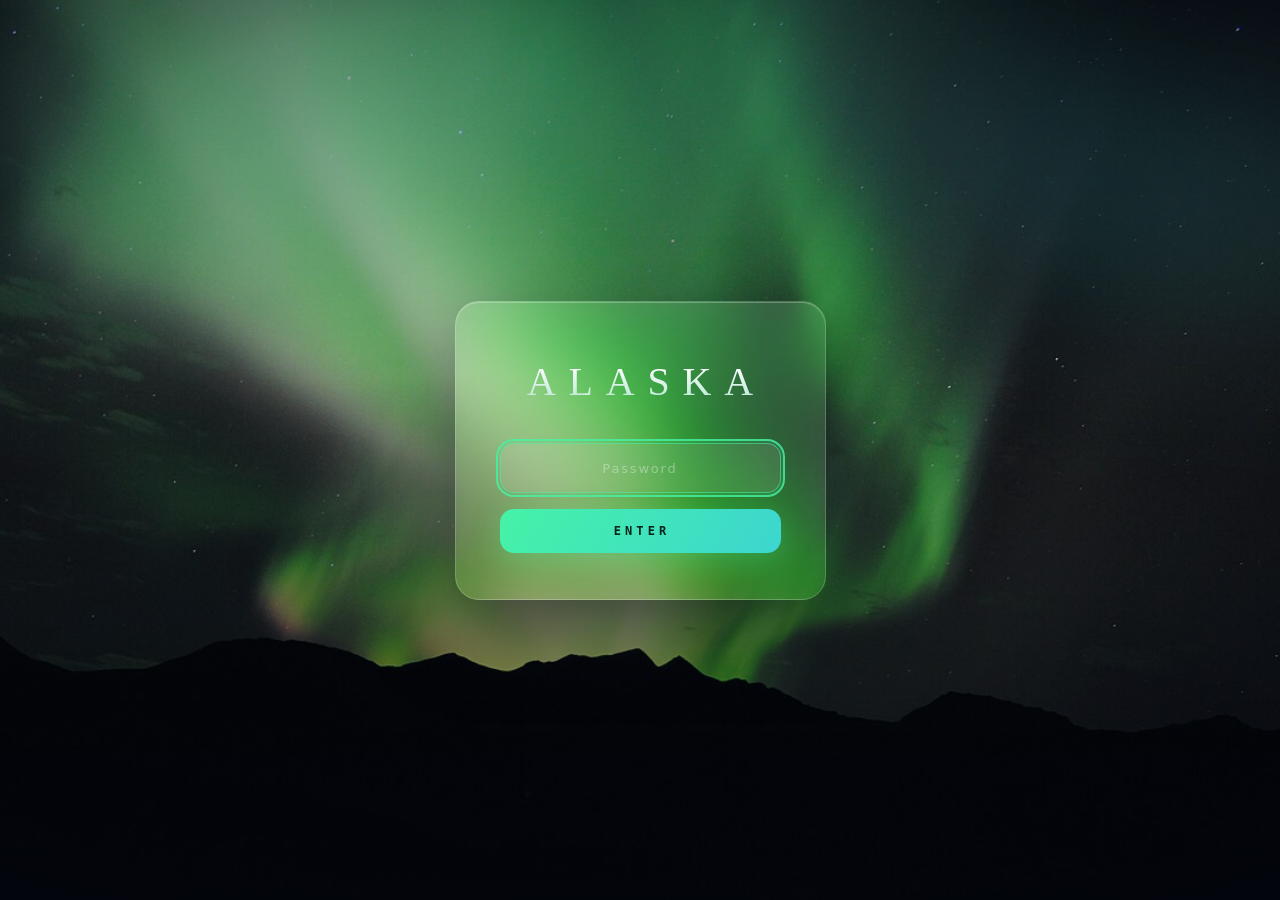
<file: index.html>
<!DOCTYPE html>
<html class="staticrypt-html" lang="en">
    <head>
        <meta charset="utf-8" />
        <title>ALASKA</title>
        <meta name="viewport" content="width=device-width, initial-scale=1" />
        <link
            rel="icon"
            href="data:image/svg+xml,%3Csvg xmlns='http://www.w3.org/2000/svg' viewBox='0 0 64 64'%3E%3Crect width='64' height='64' rx='14' fill='%23071022'/%3E%3Cpath d='M8 46 L26 19 L34 31 L42 24 L56 46 Z' fill='%2346f2a6'/%3E%3C/svg%3E"
        />

        <!-- do not cache this page -->
        <meta http-equiv="cache-control" content="max-age=0" />
        <meta http-equiv="cache-control" content="no-cache" />
        <meta http-equiv="expires" content="0" />
        <meta http-equiv="expires" content="Tue, 01 Jan 1980 1:00:00 GMT" />
        <meta http-equiv="pragma" content="no-cache" />

        <style>
            :root {
                --night: #030710;
                --aurora-green: #46f2a6;
                --aurora-teal: #3cd6d0;
                --ice-text: #eef6f3;
                --display: "Didot", "Bodoni 72", "Playfair Display", Georgia, "Songti SC", serif;
                --mono: ui-monospace, "SF Mono", "Menlo", "Consolas", monospace;
                --sans: -apple-system, system-ui, "PingFang SC", sans-serif;
            }
            * {
                box-sizing: border-box;
            }
            .staticrypt-html {
                height: 100%;
            }
            .staticrypt-body {
                min-height: 100vh;
                min-height: 100svh;
                margin: 0;
                background: var(--night);
                color: var(--ice-text);
                font-family: var(--sans);
                -webkit-font-smoothing: antialiased;
                display: flex;
                align-items: center;
                justify-content: center;
                padding: 24px 18px;
            }

            /* ---------- scene: photo, scrim, living aurora glow ---------- */
            .scene {
                position: fixed;
                inset: 0;
                overflow: hidden;
                pointer-events: none;
            }
            .photo {
                position: absolute;
                inset: -5%;
                background: url("img/aurora-alaska-range.jpg") center / cover no-repeat;
                animation: kenburns 42s ease-in-out infinite alternate;
                will-change: transform;
            }
            @keyframes kenburns {
                from {
                    transform: scale(1);
                }
                to {
                    transform: scale(1.09) translateY(-1.5%);
                }
            }
            .scrim {
                position: absolute;
                inset: 0;
                background: linear-gradient(180deg, rgba(3, 7, 16, 0.5), rgba(3, 7, 16, 0.18) 42%, rgba(3, 7, 16, 0.66)),
                    radial-gradient(120% 90% at 50% 50%, transparent 55%, rgba(3, 7, 16, 0.55));
            }
            .aur {
                position: absolute;
                border-radius: 50%;
                filter: blur(70px);
                mix-blend-mode: screen;
                will-change: transform, opacity;
            }
            .aur-1 {
                width: 110vmax;
                height: 32vmax;
                left: -22vmax;
                top: -8vmax;
                background: radial-gradient(closest-side, rgba(70, 242, 166, 0.26), transparent);
                transform: rotate(-14deg);
                animation: drift-1 24s ease-in-out infinite alternate;
            }
            .aur-2 {
                width: 85vmax;
                height: 28vmax;
                right: -28vmax;
                top: 0;
                background: radial-gradient(closest-side, rgba(60, 214, 208, 0.2), transparent);
                transform: rotate(10deg);
                animation: drift-2 32s ease-in-out infinite alternate;
            }
            @keyframes drift-1 {
                to {
                    transform: rotate(-7deg) translate(7vmax, 4vmax) scaleY(1.3);
                    opacity: 0.65;
                }
            }
            @keyframes drift-2 {
                to {
                    transform: rotate(15deg) translate(-9vmax, 5vmax) scaleY(0.8);
                    opacity: 0.7;
                }
            }

            /* ---------- glass card ---------- */
            .card {
                position: relative;
                z-index: 5;
                width: min(400px, 100%);
                padding: 56px 44px 46px;
                text-align: center;
                background: linear-gradient(165deg, rgba(255, 255, 255, 0.14), rgba(255, 255, 255, 0.04));
                -webkit-backdrop-filter: blur(22px) saturate(150%);
                backdrop-filter: blur(22px) saturate(150%);
                border: 1px solid rgba(255, 255, 255, 0.18);
                border-radius: 24px;
                box-shadow: 0 30px 80px rgba(2, 6, 16, 0.6), inset 0 1px 0 rgba(255, 255, 255, 0.25);
                animation: rise 0.9s cubic-bezier(0.2, 0.7, 0.2, 1) both;
            }
            @keyframes rise {
                from {
                    opacity: 0;
                    transform: translateY(22px);
                }
                to {
                    opacity: 1;
                    transform: none;
                }
            }
            h1 {
                font-family: var(--display);
                font-weight: 400;
                font-size: clamp(30px, 7.5vw, 40px);
                letter-spacing: 0.32em;
                padding-left: 0.32em; /* recenter tracked uppercase */
                white-space: nowrap; /* background-clip:text turns overflowing glyphs invisible */
                margin: 0 0 38px;
                background: linear-gradient(180deg, #ffffff 15%, #b6e6d2 95%);
                -webkit-background-clip: text;
                background-clip: text;
                color: transparent;
            }
            .staticrypt-password-container {
                position: relative;
            }
            input#staticrypt-password {
                width: 100%;
                padding: 15px 44px;
                text-align: center;
                font-family: var(--mono);
                font-size: 15px;
                letter-spacing: 0.06em;
                color: var(--ice-text);
                background: rgba(255, 255, 255, 0.08);
                border: 1px solid rgba(255, 255, 255, 0.16);
                border-radius: 14px;
                outline: 0;
                transition: border-color 0.25s, box-shadow 0.25s, background-color 0.25s;
            }
            input#staticrypt-password:focus {
                border-color: rgba(70, 242, 166, 0.55);
                background: rgba(255, 255, 255, 0.11);
                box-shadow: 0 0 0 4px rgba(70, 242, 166, 0.12);
            }
            input#staticrypt-password::placeholder {
                color: rgba(238, 246, 243, 0.4);
                font-family: var(--sans);
                letter-spacing: 0.14em;
                font-size: 13px;
            }
            .staticrypt-toggle-password-visibility {
                cursor: pointer;
                height: 16px;
                width: 16px;
                padding: 14px;
                position: absolute;
                right: 2px;
                top: 50%;
                transform: translateY(-50%);
                filter: invert(1);
                opacity: 0.35;
                transition: opacity 0.2s;
            }
            .staticrypt-toggle-password-visibility:hover {
                opacity: 0.7;
            }
            label.staticrypt-remember {
                display: none !important; /* stays checked invisibly — cross-page unlock keeps working */
            }
            .staticrypt-decrypt-button {
                width: 100%;
                margin-top: 16px;
                padding: 15px;
                border: 0;
                border-radius: 14px;
                cursor: pointer;
                font-family: var(--mono);
                font-size: 12px;
                font-weight: 600;
                letter-spacing: 0.34em;
                text-indent: 0.34em; /* recenter tracked uppercase */
                text-transform: uppercase;
                color: #04231a;
                background: linear-gradient(120deg, var(--aurora-green), var(--aurora-teal));
                box-shadow: 0 8px 30px rgba(70, 242, 166, 0.3);
                transition: filter 0.2s, box-shadow 0.2s, transform 0.2s;
            }
            .staticrypt-decrypt-button:hover,
            .staticrypt-decrypt-button:focus {
                filter: brightness(1.08);
                box-shadow: 0 10px 38px rgba(70, 242, 166, 0.45);
                transform: translateY(-1px);
            }
            .staticrypt-decrypt-button:focus-visible,
            input#staticrypt-password:focus-visible {
                outline: 2px solid rgba(70, 242, 166, 0.8);
                outline-offset: 2px;
            }
            #staticrypt-error {
                margin: 18px 0 0;
                font-size: 12.5px;
                letter-spacing: 0.02em;
                color: #ffb38a;
            }

            .hidden {
                display: none !important;
            }
            .staticrypt-spinner-container {
                position: fixed;
                inset: 0;
                display: flex;
                align-items: center;
                justify-content: center;
                background: var(--night);
                z-index: 10;
            }
            .staticrypt-spinner {
                width: 1.8rem;
                height: 1.8rem;
                border: 0.22em solid rgba(255, 255, 255, 0.12);
                border-right-color: var(--aurora-green);
                border-radius: 50%;
                animation: spinner-border 0.8s linear infinite;
            }
            @keyframes spinner-border {
                100% {
                    transform: rotate(360deg);
                }
            }

            @media (prefers-reduced-motion: reduce) {
                .photo,
                .aur,
                .card {
                    animation: none;
                }
                .staticrypt-spinner {
                    animation-duration: 2.4s;
                }
            }
            @media (max-width: 420px) {
                .card {
                    padding: 46px 28px 36px;
                }
            }
        </style>
    </head>

    <body class="staticrypt-body">
        <div id="staticrypt_loading" class="staticrypt-spinner-container">
            <div class="staticrypt-spinner"></div>
        </div>

        <main id="staticrypt_content" class="hidden">
            <div class="scene" aria-hidden="true">
                <div class="photo"></div>
                <div class="scrim"></div>
                <div class="aur aur-1"></div>
                <div class="aur aur-2"></div>
            </div>

            <div class="card">
                <h1>ALASKA</h1>

                <form id="staticrypt-form" action="#" method="post">
                    <input type="text" name="username" value="alaska" autocomplete="username" hidden />
                    <div class="staticrypt-password-container">
                        <input
                            id="staticrypt-password"
                            type="password"
                            name="password"
                            placeholder="Password"
                            autocomplete="current-password"
                            autofocus
                        />
                        <img
                            class="staticrypt-toggle-password-visibility"
                            alt="Show password"
                            title="Show password"
                            src="[data-uri]"
                        />
                    </div>

                    <label id="staticrypt-remember-label" class="staticrypt-remember hidden">
                        <input id="staticrypt-remember" type="checkbox" name="remember" checked />
                        Remember me
                    </label>

                    <input type="submit" class="staticrypt-decrypt-button" value="Enter" />
                </form>

                <p id="staticrypt-error" class="hidden">Wrong password — check the hyphens and try again.</p>
            </div>
        </main>

        <script>
            // these variables will be filled when generating the file - the template format is 'variable_name'
            const staticryptInitiator = ((function(){
  const exports = {};
  const cryptoEngine = ((function(){
  const exports = {};
  const { subtle } = crypto;

const IV_BITS = 16 * 8;
const HEX_BITS = 4;
const ENCRYPTION_ALGO = "AES-CBC";

/**
 * Translates between utf8 encoded hexadecimal strings
 * and Uint8Array bytes.
 */
const HexEncoder = {
    /**
     * hex string -> bytes
     * @param {string} hexString
     * @returns {Uint8Array}
     */
    parse: function (hexString) {
        if (hexString.length % 2 !== 0) throw "Invalid hexString";
        const arrayBuffer = new Uint8Array(hexString.length / 2);

        for (let i = 0; i < hexString.length; i += 2) {
            const byteValue = parseInt(hexString.substring(i, i + 2), 16);
            if (isNaN(byteValue)) {
                throw "Invalid hexString";
            }
            arrayBuffer[i / 2] = byteValue;
        }
        return arrayBuffer;
    },

    /**
     * bytes -> hex string
     * @param {Uint8Array} bytes
     * @returns {string}
     */
    stringify: function (bytes) {
        const hexBytes = [];

        for (let i = 0; i < bytes.length; ++i) {
            let byteString = bytes[i].toString(16);
            if (byteString.length < 2) {
                byteString = "0" + byteString;
            }
            hexBytes.push(byteString);
        }
        return hexBytes.join("");
    },
};

/**
 * Translates between utf8 strings and Uint8Array bytes.
 */
const UTF8Encoder = {
    parse: function (str) {
        return new TextEncoder().encode(str);
    },

    stringify: function (bytes) {
        return new TextDecoder().decode(bytes);
    },
};

/**
 * Salt and encrypt a msg with a password.
 */
async function encrypt(msg, hashedPassword) {
    // Must be 16 bytes, unpredictable, and preferably cryptographically random. However, it need not be secret.
    // https://developer.mozilla.org/en-US/docs/Web/API/SubtleCrypto/encrypt#parameters
    const iv = crypto.getRandomValues(new Uint8Array(IV_BITS / 8));

    const key = await subtle.importKey("raw", HexEncoder.parse(hashedPassword), ENCRYPTION_ALGO, false, ["encrypt"]);

    const encrypted = await subtle.encrypt(
        {
            name: ENCRYPTION_ALGO,
            iv: iv,
        },
        key,
        UTF8Encoder.parse(msg)
    );

    // iv will be 32 hex characters, we prepend it to the ciphertext for use in decryption
    return HexEncoder.stringify(iv) + HexEncoder.stringify(new Uint8Array(encrypted));
}
exports.encrypt = encrypt;

/**
 * Decrypt a salted msg using a password.
 *
 * @param {string} encryptedMsg
 * @param {string} hashedPassword
 * @returns {Promise<string>}
 */
async function decrypt(encryptedMsg, hashedPassword) {
    const ivLength = IV_BITS / HEX_BITS;
    const iv = HexEncoder.parse(encryptedMsg.substring(0, ivLength));
    const encrypted = encryptedMsg.substring(ivLength);

    const key = await subtle.importKey("raw", HexEncoder.parse(hashedPassword), ENCRYPTION_ALGO, false, ["decrypt"]);

    const outBuffer = await subtle.decrypt(
        {
            name: ENCRYPTION_ALGO,
            iv: iv,
        },
        key,
        HexEncoder.parse(encrypted)
    );

    return UTF8Encoder.stringify(new Uint8Array(outBuffer));
}
exports.decrypt = decrypt;

/**
 * Salt and hash the password so it can be stored in localStorage without opening a password reuse vulnerability.
 *
 * @param {string} password
 * @param {string} salt
 * @returns {Promise<string>}
 */
async function hashPassword(password, salt) {
    // we hash the password in multiple steps, each adding more iterations. This is because we used to allow less
    // iterations, so for backward compatibility reasons, we need to support going from that to more iterations.
    let hashedPassword = await hashLegacyRound(password, salt);

    hashedPassword = await hashSecondRound(hashedPassword, salt);

    return hashThirdRound(hashedPassword, salt);
}
exports.hashPassword = hashPassword;

/**
 * This hashes the password with 1k iterations. This is a low number, we need this function to support backwards
 * compatibility.
 *
 * @param {string} password
 * @param {string} salt
 * @returns {Promise<string>}
 */
function hashLegacyRound(password, salt) {
    return pbkdf2(password, salt, 1000, "SHA-1");
}
exports.hashLegacyRound = hashLegacyRound;

/**
 * Add a second round of iterations. This is because we used to use 1k, so for backwards compatibility with
 * remember-me/autodecrypt links, we need to support going from that to more iterations.
 *
 * @param hashedPassword
 * @param salt
 * @returns {Promise<string>}
 */
function hashSecondRound(hashedPassword, salt) {
    return pbkdf2(hashedPassword, salt, 14000, "SHA-256");
}
exports.hashSecondRound = hashSecondRound;

/**
 * Add a third round of iterations to bring total number to 600k. This is because we used to use 1k, then 15k, so for
 * backwards compatibility with remember-me/autodecrypt links, we need to support going from that to more iterations.
 *
 * @param hashedPassword
 * @param salt
 * @returns {Promise<string>}
 */
function hashThirdRound(hashedPassword, salt) {
    return pbkdf2(hashedPassword, salt, 585000, "SHA-256");
}
exports.hashThirdRound = hashThirdRound;

/**
 * Salt and hash the password so it can be stored in localStorage without opening a password reuse vulnerability.
 *
 * @param {string} password
 * @param {string} salt
 * @param {int} iterations
 * @param {string} hashAlgorithm
 * @returns {Promise<string>}
 */
async function pbkdf2(password, salt, iterations, hashAlgorithm) {
    const key = await subtle.importKey("raw", UTF8Encoder.parse(password), "PBKDF2", false, ["deriveBits"]);

    const keyBytes = await subtle.deriveBits(
        {
            name: "PBKDF2",
            hash: hashAlgorithm,
            iterations,
            salt: UTF8Encoder.parse(salt),
        },
        key,
        256
    );

    return HexEncoder.stringify(new Uint8Array(keyBytes));
}

function generateRandomSalt() {
    const bytes = crypto.getRandomValues(new Uint8Array(128 / 8));

    return HexEncoder.stringify(new Uint8Array(bytes));
}
exports.generateRandomSalt = generateRandomSalt;

async function signMessage(hashedPassword, message) {
    const key = await subtle.importKey(
        "raw",
        HexEncoder.parse(hashedPassword),
        {
            name: "HMAC",
            hash: "SHA-256",
        },
        false,
        ["sign"]
    );
    const signature = await subtle.sign("HMAC", key, UTF8Encoder.parse(message));

    return HexEncoder.stringify(new Uint8Array(signature));
}
exports.signMessage = signMessage;

function getRandomAlphanum() {
    const possibleCharacters = "abcdefghijklmnopqrstuvwxyzABCDEFGHIJKLMNOPQRSTUVWXYZ0123456789";

    let byteArray;
    let parsedInt;

    // Keep generating new random bytes until we get a value that falls
    // within a range that can be evenly divided by possibleCharacters.length
    do {
        byteArray = crypto.getRandomValues(new Uint8Array(1));
        // extract the lowest byte to get an int from 0 to 255 (probably unnecessary, since we're only generating 1 byte)
        parsedInt = byteArray[0] & 0xff;
    } while (parsedInt >= 256 - (256 % possibleCharacters.length));

    // Take the modulo of the parsed integer to get a random number between 0 and totalLength - 1
    const randomIndex = parsedInt % possibleCharacters.length;

    return possibleCharacters[randomIndex];
}

/**
 * Generate a random string of a given length.
 *
 * @param {int} length
 * @returns {string}
 */
function generateRandomString(length) {
    let randomString = "";

    for (let i = 0; i < length; i++) {
        randomString += getRandomAlphanum();
    }

    return randomString;
}
exports.generateRandomString = generateRandomString;

  return exports;
})());
const codec = ((function(){
  const exports = {};
  /**
 * Initialize the codec with the provided cryptoEngine - this return functions to encode and decode messages.
 *
 * @param cryptoEngine - the engine to use for encryption / decryption
 */
function init(cryptoEngine) {
    const exports = {};

    /**
     * Top-level function for encoding a message.
     * Includes password hashing, encryption, and signing.
     *
     * @param {string} msg
     * @param {string} password
     * @param {string} salt
     *
     * @returns {string} The encoded text
     */
    async function encode(msg, password, salt) {
        const hashedPassword = await cryptoEngine.hashPassword(password, salt);

        const encrypted = await cryptoEngine.encrypt(msg, hashedPassword);

        // we use the hashed password in the HMAC because this is effectively what will be used a password (so we can store
        // it in localStorage safely, we don't use the clear text password)
        const hmac = await cryptoEngine.signMessage(hashedPassword, encrypted);

        return hmac + encrypted;
    }
    exports.encode = encode;

    /**
     * Encode using a password that has already been hashed. This is useful to encode multiple messages in a row, that way
     * we don't need to hash the password multiple times.
     *
     * @param {string} msg
     * @param {string} hashedPassword
     *
     * @returns {string} The encoded text
     */
    async function encodeWithHashedPassword(msg, hashedPassword) {
        const encrypted = await cryptoEngine.encrypt(msg, hashedPassword);

        // we use the hashed password in the HMAC because this is effectively what will be used a password (so we can store
        // it in localStorage safely, we don't use the clear text password)
        const hmac = await cryptoEngine.signMessage(hashedPassword, encrypted);

        return hmac + encrypted;
    }
    exports.encodeWithHashedPassword = encodeWithHashedPassword;

    /**
     * Top-level function for decoding a message.
     * Includes signature check and decryption.
     *
     * @param {string} signedMsg
     * @param {string} hashedPassword
     * @param {string} salt
     * @param {int} backwardCompatibleAttempt
     * @param {string} originalPassword
     *
     * @returns {Object} {success: true, decoded: string} | {success: false, message: string}
     */
    async function decode(signedMsg, hashedPassword, salt, backwardCompatibleAttempt = 0, originalPassword = "") {
        const encryptedHMAC = signedMsg.substring(0, 64);
        const encryptedMsg = signedMsg.substring(64);
        const decryptedHMAC = await cryptoEngine.signMessage(hashedPassword, encryptedMsg);

        if (decryptedHMAC !== encryptedHMAC) {
            // we have been raising the number of iterations in the hashing algorithm multiple times, so to support the old
            // remember-me/autodecrypt links we need to try bringing the old hashes up to speed.
            originalPassword = originalPassword || hashedPassword;
            if (backwardCompatibleAttempt === 0) {
                const updatedHashedPassword = await cryptoEngine.hashThirdRound(originalPassword, salt);

                return decode(signedMsg, updatedHashedPassword, salt, backwardCompatibleAttempt + 1, originalPassword);
            }
            if (backwardCompatibleAttempt === 1) {
                let updatedHashedPassword = await cryptoEngine.hashSecondRound(originalPassword, salt);
                updatedHashedPassword = await cryptoEngine.hashThirdRound(updatedHashedPassword, salt);

                return decode(signedMsg, updatedHashedPassword, salt, backwardCompatibleAttempt + 1, originalPassword);
            }

            return { success: false, message: "Signature mismatch" };
        }

        return {
            success: true,
            decoded: await cryptoEngine.decrypt(encryptedMsg, hashedPassword),
        };
    }
    exports.decode = decode;

    return exports;
}
exports.init = init;

  return exports;
})());
const decode = codec.init(cryptoEngine).decode;

/**
 * Initialize the staticrypt module, that exposes functions callbable by the password_template.
 *
 * @param {{
 *  staticryptEncryptedMsgUniqueVariableName: string,
 *  isRememberEnabled: boolean,
 *  rememberDurationInDays: number,
 *  staticryptSaltUniqueVariableName: string,
 * }} staticryptConfig - object of data that is stored on the password_template at encryption time.
 *
 * @param {{
 *  rememberExpirationKey: string,
 *  rememberPassphraseKey: string,
 *  replaceHtmlCallback: function,
 *  clearLocalStorageCallback: function,
 * }} templateConfig - object of data that can be configured by a custom password_template.
 */
function init(staticryptConfig, templateConfig) {
    const exports = {};

    /**
     * Decrypt our encrypted page, replace the whole HTML.
     *
     * @param {string} hashedPassword
     * @returns {Promise<boolean>}
     */
    async function decryptAndReplaceHtml(hashedPassword) {
        const { staticryptEncryptedMsgUniqueVariableName, staticryptSaltUniqueVariableName } = staticryptConfig;
        const { replaceHtmlCallback } = templateConfig;

        const result = await decode(
            staticryptEncryptedMsgUniqueVariableName,
            hashedPassword,
            staticryptSaltUniqueVariableName
        );
        if (!result.success) {
            return false;
        }
        const plainHTML = result.decoded;

        // if the user configured a callback call it, otherwise just replace the whole HTML
        if (typeof replaceHtmlCallback === "function") {
            replaceHtmlCallback(plainHTML);
        } else {
            document.write(plainHTML);
            document.close();
        }

        return true;
    }

    /**
     * Attempt to decrypt the page and replace the whole HTML.
     *
     * @param {string} password
     * @param {boolean} isRememberChecked
     *
     * @returns {Promise<{isSuccessful: boolean, hashedPassword?: string}>} - we return an object, so that if we want to
     *   expose more information in the future we can do it without breaking the password_template
     */
    async function handleDecryptionOfPage(password, isRememberChecked) {
        const { staticryptSaltUniqueVariableName } = staticryptConfig;

        // decrypt and replace the whole page
        const hashedPassword = await cryptoEngine.hashPassword(password, staticryptSaltUniqueVariableName);
        return handleDecryptionOfPageFromHash(hashedPassword, isRememberChecked);
    }
    exports.handleDecryptionOfPage = handleDecryptionOfPage;

    async function handleDecryptionOfPageFromHash(hashedPassword, isRememberChecked) {
        const { isRememberEnabled, rememberDurationInDays } = staticryptConfig;
        const { rememberExpirationKey, rememberPassphraseKey } = templateConfig;

        const isDecryptionSuccessful = await decryptAndReplaceHtml(hashedPassword);

        if (!isDecryptionSuccessful) {
            return {
                isSuccessful: false,
                hashedPassword,
            };
        }

        // remember the hashedPassword and set its expiration if necessary
        if (isRememberEnabled && isRememberChecked) {
            window.localStorage.setItem(rememberPassphraseKey, hashedPassword);

            // set the expiration if the duration isn't 0 (meaning no expiration)
            if (rememberDurationInDays > 0) {
                window.localStorage.setItem(
                    rememberExpirationKey,
                    (new Date().getTime() + rememberDurationInDays * 24 * 60 * 60 * 1000).toString()
                );
            }
        }

        return {
            isSuccessful: true,
            hashedPassword,
        };
    }
    exports.handleDecryptionOfPageFromHash = handleDecryptionOfPageFromHash;

    /**
     * Clear localstorage from staticrypt related values
     */
    function clearLocalStorage() {
        const { clearLocalStorageCallback, rememberExpirationKey, rememberPassphraseKey } = templateConfig;

        if (typeof clearLocalStorageCallback === "function") {
            clearLocalStorageCallback();
        } else {
            localStorage.removeItem(rememberPassphraseKey);
            localStorage.removeItem(rememberExpirationKey);
        }
    }

    async function handleDecryptOnLoad() {
        let isSuccessful = await decryptOnLoadFromUrl();

        if (!isSuccessful) {
            isSuccessful = await decryptOnLoadFromRememberMe();
        }

        return { isSuccessful };
    }
    exports.handleDecryptOnLoad = handleDecryptOnLoad;

    /**
     * Clear storage if we are logging out
     *
     * @returns {boolean} - whether we logged out
     */
    function logoutIfNeeded() {
        const logoutKey = "staticrypt_logout";

        // handle logout through query param
        const queryParams = new URLSearchParams(window.location.search);
        if (queryParams.has(logoutKey)) {
            clearLocalStorage();
            return true;
        }

        // handle logout through URL fragment
        const hash = window.location.hash.substring(1);
        if (hash.includes(logoutKey)) {
            clearLocalStorage();
            return true;
        }

        return false;
    }

    /**
     * To be called on load: check if we want to try to decrypt and replace the HTML with the decrypted content, and
     * try to do it if needed.
     *
     * @returns {Promise<boolean>} true if we derypted and replaced the whole page, false otherwise
     */
    async function decryptOnLoadFromRememberMe() {
        const { rememberDurationInDays } = staticryptConfig;
        const { rememberExpirationKey, rememberPassphraseKey } = templateConfig;

        // if we are login out, terminate
        if (logoutIfNeeded()) {
            return false;
        }

        // if there is expiration configured, check if we're not beyond the expiration
        if (rememberDurationInDays && rememberDurationInDays > 0) {
            const expiration = localStorage.getItem(rememberExpirationKey),
                isExpired = expiration && new Date().getTime() > parseInt(expiration);

            if (isExpired) {
                clearLocalStorage();
                return false;
            }
        }

        const hashedPassword = localStorage.getItem(rememberPassphraseKey);

        if (hashedPassword) {
            // try to decrypt
            const isDecryptionSuccessful = await decryptAndReplaceHtml(hashedPassword);

            // if the decryption is unsuccessful the password might be wrong - silently clear the saved data and let
            // the user fill the password form again
            if (!isDecryptionSuccessful) {
                clearLocalStorage();
                return false;
            }

            return true;
        }

        return false;
    }

    async function decryptOnLoadFromUrl() {
        const passwordKey = "staticrypt_pwd";
        const rememberMeKey = "remember_me";

        // try to get the password from the query param (for backward compatibility - we now want to avoid this method,
        // since it sends the hashed password to the server which isn't needed)
        const queryParams = new URLSearchParams(window.location.search);
        const hashedPasswordQuery = queryParams.get(passwordKey);
        const rememberMeQuery = queryParams.get(rememberMeKey);

        const urlFragment = window.location.hash.substring(1);
        // get the password from the url fragment
        const hashedPasswordRegexMatch = urlFragment.match(new RegExp(passwordKey + "=([^&]*)"));
        const hashedPasswordFragment = hashedPasswordRegexMatch ? hashedPasswordRegexMatch[1] : null;
        const rememberMeFragment = urlFragment.includes(rememberMeKey);

        const hashedPassword = hashedPasswordFragment || hashedPasswordQuery;
        const rememberMe = rememberMeFragment || rememberMeQuery;

        if (hashedPassword) {
            return handleDecryptionOfPageFromHash(hashedPassword, rememberMe);
        }

        return false;
    }

    return exports;
}
exports.init = init;

  return exports;
})());
            const isRememberEnabled = true,
                staticryptConfig = {"staticryptEncryptedMsgUniqueVariableName":"[base64]","isRememberEnabled":true,"rememberDurationInDays":30,"staticryptSaltUniqueVariableName":"ec08b0a389804e9bf2bbc281a227d749"};
            const templateToggleAltShow = "Show password",
                templateToggleAltHide = "Hide password";

            const templateConfig = {
                rememberExpirationKey: "staticrypt_expiration",
                rememberPassphraseKey: "staticrypt_passphrase",
                replaceHtmlCallback: null,
                clearLocalStorageCallback: null,
            };

            const staticrypt = staticryptInitiator.init(staticryptConfig, templateConfig);

            window.onload = async function () {
                const { isSuccessful } = await staticrypt.handleDecryptOnLoad();
                if (!isSuccessful) {
                    document.getElementById("staticrypt_loading").classList.add("hidden");
                    document.getElementById("staticrypt_content").classList.remove("hidden");
                    document.getElementById("staticrypt-password").focus();
                    // remember-me stays enabled but invisible — the checkbox is pre-checked
                }
            };

            // toggle password visibility (icons from FontAwesome)
            const toggleIcon = document.querySelector(".staticrypt-toggle-password-visibility");
            const imgSrcEyeClosed = toggleIcon.src;
            const imgSrcEyeOpened =
                "[data-uri]";
            toggleIcon.addEventListener("click", function () {
                const passwordInput = document.getElementById("staticrypt-password");
                if (passwordInput.type === "password") {
                    passwordInput.type = "text";
                    toggleIcon.src = imgSrcEyeOpened;
                    toggleIcon.alt = templateToggleAltHide;
                    toggleIcon.title = templateToggleAltHide;
                } else {
                    passwordInput.type = "password";
                    toggleIcon.src = imgSrcEyeClosed;
                    toggleIcon.alt = templateToggleAltShow;
                    toggleIcon.title = templateToggleAltShow;
                }
            });

            // handle password form submission — show inline error instead of alert()
            document.getElementById("staticrypt-form").addEventListener("submit", async function (e) {
                e.preventDefault();
                const password = document.getElementById("staticrypt-password").value,
                    isRememberChecked = document.getElementById("staticrypt-remember").checked;
                const { isSuccessful } = await staticrypt.handleDecryptionOfPage(password, isRememberChecked);
                if (!isSuccessful) {
                    document.getElementById("staticrypt-error").classList.remove("hidden");
                    document.getElementById("staticrypt-password").select();
                }
            });
        </script>
    </body>
</html>
</file>
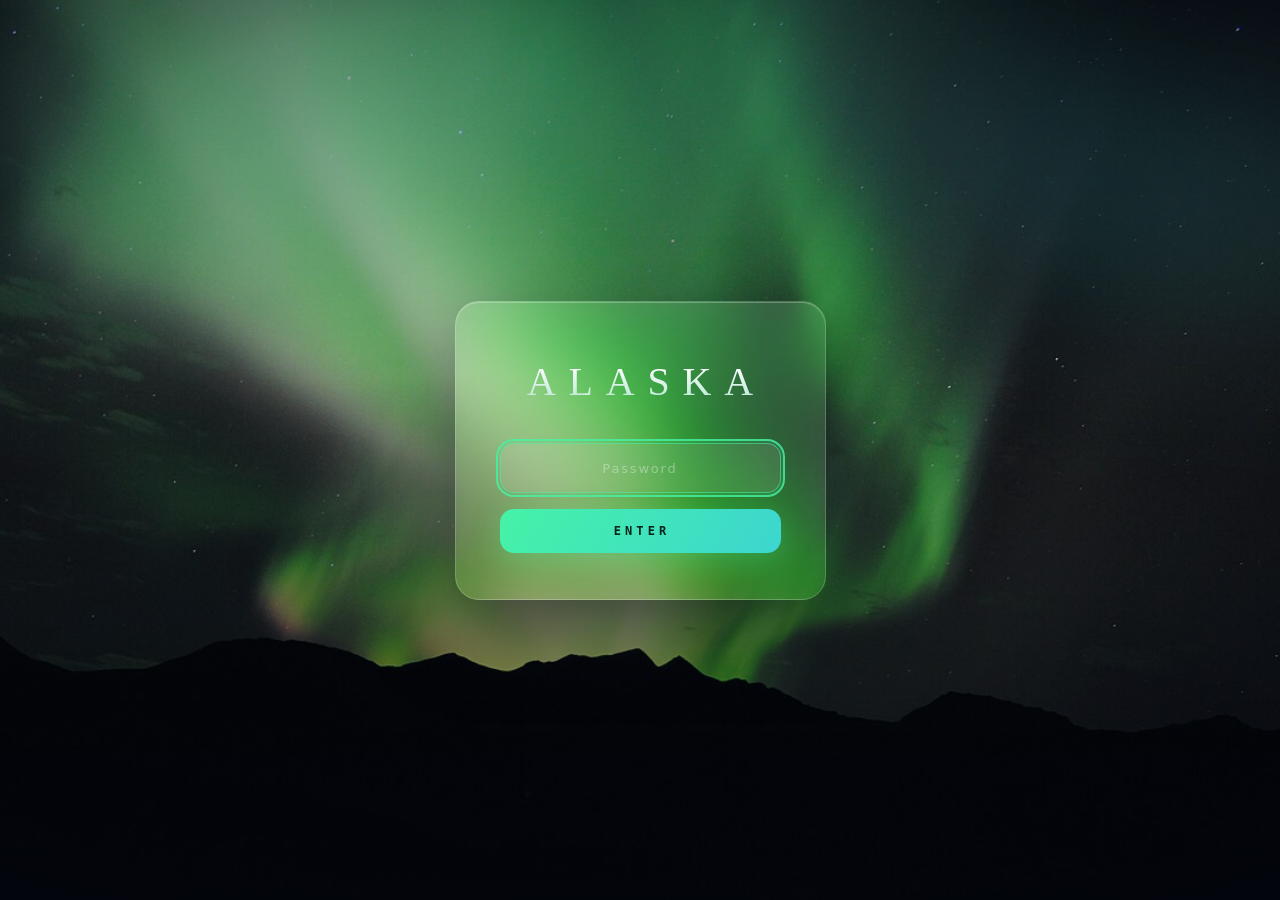
<file: aurora.html>
<!DOCTYPE html>
<html class="staticrypt-html" lang="en">
    <head>
        <meta charset="utf-8" />
        <title>ALASKA</title>
        <meta name="viewport" content="width=device-width, initial-scale=1" />
        <link
            rel="icon"
            href="data:image/svg+xml,%3Csvg xmlns='http://www.w3.org/2000/svg' viewBox='0 0 64 64'%3E%3Crect width='64' height='64' rx='14' fill='%23071022'/%3E%3Cpath d='M8 46 L26 19 L34 31 L42 24 L56 46 Z' fill='%2346f2a6'/%3E%3C/svg%3E"
        />

        <!-- do not cache this page -->
        <meta http-equiv="cache-control" content="max-age=0" />
        <meta http-equiv="cache-control" content="no-cache" />
        <meta http-equiv="expires" content="0" />
        <meta http-equiv="expires" content="Tue, 01 Jan 1980 1:00:00 GMT" />
        <meta http-equiv="pragma" content="no-cache" />

        <style>
            :root {
                --night: #030710;
                --aurora-green: #46f2a6;
                --aurora-teal: #3cd6d0;
                --ice-text: #eef6f3;
                --display: "Didot", "Bodoni 72", "Playfair Display", Georgia, "Songti SC", serif;
                --mono: ui-monospace, "SF Mono", "Menlo", "Consolas", monospace;
                --sans: -apple-system, system-ui, "PingFang SC", sans-serif;
            }
            * {
                box-sizing: border-box;
            }
            .staticrypt-html {
                height: 100%;
            }
            .staticrypt-body {
                min-height: 100vh;
                min-height: 100svh;
                margin: 0;
                background: var(--night);
                color: var(--ice-text);
                font-family: var(--sans);
                -webkit-font-smoothing: antialiased;
                display: flex;
                align-items: center;
                justify-content: center;
                padding: 24px 18px;
            }

            /* ---------- scene: photo, scrim, living aurora glow ---------- */
            .scene {
                position: fixed;
                inset: 0;
                overflow: hidden;
                pointer-events: none;
            }
            .photo {
                position: absolute;
                inset: -5%;
                background: url("img/aurora-alaska-range.jpg") center / cover no-repeat;
                animation: kenburns 42s ease-in-out infinite alternate;
                will-change: transform;
            }
            @keyframes kenburns {
                from {
                    transform: scale(1);
                }
                to {
                    transform: scale(1.09) translateY(-1.5%);
                }
            }
            .scrim {
                position: absolute;
                inset: 0;
                background: linear-gradient(180deg, rgba(3, 7, 16, 0.5), rgba(3, 7, 16, 0.18) 42%, rgba(3, 7, 16, 0.66)),
                    radial-gradient(120% 90% at 50% 50%, transparent 55%, rgba(3, 7, 16, 0.55));
            }
            .aur {
                position: absolute;
                border-radius: 50%;
                filter: blur(70px);
                mix-blend-mode: screen;
                will-change: transform, opacity;
            }
            .aur-1 {
                width: 110vmax;
                height: 32vmax;
                left: -22vmax;
                top: -8vmax;
                background: radial-gradient(closest-side, rgba(70, 242, 166, 0.26), transparent);
                transform: rotate(-14deg);
                animation: drift-1 24s ease-in-out infinite alternate;
            }
            .aur-2 {
                width: 85vmax;
                height: 28vmax;
                right: -28vmax;
                top: 0;
                background: radial-gradient(closest-side, rgba(60, 214, 208, 0.2), transparent);
                transform: rotate(10deg);
                animation: drift-2 32s ease-in-out infinite alternate;
            }
            @keyframes drift-1 {
                to {
                    transform: rotate(-7deg) translate(7vmax, 4vmax) scaleY(1.3);
                    opacity: 0.65;
                }
            }
            @keyframes drift-2 {
                to {
                    transform: rotate(15deg) translate(-9vmax, 5vmax) scaleY(0.8);
                    opacity: 0.7;
                }
            }

            /* ---------- glass card ---------- */
            .card {
                position: relative;
                z-index: 5;
                width: min(400px, 100%);
                padding: 56px 44px 46px;
                text-align: center;
                background: linear-gradient(165deg, rgba(255, 255, 255, 0.14), rgba(255, 255, 255, 0.04));
                -webkit-backdrop-filter: blur(22px) saturate(150%);
                backdrop-filter: blur(22px) saturate(150%);
                border: 1px solid rgba(255, 255, 255, 0.18);
                border-radius: 24px;
                box-shadow: 0 30px 80px rgba(2, 6, 16, 0.6), inset 0 1px 0 rgba(255, 255, 255, 0.25);
                animation: rise 0.9s cubic-bezier(0.2, 0.7, 0.2, 1) both;
            }
            @keyframes rise {
                from {
                    opacity: 0;
                    transform: translateY(22px);
                }
                to {
                    opacity: 1;
                    transform: none;
                }
            }
            h1 {
                font-family: var(--display);
                font-weight: 400;
                font-size: clamp(30px, 7.5vw, 40px);
                letter-spacing: 0.32em;
                padding-left: 0.32em; /* recenter tracked uppercase */
                white-space: nowrap; /* background-clip:text turns overflowing glyphs invisible */
                margin: 0 0 38px;
                background: linear-gradient(180deg, #ffffff 15%, #b6e6d2 95%);
                -webkit-background-clip: text;
                background-clip: text;
                color: transparent;
            }
            .staticrypt-password-container {
                position: relative;
            }
            input#staticrypt-password {
                width: 100%;
                padding: 15px 44px;
                text-align: center;
                font-family: var(--mono);
                font-size: 15px;
                letter-spacing: 0.06em;
                color: var(--ice-text);
                background: rgba(255, 255, 255, 0.08);
                border: 1px solid rgba(255, 255, 255, 0.16);
                border-radius: 14px;
                outline: 0;
                transition: border-color 0.25s, box-shadow 0.25s, background-color 0.25s;
            }
            input#staticrypt-password:focus {
                border-color: rgba(70, 242, 166, 0.55);
                background: rgba(255, 255, 255, 0.11);
                box-shadow: 0 0 0 4px rgba(70, 242, 166, 0.12);
            }
            input#staticrypt-password::placeholder {
                color: rgba(238, 246, 243, 0.4);
                font-family: var(--sans);
                letter-spacing: 0.14em;
                font-size: 13px;
            }
            .staticrypt-toggle-password-visibility {
                cursor: pointer;
                height: 16px;
                width: 16px;
                padding: 14px;
                position: absolute;
                right: 2px;
                top: 50%;
                transform: translateY(-50%);
                filter: invert(1);
                opacity: 0.35;
                transition: opacity 0.2s;
            }
            .staticrypt-toggle-password-visibility:hover {
                opacity: 0.7;
            }
            label.staticrypt-remember {
                display: none !important; /* stays checked invisibly — cross-page unlock keeps working */
            }
            .staticrypt-decrypt-button {
                width: 100%;
                margin-top: 16px;
                padding: 15px;
                border: 0;
                border-radius: 14px;
                cursor: pointer;
                font-family: var(--mono);
                font-size: 12px;
                font-weight: 600;
                letter-spacing: 0.34em;
                text-indent: 0.34em; /* recenter tracked uppercase */
                text-transform: uppercase;
                color: #04231a;
                background: linear-gradient(120deg, var(--aurora-green), var(--aurora-teal));
                box-shadow: 0 8px 30px rgba(70, 242, 166, 0.3);
                transition: filter 0.2s, box-shadow 0.2s, transform 0.2s;
            }
            .staticrypt-decrypt-button:hover,
            .staticrypt-decrypt-button:focus {
                filter: brightness(1.08);
                box-shadow: 0 10px 38px rgba(70, 242, 166, 0.45);
                transform: translateY(-1px);
            }
            .staticrypt-decrypt-button:focus-visible,
            input#staticrypt-password:focus-visible {
                outline: 2px solid rgba(70, 242, 166, 0.8);
                outline-offset: 2px;
            }
            #staticrypt-error {
                margin: 18px 0 0;
                font-size: 12.5px;
                letter-spacing: 0.02em;
                color: #ffb38a;
            }

            .hidden {
                display: none !important;
            }
            .staticrypt-spinner-container {
                position: fixed;
                inset: 0;
                display: flex;
                align-items: center;
                justify-content: center;
                background: var(--night);
                z-index: 10;
            }
            .staticrypt-spinner {
                width: 1.8rem;
                height: 1.8rem;
                border: 0.22em solid rgba(255, 255, 255, 0.12);
                border-right-color: var(--aurora-green);
                border-radius: 50%;
                animation: spinner-border 0.8s linear infinite;
            }
            @keyframes spinner-border {
                100% {
                    transform: rotate(360deg);
                }
            }

            @media (prefers-reduced-motion: reduce) {
                .photo,
                .aur,
                .card {
                    animation: none;
                }
                .staticrypt-spinner {
                    animation-duration: 2.4s;
                }
            }
            @media (max-width: 420px) {
                .card {
                    padding: 46px 28px 36px;
                }
            }
        </style>
    </head>

    <body class="staticrypt-body">
        <div id="staticrypt_loading" class="staticrypt-spinner-container">
            <div class="staticrypt-spinner"></div>
        </div>

        <main id="staticrypt_content" class="hidden">
            <div class="scene" aria-hidden="true">
                <div class="photo"></div>
                <div class="scrim"></div>
                <div class="aur aur-1"></div>
                <div class="aur aur-2"></div>
            </div>

            <div class="card">
                <h1>ALASKA</h1>

                <form id="staticrypt-form" action="#" method="post">
                    <input type="text" name="username" value="alaska" autocomplete="username" hidden />
                    <div class="staticrypt-password-container">
                        <input
                            id="staticrypt-password"
                            type="password"
                            name="password"
                            placeholder="Password"
                            autocomplete="current-password"
                            autofocus
                        />
                        <img
                            class="staticrypt-toggle-password-visibility"
                            alt="Show password"
                            title="Show password"
                            src="[data-uri]"
                        />
                    </div>

                    <label id="staticrypt-remember-label" class="staticrypt-remember hidden">
                        <input id="staticrypt-remember" type="checkbox" name="remember" checked />
                        Remember me
                    </label>

                    <input type="submit" class="staticrypt-decrypt-button" value="Enter" />
                </form>

                <p id="staticrypt-error" class="hidden">Wrong password — check the hyphens and try again.</p>
            </div>
        </main>

        <script>
            // these variables will be filled when generating the file - the template format is 'variable_name'
            const staticryptInitiator = ((function(){
  const exports = {};
  const cryptoEngine = ((function(){
  const exports = {};
  const { subtle } = crypto;

const IV_BITS = 16 * 8;
const HEX_BITS = 4;
const ENCRYPTION_ALGO = "AES-CBC";

/**
 * Translates between utf8 encoded hexadecimal strings
 * and Uint8Array bytes.
 */
const HexEncoder = {
    /**
     * hex string -> bytes
     * @param {string} hexString
     * @returns {Uint8Array}
     */
    parse: function (hexString) {
        if (hexString.length % 2 !== 0) throw "Invalid hexString";
        const arrayBuffer = new Uint8Array(hexString.length / 2);

        for (let i = 0; i < hexString.length; i += 2) {
            const byteValue = parseInt(hexString.substring(i, i + 2), 16);
            if (isNaN(byteValue)) {
                throw "Invalid hexString";
            }
            arrayBuffer[i / 2] = byteValue;
        }
        return arrayBuffer;
    },

    /**
     * bytes -> hex string
     * @param {Uint8Array} bytes
     * @returns {string}
     */
    stringify: function (bytes) {
        const hexBytes = [];

        for (let i = 0; i < bytes.length; ++i) {
            let byteString = bytes[i].toString(16);
            if (byteString.length < 2) {
                byteString = "0" + byteString;
            }
            hexBytes.push(byteString);
        }
        return hexBytes.join("");
    },
};

/**
 * Translates between utf8 strings and Uint8Array bytes.
 */
const UTF8Encoder = {
    parse: function (str) {
        return new TextEncoder().encode(str);
    },

    stringify: function (bytes) {
        return new TextDecoder().decode(bytes);
    },
};

/**
 * Salt and encrypt a msg with a password.
 */
async function encrypt(msg, hashedPassword) {
    // Must be 16 bytes, unpredictable, and preferably cryptographically random. However, it need not be secret.
    // https://developer.mozilla.org/en-US/docs/Web/API/SubtleCrypto/encrypt#parameters
    const iv = crypto.getRandomValues(new Uint8Array(IV_BITS / 8));

    const key = await subtle.importKey("raw", HexEncoder.parse(hashedPassword), ENCRYPTION_ALGO, false, ["encrypt"]);

    const encrypted = await subtle.encrypt(
        {
            name: ENCRYPTION_ALGO,
            iv: iv,
        },
        key,
        UTF8Encoder.parse(msg)
    );

    // iv will be 32 hex characters, we prepend it to the ciphertext for use in decryption
    return HexEncoder.stringify(iv) + HexEncoder.stringify(new Uint8Array(encrypted));
}
exports.encrypt = encrypt;

/**
 * Decrypt a salted msg using a password.
 *
 * @param {string} encryptedMsg
 * @param {string} hashedPassword
 * @returns {Promise<string>}
 */
async function decrypt(encryptedMsg, hashedPassword) {
    const ivLength = IV_BITS / HEX_BITS;
    const iv = HexEncoder.parse(encryptedMsg.substring(0, ivLength));
    const encrypted = encryptedMsg.substring(ivLength);

    const key = await subtle.importKey("raw", HexEncoder.parse(hashedPassword), ENCRYPTION_ALGO, false, ["decrypt"]);

    const outBuffer = await subtle.decrypt(
        {
            name: ENCRYPTION_ALGO,
            iv: iv,
        },
        key,
        HexEncoder.parse(encrypted)
    );

    return UTF8Encoder.stringify(new Uint8Array(outBuffer));
}
exports.decrypt = decrypt;

/**
 * Salt and hash the password so it can be stored in localStorage without opening a password reuse vulnerability.
 *
 * @param {string} password
 * @param {string} salt
 * @returns {Promise<string>}
 */
async function hashPassword(password, salt) {
    // we hash the password in multiple steps, each adding more iterations. This is because we used to allow less
    // iterations, so for backward compatibility reasons, we need to support going from that to more iterations.
    let hashedPassword = await hashLegacyRound(password, salt);

    hashedPassword = await hashSecondRound(hashedPassword, salt);

    return hashThirdRound(hashedPassword, salt);
}
exports.hashPassword = hashPassword;

/**
 * This hashes the password with 1k iterations. This is a low number, we need this function to support backwards
 * compatibility.
 *
 * @param {string} password
 * @param {string} salt
 * @returns {Promise<string>}
 */
function hashLegacyRound(password, salt) {
    return pbkdf2(password, salt, 1000, "SHA-1");
}
exports.hashLegacyRound = hashLegacyRound;

/**
 * Add a second round of iterations. This is because we used to use 1k, so for backwards compatibility with
 * remember-me/autodecrypt links, we need to support going from that to more iterations.
 *
 * @param hashedPassword
 * @param salt
 * @returns {Promise<string>}
 */
function hashSecondRound(hashedPassword, salt) {
    return pbkdf2(hashedPassword, salt, 14000, "SHA-256");
}
exports.hashSecondRound = hashSecondRound;

/**
 * Add a third round of iterations to bring total number to 600k. This is because we used to use 1k, then 15k, so for
 * backwards compatibility with remember-me/autodecrypt links, we need to support going from that to more iterations.
 *
 * @param hashedPassword
 * @param salt
 * @returns {Promise<string>}
 */
function hashThirdRound(hashedPassword, salt) {
    return pbkdf2(hashedPassword, salt, 585000, "SHA-256");
}
exports.hashThirdRound = hashThirdRound;

/**
 * Salt and hash the password so it can be stored in localStorage without opening a password reuse vulnerability.
 *
 * @param {string} password
 * @param {string} salt
 * @param {int} iterations
 * @param {string} hashAlgorithm
 * @returns {Promise<string>}
 */
async function pbkdf2(password, salt, iterations, hashAlgorithm) {
    const key = await subtle.importKey("raw", UTF8Encoder.parse(password), "PBKDF2", false, ["deriveBits"]);

    const keyBytes = await subtle.deriveBits(
        {
            name: "PBKDF2",
            hash: hashAlgorithm,
            iterations,
            salt: UTF8Encoder.parse(salt),
        },
        key,
        256
    );

    return HexEncoder.stringify(new Uint8Array(keyBytes));
}

function generateRandomSalt() {
    const bytes = crypto.getRandomValues(new Uint8Array(128 / 8));

    return HexEncoder.stringify(new Uint8Array(bytes));
}
exports.generateRandomSalt = generateRandomSalt;

async function signMessage(hashedPassword, message) {
    const key = await subtle.importKey(
        "raw",
        HexEncoder.parse(hashedPassword),
        {
            name: "HMAC",
            hash: "SHA-256",
        },
        false,
        ["sign"]
    );
    const signature = await subtle.sign("HMAC", key, UTF8Encoder.parse(message));

    return HexEncoder.stringify(new Uint8Array(signature));
}
exports.signMessage = signMessage;

function getRandomAlphanum() {
    const possibleCharacters = "abcdefghijklmnopqrstuvwxyzABCDEFGHIJKLMNOPQRSTUVWXYZ0123456789";

    let byteArray;
    let parsedInt;

    // Keep generating new random bytes until we get a value that falls
    // within a range that can be evenly divided by possibleCharacters.length
    do {
        byteArray = crypto.getRandomValues(new Uint8Array(1));
        // extract the lowest byte to get an int from 0 to 255 (probably unnecessary, since we're only generating 1 byte)
        parsedInt = byteArray[0] & 0xff;
    } while (parsedInt >= 256 - (256 % possibleCharacters.length));

    // Take the modulo of the parsed integer to get a random number between 0 and totalLength - 1
    const randomIndex = parsedInt % possibleCharacters.length;

    return possibleCharacters[randomIndex];
}

/**
 * Generate a random string of a given length.
 *
 * @param {int} length
 * @returns {string}
 */
function generateRandomString(length) {
    let randomString = "";

    for (let i = 0; i < length; i++) {
        randomString += getRandomAlphanum();
    }

    return randomString;
}
exports.generateRandomString = generateRandomString;

  return exports;
})());
const codec = ((function(){
  const exports = {};
  /**
 * Initialize the codec with the provided cryptoEngine - this return functions to encode and decode messages.
 *
 * @param cryptoEngine - the engine to use for encryption / decryption
 */
function init(cryptoEngine) {
    const exports = {};

    /**
     * Top-level function for encoding a message.
     * Includes password hashing, encryption, and signing.
     *
     * @param {string} msg
     * @param {string} password
     * @param {string} salt
     *
     * @returns {string} The encoded text
     */
    async function encode(msg, password, salt) {
        const hashedPassword = await cryptoEngine.hashPassword(password, salt);

        const encrypted = await cryptoEngine.encrypt(msg, hashedPassword);

        // we use the hashed password in the HMAC because this is effectively what will be used a password (so we can store
        // it in localStorage safely, we don't use the clear text password)
        const hmac = await cryptoEngine.signMessage(hashedPassword, encrypted);

        return hmac + encrypted;
    }
    exports.encode = encode;

    /**
     * Encode using a password that has already been hashed. This is useful to encode multiple messages in a row, that way
     * we don't need to hash the password multiple times.
     *
     * @param {string} msg
     * @param {string} hashedPassword
     *
     * @returns {string} The encoded text
     */
    async function encodeWithHashedPassword(msg, hashedPassword) {
        const encrypted = await cryptoEngine.encrypt(msg, hashedPassword);

        // we use the hashed password in the HMAC because this is effectively what will be used a password (so we can store
        // it in localStorage safely, we don't use the clear text password)
        const hmac = await cryptoEngine.signMessage(hashedPassword, encrypted);

        return hmac + encrypted;
    }
    exports.encodeWithHashedPassword = encodeWithHashedPassword;

    /**
     * Top-level function for decoding a message.
     * Includes signature check and decryption.
     *
     * @param {string} signedMsg
     * @param {string} hashedPassword
     * @param {string} salt
     * @param {int} backwardCompatibleAttempt
     * @param {string} originalPassword
     *
     * @returns {Object} {success: true, decoded: string} | {success: false, message: string}
     */
    async function decode(signedMsg, hashedPassword, salt, backwardCompatibleAttempt = 0, originalPassword = "") {
        const encryptedHMAC = signedMsg.substring(0, 64);
        const encryptedMsg = signedMsg.substring(64);
        const decryptedHMAC = await cryptoEngine.signMessage(hashedPassword, encryptedMsg);

        if (decryptedHMAC !== encryptedHMAC) {
            // we have been raising the number of iterations in the hashing algorithm multiple times, so to support the old
            // remember-me/autodecrypt links we need to try bringing the old hashes up to speed.
            originalPassword = originalPassword || hashedPassword;
            if (backwardCompatibleAttempt === 0) {
                const updatedHashedPassword = await cryptoEngine.hashThirdRound(originalPassword, salt);

                return decode(signedMsg, updatedHashedPassword, salt, backwardCompatibleAttempt + 1, originalPassword);
            }
            if (backwardCompatibleAttempt === 1) {
                let updatedHashedPassword = await cryptoEngine.hashSecondRound(originalPassword, salt);
                updatedHashedPassword = await cryptoEngine.hashThirdRound(updatedHashedPassword, salt);

                return decode(signedMsg, updatedHashedPassword, salt, backwardCompatibleAttempt + 1, originalPassword);
            }

            return { success: false, message: "Signature mismatch" };
        }

        return {
            success: true,
            decoded: await cryptoEngine.decrypt(encryptedMsg, hashedPassword),
        };
    }
    exports.decode = decode;

    return exports;
}
exports.init = init;

  return exports;
})());
const decode = codec.init(cryptoEngine).decode;

/**
 * Initialize the staticrypt module, that exposes functions callbable by the password_template.
 *
 * @param {{
 *  staticryptEncryptedMsgUniqueVariableName: string,
 *  isRememberEnabled: boolean,
 *  rememberDurationInDays: number,
 *  staticryptSaltUniqueVariableName: string,
 * }} staticryptConfig - object of data that is stored on the password_template at encryption time.
 *
 * @param {{
 *  rememberExpirationKey: string,
 *  rememberPassphraseKey: string,
 *  replaceHtmlCallback: function,
 *  clearLocalStorageCallback: function,
 * }} templateConfig - object of data that can be configured by a custom password_template.
 */
function init(staticryptConfig, templateConfig) {
    const exports = {};

    /**
     * Decrypt our encrypted page, replace the whole HTML.
     *
     * @param {string} hashedPassword
     * @returns {Promise<boolean>}
     */
    async function decryptAndReplaceHtml(hashedPassword) {
        const { staticryptEncryptedMsgUniqueVariableName, staticryptSaltUniqueVariableName } = staticryptConfig;
        const { replaceHtmlCallback } = templateConfig;

        const result = await decode(
            staticryptEncryptedMsgUniqueVariableName,
            hashedPassword,
            staticryptSaltUniqueVariableName
        );
        if (!result.success) {
            return false;
        }
        const plainHTML = result.decoded;

        // if the user configured a callback call it, otherwise just replace the whole HTML
        if (typeof replaceHtmlCallback === "function") {
            replaceHtmlCallback(plainHTML);
        } else {
            document.write(plainHTML);
            document.close();
        }

        return true;
    }

    /**
     * Attempt to decrypt the page and replace the whole HTML.
     *
     * @param {string} password
     * @param {boolean} isRememberChecked
     *
     * @returns {Promise<{isSuccessful: boolean, hashedPassword?: string}>} - we return an object, so that if we want to
     *   expose more information in the future we can do it without breaking the password_template
     */
    async function handleDecryptionOfPage(password, isRememberChecked) {
        const { staticryptSaltUniqueVariableName } = staticryptConfig;

        // decrypt and replace the whole page
        const hashedPassword = await cryptoEngine.hashPassword(password, staticryptSaltUniqueVariableName);
        return handleDecryptionOfPageFromHash(hashedPassword, isRememberChecked);
    }
    exports.handleDecryptionOfPage = handleDecryptionOfPage;

    async function handleDecryptionOfPageFromHash(hashedPassword, isRememberChecked) {
        const { isRememberEnabled, rememberDurationInDays } = staticryptConfig;
        const { rememberExpirationKey, rememberPassphraseKey } = templateConfig;

        const isDecryptionSuccessful = await decryptAndReplaceHtml(hashedPassword);

        if (!isDecryptionSuccessful) {
            return {
                isSuccessful: false,
                hashedPassword,
            };
        }

        // remember the hashedPassword and set its expiration if necessary
        if (isRememberEnabled && isRememberChecked) {
            window.localStorage.setItem(rememberPassphraseKey, hashedPassword);

            // set the expiration if the duration isn't 0 (meaning no expiration)
            if (rememberDurationInDays > 0) {
                window.localStorage.setItem(
                    rememberExpirationKey,
                    (new Date().getTime() + rememberDurationInDays * 24 * 60 * 60 * 1000).toString()
                );
            }
        }

        return {
            isSuccessful: true,
            hashedPassword,
        };
    }
    exports.handleDecryptionOfPageFromHash = handleDecryptionOfPageFromHash;

    /**
     * Clear localstorage from staticrypt related values
     */
    function clearLocalStorage() {
        const { clearLocalStorageCallback, rememberExpirationKey, rememberPassphraseKey } = templateConfig;

        if (typeof clearLocalStorageCallback === "function") {
            clearLocalStorageCallback();
        } else {
            localStorage.removeItem(rememberPassphraseKey);
            localStorage.removeItem(rememberExpirationKey);
        }
    }

    async function handleDecryptOnLoad() {
        let isSuccessful = await decryptOnLoadFromUrl();

        if (!isSuccessful) {
            isSuccessful = await decryptOnLoadFromRememberMe();
        }

        return { isSuccessful };
    }
    exports.handleDecryptOnLoad = handleDecryptOnLoad;

    /**
     * Clear storage if we are logging out
     *
     * @returns {boolean} - whether we logged out
     */
    function logoutIfNeeded() {
        const logoutKey = "staticrypt_logout";

        // handle logout through query param
        const queryParams = new URLSearchParams(window.location.search);
        if (queryParams.has(logoutKey)) {
            clearLocalStorage();
            return true;
        }

        // handle logout through URL fragment
        const hash = window.location.hash.substring(1);
        if (hash.includes(logoutKey)) {
            clearLocalStorage();
            return true;
        }

        return false;
    }

    /**
     * To be called on load: check if we want to try to decrypt and replace the HTML with the decrypted content, and
     * try to do it if needed.
     *
     * @returns {Promise<boolean>} true if we derypted and replaced the whole page, false otherwise
     */
    async function decryptOnLoadFromRememberMe() {
        const { rememberDurationInDays } = staticryptConfig;
        const { rememberExpirationKey, rememberPassphraseKey } = templateConfig;

        // if we are login out, terminate
        if (logoutIfNeeded()) {
            return false;
        }

        // if there is expiration configured, check if we're not beyond the expiration
        if (rememberDurationInDays && rememberDurationInDays > 0) {
            const expiration = localStorage.getItem(rememberExpirationKey),
                isExpired = expiration && new Date().getTime() > parseInt(expiration);

            if (isExpired) {
                clearLocalStorage();
                return false;
            }
        }

        const hashedPassword = localStorage.getItem(rememberPassphraseKey);

        if (hashedPassword) {
            // try to decrypt
            const isDecryptionSuccessful = await decryptAndReplaceHtml(hashedPassword);

            // if the decryption is unsuccessful the password might be wrong - silently clear the saved data and let
            // the user fill the password form again
            if (!isDecryptionSuccessful) {
                clearLocalStorage();
                return false;
            }

            return true;
        }

        return false;
    }

    async function decryptOnLoadFromUrl() {
        const passwordKey = "staticrypt_pwd";
        const rememberMeKey = "remember_me";

        // try to get the password from the query param (for backward compatibility - we now want to avoid this method,
        // since it sends the hashed password to the server which isn't needed)
        const queryParams = new URLSearchParams(window.location.search);
        const hashedPasswordQuery = queryParams.get(passwordKey);
        const rememberMeQuery = queryParams.get(rememberMeKey);

        const urlFragment = window.location.hash.substring(1);
        // get the password from the url fragment
        const hashedPasswordRegexMatch = urlFragment.match(new RegExp(passwordKey + "=([^&]*)"));
        const hashedPasswordFragment = hashedPasswordRegexMatch ? hashedPasswordRegexMatch[1] : null;
        const rememberMeFragment = urlFragment.includes(rememberMeKey);

        const hashedPassword = hashedPasswordFragment || hashedPasswordQuery;
        const rememberMe = rememberMeFragment || rememberMeQuery;

        if (hashedPassword) {
            return handleDecryptionOfPageFromHash(hashedPassword, rememberMe);
        }

        return false;
    }

    return exports;
}
exports.init = init;

  return exports;
})());
            const isRememberEnabled = true,
                staticryptConfig = {"staticryptEncryptedMsgUniqueVariableName":"[base64]","isRememberEnabled":true,"rememberDurationInDays":30,"staticryptSaltUniqueVariableName":"ec08b0a389804e9bf2bbc281a227d749"};
            const templateToggleAltShow = "Show password",
                templateToggleAltHide = "Hide password";

            const templateConfig = {
                rememberExpirationKey: "staticrypt_expiration",
                rememberPassphraseKey: "staticrypt_passphrase",
                replaceHtmlCallback: null,
                clearLocalStorageCallback: null,
            };

            const staticrypt = staticryptInitiator.init(staticryptConfig, templateConfig);

            window.onload = async function () {
                const { isSuccessful } = await staticrypt.handleDecryptOnLoad();
                if (!isSuccessful) {
                    document.getElementById("staticrypt_loading").classList.add("hidden");
                    document.getElementById("staticrypt_content").classList.remove("hidden");
                    document.getElementById("staticrypt-password").focus();
                    // remember-me stays enabled but invisible — the checkbox is pre-checked
                }
            };

            // toggle password visibility (icons from FontAwesome)
            const toggleIcon = document.querySelector(".staticrypt-toggle-password-visibility");
            const imgSrcEyeClosed = toggleIcon.src;
            const imgSrcEyeOpened =
                "[data-uri]";
            toggleIcon.addEventListener("click", function () {
                const passwordInput = document.getElementById("staticrypt-password");
                if (passwordInput.type === "password") {
                    passwordInput.type = "text";
                    toggleIcon.src = imgSrcEyeOpened;
                    toggleIcon.alt = templateToggleAltHide;
                    toggleIcon.title = templateToggleAltHide;
                } else {
                    passwordInput.type = "password";
                    toggleIcon.src = imgSrcEyeClosed;
                    toggleIcon.alt = templateToggleAltShow;
                    toggleIcon.title = templateToggleAltShow;
                }
            });

            // handle password form submission — show inline error instead of alert()
            document.getElementById("staticrypt-form").addEventListener("submit", async function (e) {
                e.preventDefault();
                const password = document.getElementById("staticrypt-password").value,
                    isRememberChecked = document.getElementById("staticrypt-remember").checked;
                const { isSuccessful } = await staticrypt.handleDecryptionOfPage(password, isRememberChecked);
                if (!isSuccessful) {
                    document.getElementById("staticrypt-error").classList.remove("hidden");
                    document.getElementById("staticrypt-password").select();
                }
            });
        </script>
    </body>
</html>
</file>
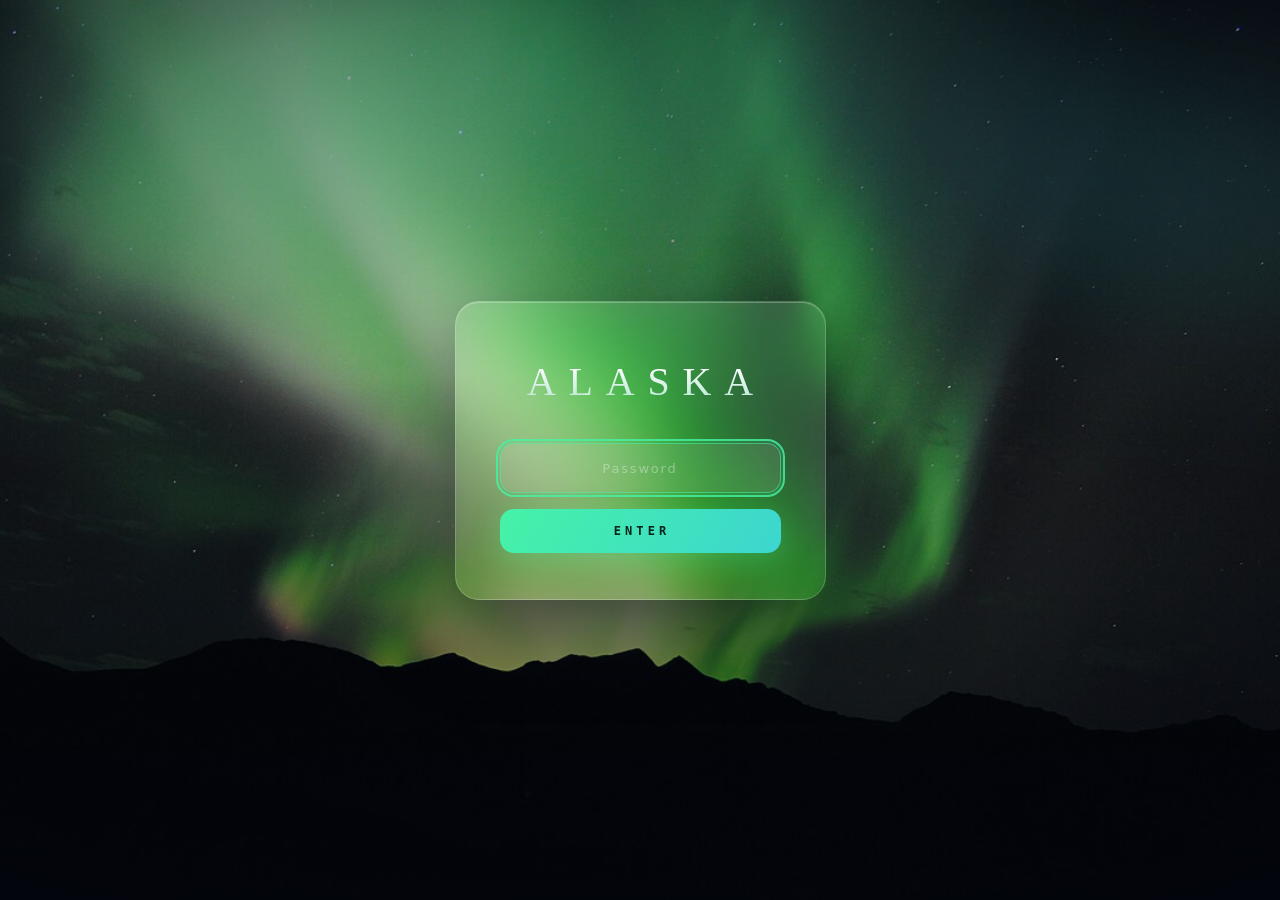
<file: backup.html>
<!DOCTYPE html>
<html class="staticrypt-html" lang="en">
    <head>
        <meta charset="utf-8" />
        <title>ALASKA</title>
        <meta name="viewport" content="width=device-width, initial-scale=1" />
        <link
            rel="icon"
            href="data:image/svg+xml,%3Csvg xmlns='http://www.w3.org/2000/svg' viewBox='0 0 64 64'%3E%3Crect width='64' height='64' rx='14' fill='%23071022'/%3E%3Cpath d='M8 46 L26 19 L34 31 L42 24 L56 46 Z' fill='%2346f2a6'/%3E%3C/svg%3E"
        />

        <!-- do not cache this page -->
        <meta http-equiv="cache-control" content="max-age=0" />
        <meta http-equiv="cache-control" content="no-cache" />
        <meta http-equiv="expires" content="0" />
        <meta http-equiv="expires" content="Tue, 01 Jan 1980 1:00:00 GMT" />
        <meta http-equiv="pragma" content="no-cache" />

        <style>
            :root {
                --night: #030710;
                --aurora-green: #46f2a6;
                --aurora-teal: #3cd6d0;
                --ice-text: #eef6f3;
                --display: "Didot", "Bodoni 72", "Playfair Display", Georgia, "Songti SC", serif;
                --mono: ui-monospace, "SF Mono", "Menlo", "Consolas", monospace;
                --sans: -apple-system, system-ui, "PingFang SC", sans-serif;
            }
            * {
                box-sizing: border-box;
            }
            .staticrypt-html {
                height: 100%;
            }
            .staticrypt-body {
                min-height: 100vh;
                min-height: 100svh;
                margin: 0;
                background: var(--night);
                color: var(--ice-text);
                font-family: var(--sans);
                -webkit-font-smoothing: antialiased;
                display: flex;
                align-items: center;
                justify-content: center;
                padding: 24px 18px;
            }

            /* ---------- scene: photo, scrim, living aurora glow ---------- */
            .scene {
                position: fixed;
                inset: 0;
                overflow: hidden;
                pointer-events: none;
            }
            .photo {
                position: absolute;
                inset: -5%;
                background: url("img/aurora-alaska-range.jpg") center / cover no-repeat;
                animation: kenburns 42s ease-in-out infinite alternate;
                will-change: transform;
            }
            @keyframes kenburns {
                from {
                    transform: scale(1);
                }
                to {
                    transform: scale(1.09) translateY(-1.5%);
                }
            }
            .scrim {
                position: absolute;
                inset: 0;
                background: linear-gradient(180deg, rgba(3, 7, 16, 0.5), rgba(3, 7, 16, 0.18) 42%, rgba(3, 7, 16, 0.66)),
                    radial-gradient(120% 90% at 50% 50%, transparent 55%, rgba(3, 7, 16, 0.55));
            }
            .aur {
                position: absolute;
                border-radius: 50%;
                filter: blur(70px);
                mix-blend-mode: screen;
                will-change: transform, opacity;
            }
            .aur-1 {
                width: 110vmax;
                height: 32vmax;
                left: -22vmax;
                top: -8vmax;
                background: radial-gradient(closest-side, rgba(70, 242, 166, 0.26), transparent);
                transform: rotate(-14deg);
                animation: drift-1 24s ease-in-out infinite alternate;
            }
            .aur-2 {
                width: 85vmax;
                height: 28vmax;
                right: -28vmax;
                top: 0;
                background: radial-gradient(closest-side, rgba(60, 214, 208, 0.2), transparent);
                transform: rotate(10deg);
                animation: drift-2 32s ease-in-out infinite alternate;
            }
            @keyframes drift-1 {
                to {
                    transform: rotate(-7deg) translate(7vmax, 4vmax) scaleY(1.3);
                    opacity: 0.65;
                }
            }
            @keyframes drift-2 {
                to {
                    transform: rotate(15deg) translate(-9vmax, 5vmax) scaleY(0.8);
                    opacity: 0.7;
                }
            }

            /* ---------- glass card ---------- */
            .card {
                position: relative;
                z-index: 5;
                width: min(400px, 100%);
                padding: 56px 44px 46px;
                text-align: center;
                background: linear-gradient(165deg, rgba(255, 255, 255, 0.14), rgba(255, 255, 255, 0.04));
                -webkit-backdrop-filter: blur(22px) saturate(150%);
                backdrop-filter: blur(22px) saturate(150%);
                border: 1px solid rgba(255, 255, 255, 0.18);
                border-radius: 24px;
                box-shadow: 0 30px 80px rgba(2, 6, 16, 0.6), inset 0 1px 0 rgba(255, 255, 255, 0.25);
                animation: rise 0.9s cubic-bezier(0.2, 0.7, 0.2, 1) both;
            }
            @keyframes rise {
                from {
                    opacity: 0;
                    transform: translateY(22px);
                }
                to {
                    opacity: 1;
                    transform: none;
                }
            }
            h1 {
                font-family: var(--display);
                font-weight: 400;
                font-size: clamp(30px, 7.5vw, 40px);
                letter-spacing: 0.32em;
                padding-left: 0.32em; /* recenter tracked uppercase */
                white-space: nowrap; /* background-clip:text turns overflowing glyphs invisible */
                margin: 0 0 38px;
                background: linear-gradient(180deg, #ffffff 15%, #b6e6d2 95%);
                -webkit-background-clip: text;
                background-clip: text;
                color: transparent;
            }
            .staticrypt-password-container {
                position: relative;
            }
            input#staticrypt-password {
                width: 100%;
                padding: 15px 44px;
                text-align: center;
                font-family: var(--mono);
                font-size: 15px;
                letter-spacing: 0.06em;
                color: var(--ice-text);
                background: rgba(255, 255, 255, 0.08);
                border: 1px solid rgba(255, 255, 255, 0.16);
                border-radius: 14px;
                outline: 0;
                transition: border-color 0.25s, box-shadow 0.25s, background-color 0.25s;
            }
            input#staticrypt-password:focus {
                border-color: rgba(70, 242, 166, 0.55);
                background: rgba(255, 255, 255, 0.11);
                box-shadow: 0 0 0 4px rgba(70, 242, 166, 0.12);
            }
            input#staticrypt-password::placeholder {
                color: rgba(238, 246, 243, 0.4);
                font-family: var(--sans);
                letter-spacing: 0.14em;
                font-size: 13px;
            }
            .staticrypt-toggle-password-visibility {
                cursor: pointer;
                height: 16px;
                width: 16px;
                padding: 14px;
                position: absolute;
                right: 2px;
                top: 50%;
                transform: translateY(-50%);
                filter: invert(1);
                opacity: 0.35;
                transition: opacity 0.2s;
            }
            .staticrypt-toggle-password-visibility:hover {
                opacity: 0.7;
            }
            label.staticrypt-remember {
                display: none !important; /* stays checked invisibly — cross-page unlock keeps working */
            }
            .staticrypt-decrypt-button {
                width: 100%;
                margin-top: 16px;
                padding: 15px;
                border: 0;
                border-radius: 14px;
                cursor: pointer;
                font-family: var(--mono);
                font-size: 12px;
                font-weight: 600;
                letter-spacing: 0.34em;
                text-indent: 0.34em; /* recenter tracked uppercase */
                text-transform: uppercase;
                color: #04231a;
                background: linear-gradient(120deg, var(--aurora-green), var(--aurora-teal));
                box-shadow: 0 8px 30px rgba(70, 242, 166, 0.3);
                transition: filter 0.2s, box-shadow 0.2s, transform 0.2s;
            }
            .staticrypt-decrypt-button:hover,
            .staticrypt-decrypt-button:focus {
                filter: brightness(1.08);
                box-shadow: 0 10px 38px rgba(70, 242, 166, 0.45);
                transform: translateY(-1px);
            }
            .staticrypt-decrypt-button:focus-visible,
            input#staticrypt-password:focus-visible {
                outline: 2px solid rgba(70, 242, 166, 0.8);
                outline-offset: 2px;
            }
            #staticrypt-error {
                margin: 18px 0 0;
                font-size: 12.5px;
                letter-spacing: 0.02em;
                color: #ffb38a;
            }

            .hidden {
                display: none !important;
            }
            .staticrypt-spinner-container {
                position: fixed;
                inset: 0;
                display: flex;
                align-items: center;
                justify-content: center;
                background: var(--night);
                z-index: 10;
            }
            .staticrypt-spinner {
                width: 1.8rem;
                height: 1.8rem;
                border: 0.22em solid rgba(255, 255, 255, 0.12);
                border-right-color: var(--aurora-green);
                border-radius: 50%;
                animation: spinner-border 0.8s linear infinite;
            }
            @keyframes spinner-border {
                100% {
                    transform: rotate(360deg);
                }
            }

            @media (prefers-reduced-motion: reduce) {
                .photo,
                .aur,
                .card {
                    animation: none;
                }
                .staticrypt-spinner {
                    animation-duration: 2.4s;
                }
            }
            @media (max-width: 420px) {
                .card {
                    padding: 46px 28px 36px;
                }
            }
        </style>
    </head>

    <body class="staticrypt-body">
        <div id="staticrypt_loading" class="staticrypt-spinner-container">
            <div class="staticrypt-spinner"></div>
        </div>

        <main id="staticrypt_content" class="hidden">
            <div class="scene" aria-hidden="true">
                <div class="photo"></div>
                <div class="scrim"></div>
                <div class="aur aur-1"></div>
                <div class="aur aur-2"></div>
            </div>

            <div class="card">
                <h1>ALASKA</h1>

                <form id="staticrypt-form" action="#" method="post">
                    <input type="text" name="username" value="alaska" autocomplete="username" hidden />
                    <div class="staticrypt-password-container">
                        <input
                            id="staticrypt-password"
                            type="password"
                            name="password"
                            placeholder="Password"
                            autocomplete="current-password"
                            autofocus
                        />
                        <img
                            class="staticrypt-toggle-password-visibility"
                            alt="Show password"
                            title="Show password"
                            src="[data-uri]"
                        />
                    </div>

                    <label id="staticrypt-remember-label" class="staticrypt-remember hidden">
                        <input id="staticrypt-remember" type="checkbox" name="remember" checked />
                        Remember me
                    </label>

                    <input type="submit" class="staticrypt-decrypt-button" value="Enter" />
                </form>

                <p id="staticrypt-error" class="hidden">Wrong password — check the hyphens and try again.</p>
            </div>
        </main>

        <script>
            // these variables will be filled when generating the file - the template format is 'variable_name'
            const staticryptInitiator = ((function(){
  const exports = {};
  const cryptoEngine = ((function(){
  const exports = {};
  const { subtle } = crypto;

const IV_BITS = 16 * 8;
const HEX_BITS = 4;
const ENCRYPTION_ALGO = "AES-CBC";

/**
 * Translates between utf8 encoded hexadecimal strings
 * and Uint8Array bytes.
 */
const HexEncoder = {
    /**
     * hex string -> bytes
     * @param {string} hexString
     * @returns {Uint8Array}
     */
    parse: function (hexString) {
        if (hexString.length % 2 !== 0) throw "Invalid hexString";
        const arrayBuffer = new Uint8Array(hexString.length / 2);

        for (let i = 0; i < hexString.length; i += 2) {
            const byteValue = parseInt(hexString.substring(i, i + 2), 16);
            if (isNaN(byteValue)) {
                throw "Invalid hexString";
            }
            arrayBuffer[i / 2] = byteValue;
        }
        return arrayBuffer;
    },

    /**
     * bytes -> hex string
     * @param {Uint8Array} bytes
     * @returns {string}
     */
    stringify: function (bytes) {
        const hexBytes = [];

        for (let i = 0; i < bytes.length; ++i) {
            let byteString = bytes[i].toString(16);
            if (byteString.length < 2) {
                byteString = "0" + byteString;
            }
            hexBytes.push(byteString);
        }
        return hexBytes.join("");
    },
};

/**
 * Translates between utf8 strings and Uint8Array bytes.
 */
const UTF8Encoder = {
    parse: function (str) {
        return new TextEncoder().encode(str);
    },

    stringify: function (bytes) {
        return new TextDecoder().decode(bytes);
    },
};

/**
 * Salt and encrypt a msg with a password.
 */
async function encrypt(msg, hashedPassword) {
    // Must be 16 bytes, unpredictable, and preferably cryptographically random. However, it need not be secret.
    // https://developer.mozilla.org/en-US/docs/Web/API/SubtleCrypto/encrypt#parameters
    const iv = crypto.getRandomValues(new Uint8Array(IV_BITS / 8));

    const key = await subtle.importKey("raw", HexEncoder.parse(hashedPassword), ENCRYPTION_ALGO, false, ["encrypt"]);

    const encrypted = await subtle.encrypt(
        {
            name: ENCRYPTION_ALGO,
            iv: iv,
        },
        key,
        UTF8Encoder.parse(msg)
    );

    // iv will be 32 hex characters, we prepend it to the ciphertext for use in decryption
    return HexEncoder.stringify(iv) + HexEncoder.stringify(new Uint8Array(encrypted));
}
exports.encrypt = encrypt;

/**
 * Decrypt a salted msg using a password.
 *
 * @param {string} encryptedMsg
 * @param {string} hashedPassword
 * @returns {Promise<string>}
 */
async function decrypt(encryptedMsg, hashedPassword) {
    const ivLength = IV_BITS / HEX_BITS;
    const iv = HexEncoder.parse(encryptedMsg.substring(0, ivLength));
    const encrypted = encryptedMsg.substring(ivLength);

    const key = await subtle.importKey("raw", HexEncoder.parse(hashedPassword), ENCRYPTION_ALGO, false, ["decrypt"]);

    const outBuffer = await subtle.decrypt(
        {
            name: ENCRYPTION_ALGO,
            iv: iv,
        },
        key,
        HexEncoder.parse(encrypted)
    );

    return UTF8Encoder.stringify(new Uint8Array(outBuffer));
}
exports.decrypt = decrypt;

/**
 * Salt and hash the password so it can be stored in localStorage without opening a password reuse vulnerability.
 *
 * @param {string} password
 * @param {string} salt
 * @returns {Promise<string>}
 */
async function hashPassword(password, salt) {
    // we hash the password in multiple steps, each adding more iterations. This is because we used to allow less
    // iterations, so for backward compatibility reasons, we need to support going from that to more iterations.
    let hashedPassword = await hashLegacyRound(password, salt);

    hashedPassword = await hashSecondRound(hashedPassword, salt);

    return hashThirdRound(hashedPassword, salt);
}
exports.hashPassword = hashPassword;

/**
 * This hashes the password with 1k iterations. This is a low number, we need this function to support backwards
 * compatibility.
 *
 * @param {string} password
 * @param {string} salt
 * @returns {Promise<string>}
 */
function hashLegacyRound(password, salt) {
    return pbkdf2(password, salt, 1000, "SHA-1");
}
exports.hashLegacyRound = hashLegacyRound;

/**
 * Add a second round of iterations. This is because we used to use 1k, so for backwards compatibility with
 * remember-me/autodecrypt links, we need to support going from that to more iterations.
 *
 * @param hashedPassword
 * @param salt
 * @returns {Promise<string>}
 */
function hashSecondRound(hashedPassword, salt) {
    return pbkdf2(hashedPassword, salt, 14000, "SHA-256");
}
exports.hashSecondRound = hashSecondRound;

/**
 * Add a third round of iterations to bring total number to 600k. This is because we used to use 1k, then 15k, so for
 * backwards compatibility with remember-me/autodecrypt links, we need to support going from that to more iterations.
 *
 * @param hashedPassword
 * @param salt
 * @returns {Promise<string>}
 */
function hashThirdRound(hashedPassword, salt) {
    return pbkdf2(hashedPassword, salt, 585000, "SHA-256");
}
exports.hashThirdRound = hashThirdRound;

/**
 * Salt and hash the password so it can be stored in localStorage without opening a password reuse vulnerability.
 *
 * @param {string} password
 * @param {string} salt
 * @param {int} iterations
 * @param {string} hashAlgorithm
 * @returns {Promise<string>}
 */
async function pbkdf2(password, salt, iterations, hashAlgorithm) {
    const key = await subtle.importKey("raw", UTF8Encoder.parse(password), "PBKDF2", false, ["deriveBits"]);

    const keyBytes = await subtle.deriveBits(
        {
            name: "PBKDF2",
            hash: hashAlgorithm,
            iterations,
            salt: UTF8Encoder.parse(salt),
        },
        key,
        256
    );

    return HexEncoder.stringify(new Uint8Array(keyBytes));
}

function generateRandomSalt() {
    const bytes = crypto.getRandomValues(new Uint8Array(128 / 8));

    return HexEncoder.stringify(new Uint8Array(bytes));
}
exports.generateRandomSalt = generateRandomSalt;

async function signMessage(hashedPassword, message) {
    const key = await subtle.importKey(
        "raw",
        HexEncoder.parse(hashedPassword),
        {
            name: "HMAC",
            hash: "SHA-256",
        },
        false,
        ["sign"]
    );
    const signature = await subtle.sign("HMAC", key, UTF8Encoder.parse(message));

    return HexEncoder.stringify(new Uint8Array(signature));
}
exports.signMessage = signMessage;

function getRandomAlphanum() {
    const possibleCharacters = "abcdefghijklmnopqrstuvwxyzABCDEFGHIJKLMNOPQRSTUVWXYZ0123456789";

    let byteArray;
    let parsedInt;

    // Keep generating new random bytes until we get a value that falls
    // within a range that can be evenly divided by possibleCharacters.length
    do {
        byteArray = crypto.getRandomValues(new Uint8Array(1));
        // extract the lowest byte to get an int from 0 to 255 (probably unnecessary, since we're only generating 1 byte)
        parsedInt = byteArray[0] & 0xff;
    } while (parsedInt >= 256 - (256 % possibleCharacters.length));

    // Take the modulo of the parsed integer to get a random number between 0 and totalLength - 1
    const randomIndex = parsedInt % possibleCharacters.length;

    return possibleCharacters[randomIndex];
}

/**
 * Generate a random string of a given length.
 *
 * @param {int} length
 * @returns {string}
 */
function generateRandomString(length) {
    let randomString = "";

    for (let i = 0; i < length; i++) {
        randomString += getRandomAlphanum();
    }

    return randomString;
}
exports.generateRandomString = generateRandomString;

  return exports;
})());
const codec = ((function(){
  const exports = {};
  /**
 * Initialize the codec with the provided cryptoEngine - this return functions to encode and decode messages.
 *
 * @param cryptoEngine - the engine to use for encryption / decryption
 */
function init(cryptoEngine) {
    const exports = {};

    /**
     * Top-level function for encoding a message.
     * Includes password hashing, encryption, and signing.
     *
     * @param {string} msg
     * @param {string} password
     * @param {string} salt
     *
     * @returns {string} The encoded text
     */
    async function encode(msg, password, salt) {
        const hashedPassword = await cryptoEngine.hashPassword(password, salt);

        const encrypted = await cryptoEngine.encrypt(msg, hashedPassword);

        // we use the hashed password in the HMAC because this is effectively what will be used a password (so we can store
        // it in localStorage safely, we don't use the clear text password)
        const hmac = await cryptoEngine.signMessage(hashedPassword, encrypted);

        return hmac + encrypted;
    }
    exports.encode = encode;

    /**
     * Encode using a password that has already been hashed. This is useful to encode multiple messages in a row, that way
     * we don't need to hash the password multiple times.
     *
     * @param {string} msg
     * @param {string} hashedPassword
     *
     * @returns {string} The encoded text
     */
    async function encodeWithHashedPassword(msg, hashedPassword) {
        const encrypted = await cryptoEngine.encrypt(msg, hashedPassword);

        // we use the hashed password in the HMAC because this is effectively what will be used a password (so we can store
        // it in localStorage safely, we don't use the clear text password)
        const hmac = await cryptoEngine.signMessage(hashedPassword, encrypted);

        return hmac + encrypted;
    }
    exports.encodeWithHashedPassword = encodeWithHashedPassword;

    /**
     * Top-level function for decoding a message.
     * Includes signature check and decryption.
     *
     * @param {string} signedMsg
     * @param {string} hashedPassword
     * @param {string} salt
     * @param {int} backwardCompatibleAttempt
     * @param {string} originalPassword
     *
     * @returns {Object} {success: true, decoded: string} | {success: false, message: string}
     */
    async function decode(signedMsg, hashedPassword, salt, backwardCompatibleAttempt = 0, originalPassword = "") {
        const encryptedHMAC = signedMsg.substring(0, 64);
        const encryptedMsg = signedMsg.substring(64);
        const decryptedHMAC = await cryptoEngine.signMessage(hashedPassword, encryptedMsg);

        if (decryptedHMAC !== encryptedHMAC) {
            // we have been raising the number of iterations in the hashing algorithm multiple times, so to support the old
            // remember-me/autodecrypt links we need to try bringing the old hashes up to speed.
            originalPassword = originalPassword || hashedPassword;
            if (backwardCompatibleAttempt === 0) {
                const updatedHashedPassword = await cryptoEngine.hashThirdRound(originalPassword, salt);

                return decode(signedMsg, updatedHashedPassword, salt, backwardCompatibleAttempt + 1, originalPassword);
            }
            if (backwardCompatibleAttempt === 1) {
                let updatedHashedPassword = await cryptoEngine.hashSecondRound(originalPassword, salt);
                updatedHashedPassword = await cryptoEngine.hashThirdRound(updatedHashedPassword, salt);

                return decode(signedMsg, updatedHashedPassword, salt, backwardCompatibleAttempt + 1, originalPassword);
            }

            return { success: false, message: "Signature mismatch" };
        }

        return {
            success: true,
            decoded: await cryptoEngine.decrypt(encryptedMsg, hashedPassword),
        };
    }
    exports.decode = decode;

    return exports;
}
exports.init = init;

  return exports;
})());
const decode = codec.init(cryptoEngine).decode;

/**
 * Initialize the staticrypt module, that exposes functions callbable by the password_template.
 *
 * @param {{
 *  staticryptEncryptedMsgUniqueVariableName: string,
 *  isRememberEnabled: boolean,
 *  rememberDurationInDays: number,
 *  staticryptSaltUniqueVariableName: string,
 * }} staticryptConfig - object of data that is stored on the password_template at encryption time.
 *
 * @param {{
 *  rememberExpirationKey: string,
 *  rememberPassphraseKey: string,
 *  replaceHtmlCallback: function,
 *  clearLocalStorageCallback: function,
 * }} templateConfig - object of data that can be configured by a custom password_template.
 */
function init(staticryptConfig, templateConfig) {
    const exports = {};

    /**
     * Decrypt our encrypted page, replace the whole HTML.
     *
     * @param {string} hashedPassword
     * @returns {Promise<boolean>}
     */
    async function decryptAndReplaceHtml(hashedPassword) {
        const { staticryptEncryptedMsgUniqueVariableName, staticryptSaltUniqueVariableName } = staticryptConfig;
        const { replaceHtmlCallback } = templateConfig;

        const result = await decode(
            staticryptEncryptedMsgUniqueVariableName,
            hashedPassword,
            staticryptSaltUniqueVariableName
        );
        if (!result.success) {
            return false;
        }
        const plainHTML = result.decoded;

        // if the user configured a callback call it, otherwise just replace the whole HTML
        if (typeof replaceHtmlCallback === "function") {
            replaceHtmlCallback(plainHTML);
        } else {
            document.write(plainHTML);
            document.close();
        }

        return true;
    }

    /**
     * Attempt to decrypt the page and replace the whole HTML.
     *
     * @param {string} password
     * @param {boolean} isRememberChecked
     *
     * @returns {Promise<{isSuccessful: boolean, hashedPassword?: string}>} - we return an object, so that if we want to
     *   expose more information in the future we can do it without breaking the password_template
     */
    async function handleDecryptionOfPage(password, isRememberChecked) {
        const { staticryptSaltUniqueVariableName } = staticryptConfig;

        // decrypt and replace the whole page
        const hashedPassword = await cryptoEngine.hashPassword(password, staticryptSaltUniqueVariableName);
        return handleDecryptionOfPageFromHash(hashedPassword, isRememberChecked);
    }
    exports.handleDecryptionOfPage = handleDecryptionOfPage;

    async function handleDecryptionOfPageFromHash(hashedPassword, isRememberChecked) {
        const { isRememberEnabled, rememberDurationInDays } = staticryptConfig;
        const { rememberExpirationKey, rememberPassphraseKey } = templateConfig;

        const isDecryptionSuccessful = await decryptAndReplaceHtml(hashedPassword);

        if (!isDecryptionSuccessful) {
            return {
                isSuccessful: false,
                hashedPassword,
            };
        }

        // remember the hashedPassword and set its expiration if necessary
        if (isRememberEnabled && isRememberChecked) {
            window.localStorage.setItem(rememberPassphraseKey, hashedPassword);

            // set the expiration if the duration isn't 0 (meaning no expiration)
            if (rememberDurationInDays > 0) {
                window.localStorage.setItem(
                    rememberExpirationKey,
                    (new Date().getTime() + rememberDurationInDays * 24 * 60 * 60 * 1000).toString()
                );
            }
        }

        return {
            isSuccessful: true,
            hashedPassword,
        };
    }
    exports.handleDecryptionOfPageFromHash = handleDecryptionOfPageFromHash;

    /**
     * Clear localstorage from staticrypt related values
     */
    function clearLocalStorage() {
        const { clearLocalStorageCallback, rememberExpirationKey, rememberPassphraseKey } = templateConfig;

        if (typeof clearLocalStorageCallback === "function") {
            clearLocalStorageCallback();
        } else {
            localStorage.removeItem(rememberPassphraseKey);
            localStorage.removeItem(rememberExpirationKey);
        }
    }

    async function handleDecryptOnLoad() {
        let isSuccessful = await decryptOnLoadFromUrl();

        if (!isSuccessful) {
            isSuccessful = await decryptOnLoadFromRememberMe();
        }

        return { isSuccessful };
    }
    exports.handleDecryptOnLoad = handleDecryptOnLoad;

    /**
     * Clear storage if we are logging out
     *
     * @returns {boolean} - whether we logged out
     */
    function logoutIfNeeded() {
        const logoutKey = "staticrypt_logout";

        // handle logout through query param
        const queryParams = new URLSearchParams(window.location.search);
        if (queryParams.has(logoutKey)) {
            clearLocalStorage();
            return true;
        }

        // handle logout through URL fragment
        const hash = window.location.hash.substring(1);
        if (hash.includes(logoutKey)) {
            clearLocalStorage();
            return true;
        }

        return false;
    }

    /**
     * To be called on load: check if we want to try to decrypt and replace the HTML with the decrypted content, and
     * try to do it if needed.
     *
     * @returns {Promise<boolean>} true if we derypted and replaced the whole page, false otherwise
     */
    async function decryptOnLoadFromRememberMe() {
        const { rememberDurationInDays } = staticryptConfig;
        const { rememberExpirationKey, rememberPassphraseKey } = templateConfig;

        // if we are login out, terminate
        if (logoutIfNeeded()) {
            return false;
        }

        // if there is expiration configured, check if we're not beyond the expiration
        if (rememberDurationInDays && rememberDurationInDays > 0) {
            const expiration = localStorage.getItem(rememberExpirationKey),
                isExpired = expiration && new Date().getTime() > parseInt(expiration);

            if (isExpired) {
                clearLocalStorage();
                return false;
            }
        }

        const hashedPassword = localStorage.getItem(rememberPassphraseKey);

        if (hashedPassword) {
            // try to decrypt
            const isDecryptionSuccessful = await decryptAndReplaceHtml(hashedPassword);

            // if the decryption is unsuccessful the password might be wrong - silently clear the saved data and let
            // the user fill the password form again
            if (!isDecryptionSuccessful) {
                clearLocalStorage();
                return false;
            }

            return true;
        }

        return false;
    }

    async function decryptOnLoadFromUrl() {
        const passwordKey = "staticrypt_pwd";
        const rememberMeKey = "remember_me";

        // try to get the password from the query param (for backward compatibility - we now want to avoid this method,
        // since it sends the hashed password to the server which isn't needed)
        const queryParams = new URLSearchParams(window.location.search);
        const hashedPasswordQuery = queryParams.get(passwordKey);
        const rememberMeQuery = queryParams.get(rememberMeKey);

        const urlFragment = window.location.hash.substring(1);
        // get the password from the url fragment
        const hashedPasswordRegexMatch = urlFragment.match(new RegExp(passwordKey + "=([^&]*)"));
        const hashedPasswordFragment = hashedPasswordRegexMatch ? hashedPasswordRegexMatch[1] : null;
        const rememberMeFragment = urlFragment.includes(rememberMeKey);

        const hashedPassword = hashedPasswordFragment || hashedPasswordQuery;
        const rememberMe = rememberMeFragment || rememberMeQuery;

        if (hashedPassword) {
            return handleDecryptionOfPageFromHash(hashedPassword, rememberMe);
        }

        return false;
    }

    return exports;
}
exports.init = init;

  return exports;
})());
            const isRememberEnabled = true,
                staticryptConfig = {"staticryptEncryptedMsgUniqueVariableName":"[base64]","isRememberEnabled":true,"rememberDurationInDays":30,"staticryptSaltUniqueVariableName":"ec08b0a389804e9bf2bbc281a227d749"};
            const templateToggleAltShow = "Show password",
                templateToggleAltHide = "Hide password";

            const templateConfig = {
                rememberExpirationKey: "staticrypt_expiration",
                rememberPassphraseKey: "staticrypt_passphrase",
                replaceHtmlCallback: null,
                clearLocalStorageCallback: null,
            };

            const staticrypt = staticryptInitiator.init(staticryptConfig, templateConfig);

            window.onload = async function () {
                const { isSuccessful } = await staticrypt.handleDecryptOnLoad();
                if (!isSuccessful) {
                    document.getElementById("staticrypt_loading").classList.add("hidden");
                    document.getElementById("staticrypt_content").classList.remove("hidden");
                    document.getElementById("staticrypt-password").focus();
                    // remember-me stays enabled but invisible — the checkbox is pre-checked
                }
            };

            // toggle password visibility (icons from FontAwesome)
            const toggleIcon = document.querySelector(".staticrypt-toggle-password-visibility");
            const imgSrcEyeClosed = toggleIcon.src;
            const imgSrcEyeOpened =
                "[data-uri]";
            toggleIcon.addEventListener("click", function () {
                const passwordInput = document.getElementById("staticrypt-password");
                if (passwordInput.type === "password") {
                    passwordInput.type = "text";
                    toggleIcon.src = imgSrcEyeOpened;
                    toggleIcon.alt = templateToggleAltHide;
                    toggleIcon.title = templateToggleAltHide;
                } else {
                    passwordInput.type = "password";
                    toggleIcon.src = imgSrcEyeClosed;
                    toggleIcon.alt = templateToggleAltShow;
                    toggleIcon.title = templateToggleAltShow;
                }
            });

            // handle password form submission — show inline error instead of alert()
            document.getElementById("staticrypt-form").addEventListener("submit", async function (e) {
                e.preventDefault();
                const password = document.getElementById("staticrypt-password").value,
                    isRememberChecked = document.getElementById("staticrypt-remember").checked;
                const { isSuccessful } = await staticrypt.handleDecryptionOfPage(password, isRememberChecked);
                if (!isSuccessful) {
                    document.getElementById("staticrypt-error").classList.remove("hidden");
                    document.getElementById("staticrypt-password").select();
                }
            });
        </script>
    </body>
</html>
</file>
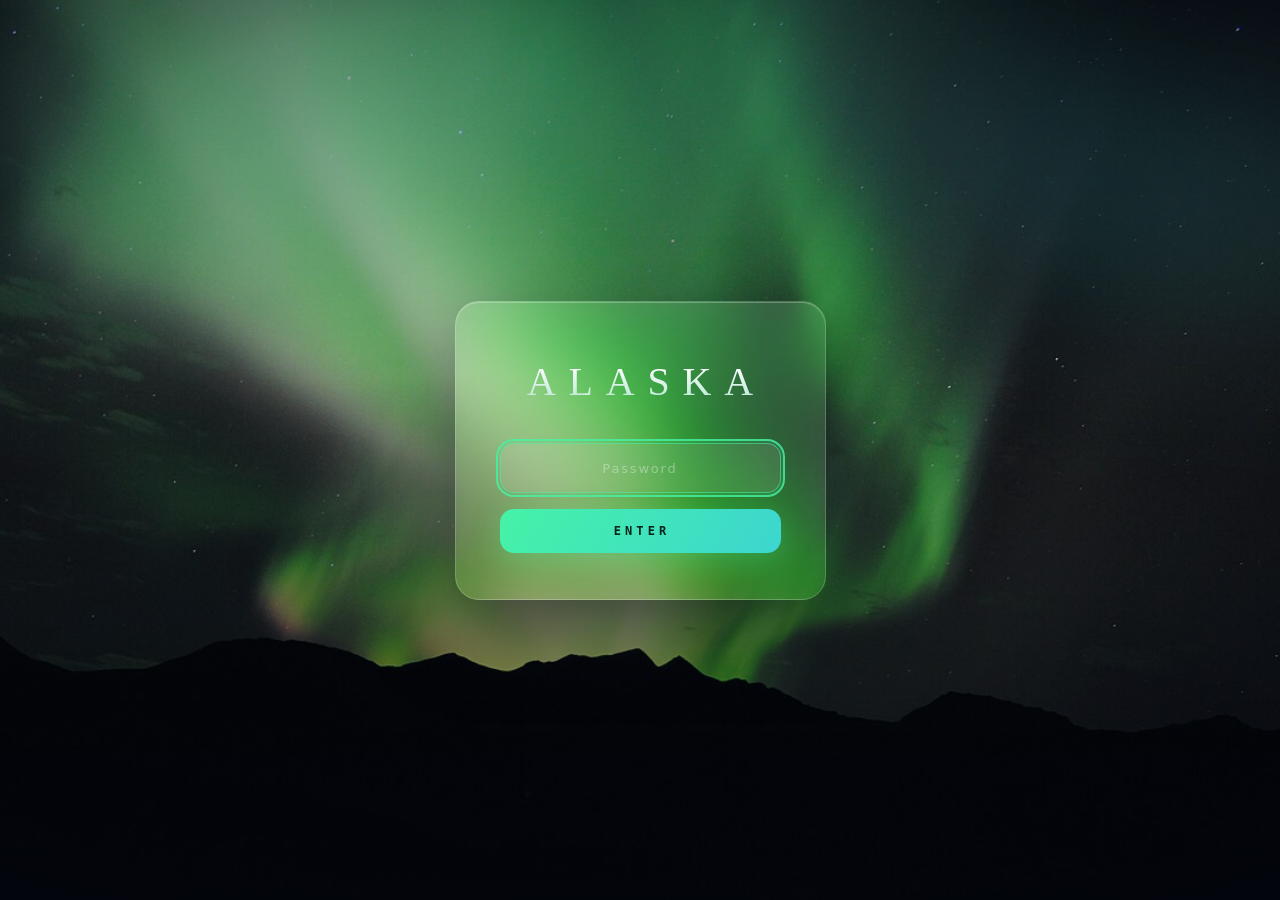
<file: bookings.html>
<!DOCTYPE html>
<html class="staticrypt-html" lang="en">
    <head>
        <meta charset="utf-8" />
        <title>ALASKA</title>
        <meta name="viewport" content="width=device-width, initial-scale=1" />
        <link
            rel="icon"
            href="data:image/svg+xml,%3Csvg xmlns='http://www.w3.org/2000/svg' viewBox='0 0 64 64'%3E%3Crect width='64' height='64' rx='14' fill='%23071022'/%3E%3Cpath d='M8 46 L26 19 L34 31 L42 24 L56 46 Z' fill='%2346f2a6'/%3E%3C/svg%3E"
        />

        <!-- do not cache this page -->
        <meta http-equiv="cache-control" content="max-age=0" />
        <meta http-equiv="cache-control" content="no-cache" />
        <meta http-equiv="expires" content="0" />
        <meta http-equiv="expires" content="Tue, 01 Jan 1980 1:00:00 GMT" />
        <meta http-equiv="pragma" content="no-cache" />

        <style>
            :root {
                --night: #030710;
                --aurora-green: #46f2a6;
                --aurora-teal: #3cd6d0;
                --ice-text: #eef6f3;
                --display: "Didot", "Bodoni 72", "Playfair Display", Georgia, "Songti SC", serif;
                --mono: ui-monospace, "SF Mono", "Menlo", "Consolas", monospace;
                --sans: -apple-system, system-ui, "PingFang SC", sans-serif;
            }
            * {
                box-sizing: border-box;
            }
            .staticrypt-html {
                height: 100%;
            }
            .staticrypt-body {
                min-height: 100vh;
                min-height: 100svh;
                margin: 0;
                background: var(--night);
                color: var(--ice-text);
                font-family: var(--sans);
                -webkit-font-smoothing: antialiased;
                display: flex;
                align-items: center;
                justify-content: center;
                padding: 24px 18px;
            }

            /* ---------- scene: photo, scrim, living aurora glow ---------- */
            .scene {
                position: fixed;
                inset: 0;
                overflow: hidden;
                pointer-events: none;
            }
            .photo {
                position: absolute;
                inset: -5%;
                background: url("img/aurora-alaska-range.jpg") center / cover no-repeat;
                animation: kenburns 42s ease-in-out infinite alternate;
                will-change: transform;
            }
            @keyframes kenburns {
                from {
                    transform: scale(1);
                }
                to {
                    transform: scale(1.09) translateY(-1.5%);
                }
            }
            .scrim {
                position: absolute;
                inset: 0;
                background: linear-gradient(180deg, rgba(3, 7, 16, 0.5), rgba(3, 7, 16, 0.18) 42%, rgba(3, 7, 16, 0.66)),
                    radial-gradient(120% 90% at 50% 50%, transparent 55%, rgba(3, 7, 16, 0.55));
            }
            .aur {
                position: absolute;
                border-radius: 50%;
                filter: blur(70px);
                mix-blend-mode: screen;
                will-change: transform, opacity;
            }
            .aur-1 {
                width: 110vmax;
                height: 32vmax;
                left: -22vmax;
                top: -8vmax;
                background: radial-gradient(closest-side, rgba(70, 242, 166, 0.26), transparent);
                transform: rotate(-14deg);
                animation: drift-1 24s ease-in-out infinite alternate;
            }
            .aur-2 {
                width: 85vmax;
                height: 28vmax;
                right: -28vmax;
                top: 0;
                background: radial-gradient(closest-side, rgba(60, 214, 208, 0.2), transparent);
                transform: rotate(10deg);
                animation: drift-2 32s ease-in-out infinite alternate;
            }
            @keyframes drift-1 {
                to {
                    transform: rotate(-7deg) translate(7vmax, 4vmax) scaleY(1.3);
                    opacity: 0.65;
                }
            }
            @keyframes drift-2 {
                to {
                    transform: rotate(15deg) translate(-9vmax, 5vmax) scaleY(0.8);
                    opacity: 0.7;
                }
            }

            /* ---------- glass card ---------- */
            .card {
                position: relative;
                z-index: 5;
                width: min(400px, 100%);
                padding: 56px 44px 46px;
                text-align: center;
                background: linear-gradient(165deg, rgba(255, 255, 255, 0.14), rgba(255, 255, 255, 0.04));
                -webkit-backdrop-filter: blur(22px) saturate(150%);
                backdrop-filter: blur(22px) saturate(150%);
                border: 1px solid rgba(255, 255, 255, 0.18);
                border-radius: 24px;
                box-shadow: 0 30px 80px rgba(2, 6, 16, 0.6), inset 0 1px 0 rgba(255, 255, 255, 0.25);
                animation: rise 0.9s cubic-bezier(0.2, 0.7, 0.2, 1) both;
            }
            @keyframes rise {
                from {
                    opacity: 0;
                    transform: translateY(22px);
                }
                to {
                    opacity: 1;
                    transform: none;
                }
            }
            h1 {
                font-family: var(--display);
                font-weight: 400;
                font-size: clamp(30px, 7.5vw, 40px);
                letter-spacing: 0.32em;
                padding-left: 0.32em; /* recenter tracked uppercase */
                white-space: nowrap; /* background-clip:text turns overflowing glyphs invisible */
                margin: 0 0 38px;
                background: linear-gradient(180deg, #ffffff 15%, #b6e6d2 95%);
                -webkit-background-clip: text;
                background-clip: text;
                color: transparent;
            }
            .staticrypt-password-container {
                position: relative;
            }
            input#staticrypt-password {
                width: 100%;
                padding: 15px 44px;
                text-align: center;
                font-family: var(--mono);
                font-size: 15px;
                letter-spacing: 0.06em;
                color: var(--ice-text);
                background: rgba(255, 255, 255, 0.08);
                border: 1px solid rgba(255, 255, 255, 0.16);
                border-radius: 14px;
                outline: 0;
                transition: border-color 0.25s, box-shadow 0.25s, background-color 0.25s;
            }
            input#staticrypt-password:focus {
                border-color: rgba(70, 242, 166, 0.55);
                background: rgba(255, 255, 255, 0.11);
                box-shadow: 0 0 0 4px rgba(70, 242, 166, 0.12);
            }
            input#staticrypt-password::placeholder {
                color: rgba(238, 246, 243, 0.4);
                font-family: var(--sans);
                letter-spacing: 0.14em;
                font-size: 13px;
            }
            .staticrypt-toggle-password-visibility {
                cursor: pointer;
                height: 16px;
                width: 16px;
                padding: 14px;
                position: absolute;
                right: 2px;
                top: 50%;
                transform: translateY(-50%);
                filter: invert(1);
                opacity: 0.35;
                transition: opacity 0.2s;
            }
            .staticrypt-toggle-password-visibility:hover {
                opacity: 0.7;
            }
            label.staticrypt-remember {
                display: none !important; /* stays checked invisibly — cross-page unlock keeps working */
            }
            .staticrypt-decrypt-button {
                width: 100%;
                margin-top: 16px;
                padding: 15px;
                border: 0;
                border-radius: 14px;
                cursor: pointer;
                font-family: var(--mono);
                font-size: 12px;
                font-weight: 600;
                letter-spacing: 0.34em;
                text-indent: 0.34em; /* recenter tracked uppercase */
                text-transform: uppercase;
                color: #04231a;
                background: linear-gradient(120deg, var(--aurora-green), var(--aurora-teal));
                box-shadow: 0 8px 30px rgba(70, 242, 166, 0.3);
                transition: filter 0.2s, box-shadow 0.2s, transform 0.2s;
            }
            .staticrypt-decrypt-button:hover,
            .staticrypt-decrypt-button:focus {
                filter: brightness(1.08);
                box-shadow: 0 10px 38px rgba(70, 242, 166, 0.45);
                transform: translateY(-1px);
            }
            .staticrypt-decrypt-button:focus-visible,
            input#staticrypt-password:focus-visible {
                outline: 2px solid rgba(70, 242, 166, 0.8);
                outline-offset: 2px;
            }
            #staticrypt-error {
                margin: 18px 0 0;
                font-size: 12.5px;
                letter-spacing: 0.02em;
                color: #ffb38a;
            }

            .hidden {
                display: none !important;
            }
            .staticrypt-spinner-container {
                position: fixed;
                inset: 0;
                display: flex;
                align-items: center;
                justify-content: center;
                background: var(--night);
                z-index: 10;
            }
            .staticrypt-spinner {
                width: 1.8rem;
                height: 1.8rem;
                border: 0.22em solid rgba(255, 255, 255, 0.12);
                border-right-color: var(--aurora-green);
                border-radius: 50%;
                animation: spinner-border 0.8s linear infinite;
            }
            @keyframes spinner-border {
                100% {
                    transform: rotate(360deg);
                }
            }

            @media (prefers-reduced-motion: reduce) {
                .photo,
                .aur,
                .card {
                    animation: none;
                }
                .staticrypt-spinner {
                    animation-duration: 2.4s;
                }
            }
            @media (max-width: 420px) {
                .card {
                    padding: 46px 28px 36px;
                }
            }
        </style>
    </head>

    <body class="staticrypt-body">
        <div id="staticrypt_loading" class="staticrypt-spinner-container">
            <div class="staticrypt-spinner"></div>
        </div>

        <main id="staticrypt_content" class="hidden">
            <div class="scene" aria-hidden="true">
                <div class="photo"></div>
                <div class="scrim"></div>
                <div class="aur aur-1"></div>
                <div class="aur aur-2"></div>
            </div>

            <div class="card">
                <h1>ALASKA</h1>

                <form id="staticrypt-form" action="#" method="post">
                    <input type="text" name="username" value="alaska" autocomplete="username" hidden />
                    <div class="staticrypt-password-container">
                        <input
                            id="staticrypt-password"
                            type="password"
                            name="password"
                            placeholder="Password"
                            autocomplete="current-password"
                            autofocus
                        />
                        <img
                            class="staticrypt-toggle-password-visibility"
                            alt="Show password"
                            title="Show password"
                            src="[data-uri]"
                        />
                    </div>

                    <label id="staticrypt-remember-label" class="staticrypt-remember hidden">
                        <input id="staticrypt-remember" type="checkbox" name="remember" checked />
                        Remember me
                    </label>

                    <input type="submit" class="staticrypt-decrypt-button" value="Enter" />
                </form>

                <p id="staticrypt-error" class="hidden">Wrong password — check the hyphens and try again.</p>
            </div>
        </main>

        <script>
            // these variables will be filled when generating the file - the template format is 'variable_name'
            const staticryptInitiator = ((function(){
  const exports = {};
  const cryptoEngine = ((function(){
  const exports = {};
  const { subtle } = crypto;

const IV_BITS = 16 * 8;
const HEX_BITS = 4;
const ENCRYPTION_ALGO = "AES-CBC";

/**
 * Translates between utf8 encoded hexadecimal strings
 * and Uint8Array bytes.
 */
const HexEncoder = {
    /**
     * hex string -> bytes
     * @param {string} hexString
     * @returns {Uint8Array}
     */
    parse: function (hexString) {
        if (hexString.length % 2 !== 0) throw "Invalid hexString";
        const arrayBuffer = new Uint8Array(hexString.length / 2);

        for (let i = 0; i < hexString.length; i += 2) {
            const byteValue = parseInt(hexString.substring(i, i + 2), 16);
            if (isNaN(byteValue)) {
                throw "Invalid hexString";
            }
            arrayBuffer[i / 2] = byteValue;
        }
        return arrayBuffer;
    },

    /**
     * bytes -> hex string
     * @param {Uint8Array} bytes
     * @returns {string}
     */
    stringify: function (bytes) {
        const hexBytes = [];

        for (let i = 0; i < bytes.length; ++i) {
            let byteString = bytes[i].toString(16);
            if (byteString.length < 2) {
                byteString = "0" + byteString;
            }
            hexBytes.push(byteString);
        }
        return hexBytes.join("");
    },
};

/**
 * Translates between utf8 strings and Uint8Array bytes.
 */
const UTF8Encoder = {
    parse: function (str) {
        return new TextEncoder().encode(str);
    },

    stringify: function (bytes) {
        return new TextDecoder().decode(bytes);
    },
};

/**
 * Salt and encrypt a msg with a password.
 */
async function encrypt(msg, hashedPassword) {
    // Must be 16 bytes, unpredictable, and preferably cryptographically random. However, it need not be secret.
    // https://developer.mozilla.org/en-US/docs/Web/API/SubtleCrypto/encrypt#parameters
    const iv = crypto.getRandomValues(new Uint8Array(IV_BITS / 8));

    const key = await subtle.importKey("raw", HexEncoder.parse(hashedPassword), ENCRYPTION_ALGO, false, ["encrypt"]);

    const encrypted = await subtle.encrypt(
        {
            name: ENCRYPTION_ALGO,
            iv: iv,
        },
        key,
        UTF8Encoder.parse(msg)
    );

    // iv will be 32 hex characters, we prepend it to the ciphertext for use in decryption
    return HexEncoder.stringify(iv) + HexEncoder.stringify(new Uint8Array(encrypted));
}
exports.encrypt = encrypt;

/**
 * Decrypt a salted msg using a password.
 *
 * @param {string} encryptedMsg
 * @param {string} hashedPassword
 * @returns {Promise<string>}
 */
async function decrypt(encryptedMsg, hashedPassword) {
    const ivLength = IV_BITS / HEX_BITS;
    const iv = HexEncoder.parse(encryptedMsg.substring(0, ivLength));
    const encrypted = encryptedMsg.substring(ivLength);

    const key = await subtle.importKey("raw", HexEncoder.parse(hashedPassword), ENCRYPTION_ALGO, false, ["decrypt"]);

    const outBuffer = await subtle.decrypt(
        {
            name: ENCRYPTION_ALGO,
            iv: iv,
        },
        key,
        HexEncoder.parse(encrypted)
    );

    return UTF8Encoder.stringify(new Uint8Array(outBuffer));
}
exports.decrypt = decrypt;

/**
 * Salt and hash the password so it can be stored in localStorage without opening a password reuse vulnerability.
 *
 * @param {string} password
 * @param {string} salt
 * @returns {Promise<string>}
 */
async function hashPassword(password, salt) {
    // we hash the password in multiple steps, each adding more iterations. This is because we used to allow less
    // iterations, so for backward compatibility reasons, we need to support going from that to more iterations.
    let hashedPassword = await hashLegacyRound(password, salt);

    hashedPassword = await hashSecondRound(hashedPassword, salt);

    return hashThirdRound(hashedPassword, salt);
}
exports.hashPassword = hashPassword;

/**
 * This hashes the password with 1k iterations. This is a low number, we need this function to support backwards
 * compatibility.
 *
 * @param {string} password
 * @param {string} salt
 * @returns {Promise<string>}
 */
function hashLegacyRound(password, salt) {
    return pbkdf2(password, salt, 1000, "SHA-1");
}
exports.hashLegacyRound = hashLegacyRound;

/**
 * Add a second round of iterations. This is because we used to use 1k, so for backwards compatibility with
 * remember-me/autodecrypt links, we need to support going from that to more iterations.
 *
 * @param hashedPassword
 * @param salt
 * @returns {Promise<string>}
 */
function hashSecondRound(hashedPassword, salt) {
    return pbkdf2(hashedPassword, salt, 14000, "SHA-256");
}
exports.hashSecondRound = hashSecondRound;

/**
 * Add a third round of iterations to bring total number to 600k. This is because we used to use 1k, then 15k, so for
 * backwards compatibility with remember-me/autodecrypt links, we need to support going from that to more iterations.
 *
 * @param hashedPassword
 * @param salt
 * @returns {Promise<string>}
 */
function hashThirdRound(hashedPassword, salt) {
    return pbkdf2(hashedPassword, salt, 585000, "SHA-256");
}
exports.hashThirdRound = hashThirdRound;

/**
 * Salt and hash the password so it can be stored in localStorage without opening a password reuse vulnerability.
 *
 * @param {string} password
 * @param {string} salt
 * @param {int} iterations
 * @param {string} hashAlgorithm
 * @returns {Promise<string>}
 */
async function pbkdf2(password, salt, iterations, hashAlgorithm) {
    const key = await subtle.importKey("raw", UTF8Encoder.parse(password), "PBKDF2", false, ["deriveBits"]);

    const keyBytes = await subtle.deriveBits(
        {
            name: "PBKDF2",
            hash: hashAlgorithm,
            iterations,
            salt: UTF8Encoder.parse(salt),
        },
        key,
        256
    );

    return HexEncoder.stringify(new Uint8Array(keyBytes));
}

function generateRandomSalt() {
    const bytes = crypto.getRandomValues(new Uint8Array(128 / 8));

    return HexEncoder.stringify(new Uint8Array(bytes));
}
exports.generateRandomSalt = generateRandomSalt;

async function signMessage(hashedPassword, message) {
    const key = await subtle.importKey(
        "raw",
        HexEncoder.parse(hashedPassword),
        {
            name: "HMAC",
            hash: "SHA-256",
        },
        false,
        ["sign"]
    );
    const signature = await subtle.sign("HMAC", key, UTF8Encoder.parse(message));

    return HexEncoder.stringify(new Uint8Array(signature));
}
exports.signMessage = signMessage;

function getRandomAlphanum() {
    const possibleCharacters = "abcdefghijklmnopqrstuvwxyzABCDEFGHIJKLMNOPQRSTUVWXYZ0123456789";

    let byteArray;
    let parsedInt;

    // Keep generating new random bytes until we get a value that falls
    // within a range that can be evenly divided by possibleCharacters.length
    do {
        byteArray = crypto.getRandomValues(new Uint8Array(1));
        // extract the lowest byte to get an int from 0 to 255 (probably unnecessary, since we're only generating 1 byte)
        parsedInt = byteArray[0] & 0xff;
    } while (parsedInt >= 256 - (256 % possibleCharacters.length));

    // Take the modulo of the parsed integer to get a random number between 0 and totalLength - 1
    const randomIndex = parsedInt % possibleCharacters.length;

    return possibleCharacters[randomIndex];
}

/**
 * Generate a random string of a given length.
 *
 * @param {int} length
 * @returns {string}
 */
function generateRandomString(length) {
    let randomString = "";

    for (let i = 0; i < length; i++) {
        randomString += getRandomAlphanum();
    }

    return randomString;
}
exports.generateRandomString = generateRandomString;

  return exports;
})());
const codec = ((function(){
  const exports = {};
  /**
 * Initialize the codec with the provided cryptoEngine - this return functions to encode and decode messages.
 *
 * @param cryptoEngine - the engine to use for encryption / decryption
 */
function init(cryptoEngine) {
    const exports = {};

    /**
     * Top-level function for encoding a message.
     * Includes password hashing, encryption, and signing.
     *
     * @param {string} msg
     * @param {string} password
     * @param {string} salt
     *
     * @returns {string} The encoded text
     */
    async function encode(msg, password, salt) {
        const hashedPassword = await cryptoEngine.hashPassword(password, salt);

        const encrypted = await cryptoEngine.encrypt(msg, hashedPassword);

        // we use the hashed password in the HMAC because this is effectively what will be used a password (so we can store
        // it in localStorage safely, we don't use the clear text password)
        const hmac = await cryptoEngine.signMessage(hashedPassword, encrypted);

        return hmac + encrypted;
    }
    exports.encode = encode;

    /**
     * Encode using a password that has already been hashed. This is useful to encode multiple messages in a row, that way
     * we don't need to hash the password multiple times.
     *
     * @param {string} msg
     * @param {string} hashedPassword
     *
     * @returns {string} The encoded text
     */
    async function encodeWithHashedPassword(msg, hashedPassword) {
        const encrypted = await cryptoEngine.encrypt(msg, hashedPassword);

        // we use the hashed password in the HMAC because this is effectively what will be used a password (so we can store
        // it in localStorage safely, we don't use the clear text password)
        const hmac = await cryptoEngine.signMessage(hashedPassword, encrypted);

        return hmac + encrypted;
    }
    exports.encodeWithHashedPassword = encodeWithHashedPassword;

    /**
     * Top-level function for decoding a message.
     * Includes signature check and decryption.
     *
     * @param {string} signedMsg
     * @param {string} hashedPassword
     * @param {string} salt
     * @param {int} backwardCompatibleAttempt
     * @param {string} originalPassword
     *
     * @returns {Object} {success: true, decoded: string} | {success: false, message: string}
     */
    async function decode(signedMsg, hashedPassword, salt, backwardCompatibleAttempt = 0, originalPassword = "") {
        const encryptedHMAC = signedMsg.substring(0, 64);
        const encryptedMsg = signedMsg.substring(64);
        const decryptedHMAC = await cryptoEngine.signMessage(hashedPassword, encryptedMsg);

        if (decryptedHMAC !== encryptedHMAC) {
            // we have been raising the number of iterations in the hashing algorithm multiple times, so to support the old
            // remember-me/autodecrypt links we need to try bringing the old hashes up to speed.
            originalPassword = originalPassword || hashedPassword;
            if (backwardCompatibleAttempt === 0) {
                const updatedHashedPassword = await cryptoEngine.hashThirdRound(originalPassword, salt);

                return decode(signedMsg, updatedHashedPassword, salt, backwardCompatibleAttempt + 1, originalPassword);
            }
            if (backwardCompatibleAttempt === 1) {
                let updatedHashedPassword = await cryptoEngine.hashSecondRound(originalPassword, salt);
                updatedHashedPassword = await cryptoEngine.hashThirdRound(updatedHashedPassword, salt);

                return decode(signedMsg, updatedHashedPassword, salt, backwardCompatibleAttempt + 1, originalPassword);
            }

            return { success: false, message: "Signature mismatch" };
        }

        return {
            success: true,
            decoded: await cryptoEngine.decrypt(encryptedMsg, hashedPassword),
        };
    }
    exports.decode = decode;

    return exports;
}
exports.init = init;

  return exports;
})());
const decode = codec.init(cryptoEngine).decode;

/**
 * Initialize the staticrypt module, that exposes functions callbable by the password_template.
 *
 * @param {{
 *  staticryptEncryptedMsgUniqueVariableName: string,
 *  isRememberEnabled: boolean,
 *  rememberDurationInDays: number,
 *  staticryptSaltUniqueVariableName: string,
 * }} staticryptConfig - object of data that is stored on the password_template at encryption time.
 *
 * @param {{
 *  rememberExpirationKey: string,
 *  rememberPassphraseKey: string,
 *  replaceHtmlCallback: function,
 *  clearLocalStorageCallback: function,
 * }} templateConfig - object of data that can be configured by a custom password_template.
 */
function init(staticryptConfig, templateConfig) {
    const exports = {};

    /**
     * Decrypt our encrypted page, replace the whole HTML.
     *
     * @param {string} hashedPassword
     * @returns {Promise<boolean>}
     */
    async function decryptAndReplaceHtml(hashedPassword) {
        const { staticryptEncryptedMsgUniqueVariableName, staticryptSaltUniqueVariableName } = staticryptConfig;
        const { replaceHtmlCallback } = templateConfig;

        const result = await decode(
            staticryptEncryptedMsgUniqueVariableName,
            hashedPassword,
            staticryptSaltUniqueVariableName
        );
        if (!result.success) {
            return false;
        }
        const plainHTML = result.decoded;

        // if the user configured a callback call it, otherwise just replace the whole HTML
        if (typeof replaceHtmlCallback === "function") {
            replaceHtmlCallback(plainHTML);
        } else {
            document.write(plainHTML);
            document.close();
        }

        return true;
    }

    /**
     * Attempt to decrypt the page and replace the whole HTML.
     *
     * @param {string} password
     * @param {boolean} isRememberChecked
     *
     * @returns {Promise<{isSuccessful: boolean, hashedPassword?: string}>} - we return an object, so that if we want to
     *   expose more information in the future we can do it without breaking the password_template
     */
    async function handleDecryptionOfPage(password, isRememberChecked) {
        const { staticryptSaltUniqueVariableName } = staticryptConfig;

        // decrypt and replace the whole page
        const hashedPassword = await cryptoEngine.hashPassword(password, staticryptSaltUniqueVariableName);
        return handleDecryptionOfPageFromHash(hashedPassword, isRememberChecked);
    }
    exports.handleDecryptionOfPage = handleDecryptionOfPage;

    async function handleDecryptionOfPageFromHash(hashedPassword, isRememberChecked) {
        const { isRememberEnabled, rememberDurationInDays } = staticryptConfig;
        const { rememberExpirationKey, rememberPassphraseKey } = templateConfig;

        const isDecryptionSuccessful = await decryptAndReplaceHtml(hashedPassword);

        if (!isDecryptionSuccessful) {
            return {
                isSuccessful: false,
                hashedPassword,
            };
        }

        // remember the hashedPassword and set its expiration if necessary
        if (isRememberEnabled && isRememberChecked) {
            window.localStorage.setItem(rememberPassphraseKey, hashedPassword);

            // set the expiration if the duration isn't 0 (meaning no expiration)
            if (rememberDurationInDays > 0) {
                window.localStorage.setItem(
                    rememberExpirationKey,
                    (new Date().getTime() + rememberDurationInDays * 24 * 60 * 60 * 1000).toString()
                );
            }
        }

        return {
            isSuccessful: true,
            hashedPassword,
        };
    }
    exports.handleDecryptionOfPageFromHash = handleDecryptionOfPageFromHash;

    /**
     * Clear localstorage from staticrypt related values
     */
    function clearLocalStorage() {
        const { clearLocalStorageCallback, rememberExpirationKey, rememberPassphraseKey } = templateConfig;

        if (typeof clearLocalStorageCallback === "function") {
            clearLocalStorageCallback();
        } else {
            localStorage.removeItem(rememberPassphraseKey);
            localStorage.removeItem(rememberExpirationKey);
        }
    }

    async function handleDecryptOnLoad() {
        let isSuccessful = await decryptOnLoadFromUrl();

        if (!isSuccessful) {
            isSuccessful = await decryptOnLoadFromRememberMe();
        }

        return { isSuccessful };
    }
    exports.handleDecryptOnLoad = handleDecryptOnLoad;

    /**
     * Clear storage if we are logging out
     *
     * @returns {boolean} - whether we logged out
     */
    function logoutIfNeeded() {
        const logoutKey = "staticrypt_logout";

        // handle logout through query param
        const queryParams = new URLSearchParams(window.location.search);
        if (queryParams.has(logoutKey)) {
            clearLocalStorage();
            return true;
        }

        // handle logout through URL fragment
        const hash = window.location.hash.substring(1);
        if (hash.includes(logoutKey)) {
            clearLocalStorage();
            return true;
        }

        return false;
    }

    /**
     * To be called on load: check if we want to try to decrypt and replace the HTML with the decrypted content, and
     * try to do it if needed.
     *
     * @returns {Promise<boolean>} true if we derypted and replaced the whole page, false otherwise
     */
    async function decryptOnLoadFromRememberMe() {
        const { rememberDurationInDays } = staticryptConfig;
        const { rememberExpirationKey, rememberPassphraseKey } = templateConfig;

        // if we are login out, terminate
        if (logoutIfNeeded()) {
            return false;
        }

        // if there is expiration configured, check if we're not beyond the expiration
        if (rememberDurationInDays && rememberDurationInDays > 0) {
            const expiration = localStorage.getItem(rememberExpirationKey),
                isExpired = expiration && new Date().getTime() > parseInt(expiration);

            if (isExpired) {
                clearLocalStorage();
                return false;
            }
        }

        const hashedPassword = localStorage.getItem(rememberPassphraseKey);

        if (hashedPassword) {
            // try to decrypt
            const isDecryptionSuccessful = await decryptAndReplaceHtml(hashedPassword);

            // if the decryption is unsuccessful the password might be wrong - silently clear the saved data and let
            // the user fill the password form again
            if (!isDecryptionSuccessful) {
                clearLocalStorage();
                return false;
            }

            return true;
        }

        return false;
    }

    async function decryptOnLoadFromUrl() {
        const passwordKey = "staticrypt_pwd";
        const rememberMeKey = "remember_me";

        // try to get the password from the query param (for backward compatibility - we now want to avoid this method,
        // since it sends the hashed password to the server which isn't needed)
        const queryParams = new URLSearchParams(window.location.search);
        const hashedPasswordQuery = queryParams.get(passwordKey);
        const rememberMeQuery = queryParams.get(rememberMeKey);

        const urlFragment = window.location.hash.substring(1);
        // get the password from the url fragment
        const hashedPasswordRegexMatch = urlFragment.match(new RegExp(passwordKey + "=([^&]*)"));
        const hashedPasswordFragment = hashedPasswordRegexMatch ? hashedPasswordRegexMatch[1] : null;
        const rememberMeFragment = urlFragment.includes(rememberMeKey);

        const hashedPassword = hashedPasswordFragment || hashedPasswordQuery;
        const rememberMe = rememberMeFragment || rememberMeQuery;

        if (hashedPassword) {
            return handleDecryptionOfPageFromHash(hashedPassword, rememberMe);
        }

        return false;
    }

    return exports;
}
exports.init = init;

  return exports;
})());
            const isRememberEnabled = true,
                staticryptConfig = {"staticryptEncryptedMsgUniqueVariableName":"[base64]","isRememberEnabled":true,"rememberDurationInDays":30,"staticryptSaltUniqueVariableName":"ec08b0a389804e9bf2bbc281a227d749"};
            const templateToggleAltShow = "Show password",
                templateToggleAltHide = "Hide password";

            const templateConfig = {
                rememberExpirationKey: "staticrypt_expiration",
                rememberPassphraseKey: "staticrypt_passphrase",
                replaceHtmlCallback: null,
                clearLocalStorageCallback: null,
            };

            const staticrypt = staticryptInitiator.init(staticryptConfig, templateConfig);

            window.onload = async function () {
                const { isSuccessful } = await staticrypt.handleDecryptOnLoad();
                if (!isSuccessful) {
                    document.getElementById("staticrypt_loading").classList.add("hidden");
                    document.getElementById("staticrypt_content").classList.remove("hidden");
                    document.getElementById("staticrypt-password").focus();
                    // remember-me stays enabled but invisible — the checkbox is pre-checked
                }
            };

            // toggle password visibility (icons from FontAwesome)
            const toggleIcon = document.querySelector(".staticrypt-toggle-password-visibility");
            const imgSrcEyeClosed = toggleIcon.src;
            const imgSrcEyeOpened =
                "[data-uri]";
            toggleIcon.addEventListener("click", function () {
                const passwordInput = document.getElementById("staticrypt-password");
                if (passwordInput.type === "password") {
                    passwordInput.type = "text";
                    toggleIcon.src = imgSrcEyeOpened;
                    toggleIcon.alt = templateToggleAltHide;
                    toggleIcon.title = templateToggleAltHide;
                } else {
                    passwordInput.type = "password";
                    toggleIcon.src = imgSrcEyeClosed;
                    toggleIcon.alt = templateToggleAltShow;
                    toggleIcon.title = templateToggleAltShow;
                }
            });

            // handle password form submission — show inline error instead of alert()
            document.getElementById("staticrypt-form").addEventListener("submit", async function (e) {
                e.preventDefault();
                const password = document.getElementById("staticrypt-password").value,
                    isRememberChecked = document.getElementById("staticrypt-remember").checked;
                const { isSuccessful } = await staticrypt.handleDecryptionOfPage(password, isRememberChecked);
                if (!isSuccessful) {
                    document.getElementById("staticrypt-error").classList.remove("hidden");
                    document.getElementById("staticrypt-password").select();
                }
            });
        </script>
    </body>
</html>
</file>
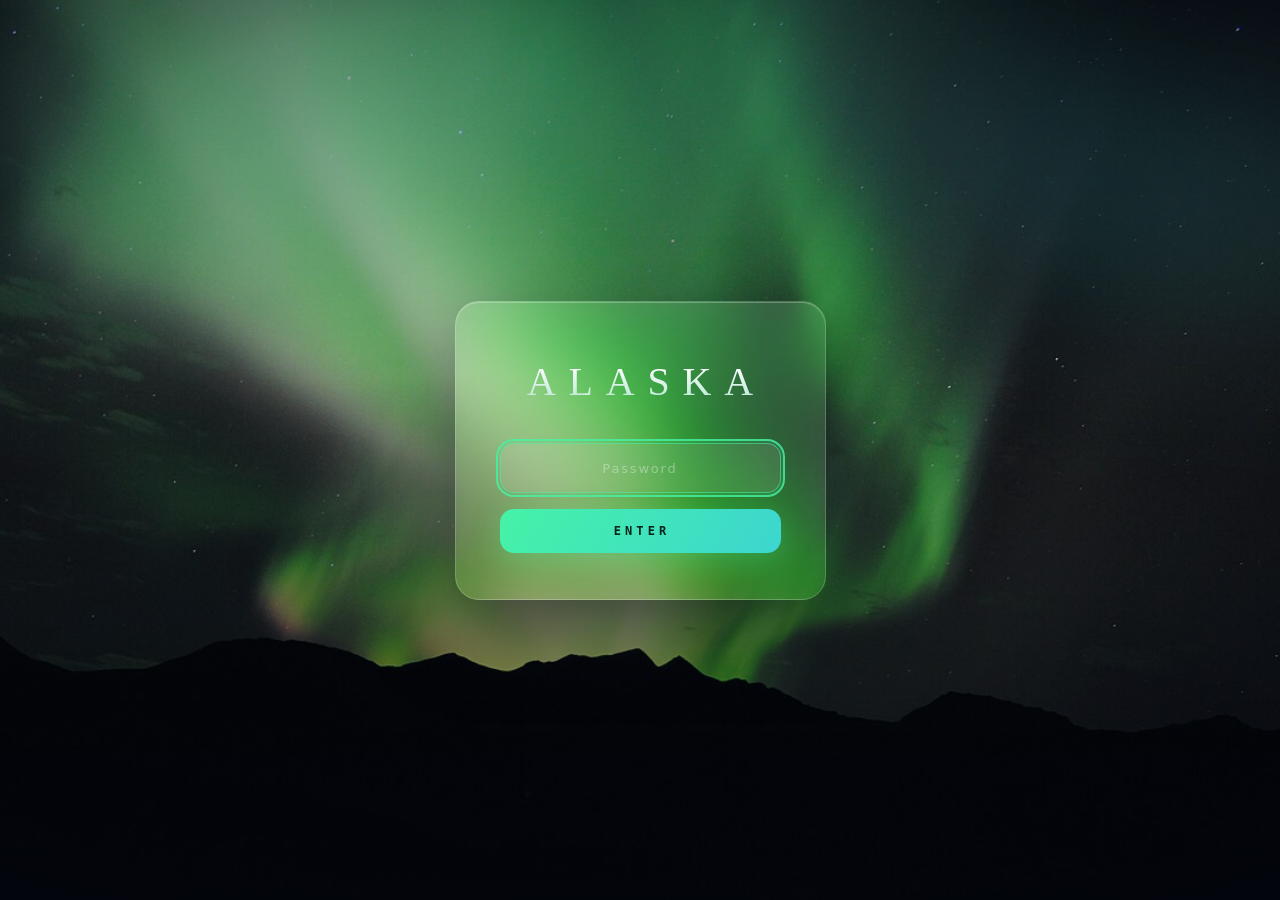
<file: budget.html>
<!DOCTYPE html>
<html class="staticrypt-html" lang="en">
    <head>
        <meta charset="utf-8" />
        <title>ALASKA</title>
        <meta name="viewport" content="width=device-width, initial-scale=1" />
        <link
            rel="icon"
            href="data:image/svg+xml,%3Csvg xmlns='http://www.w3.org/2000/svg' viewBox='0 0 64 64'%3E%3Crect width='64' height='64' rx='14' fill='%23071022'/%3E%3Cpath d='M8 46 L26 19 L34 31 L42 24 L56 46 Z' fill='%2346f2a6'/%3E%3C/svg%3E"
        />

        <!-- do not cache this page -->
        <meta http-equiv="cache-control" content="max-age=0" />
        <meta http-equiv="cache-control" content="no-cache" />
        <meta http-equiv="expires" content="0" />
        <meta http-equiv="expires" content="Tue, 01 Jan 1980 1:00:00 GMT" />
        <meta http-equiv="pragma" content="no-cache" />

        <style>
            :root {
                --night: #030710;
                --aurora-green: #46f2a6;
                --aurora-teal: #3cd6d0;
                --ice-text: #eef6f3;
                --display: "Didot", "Bodoni 72", "Playfair Display", Georgia, "Songti SC", serif;
                --mono: ui-monospace, "SF Mono", "Menlo", "Consolas", monospace;
                --sans: -apple-system, system-ui, "PingFang SC", sans-serif;
            }
            * {
                box-sizing: border-box;
            }
            .staticrypt-html {
                height: 100%;
            }
            .staticrypt-body {
                min-height: 100vh;
                min-height: 100svh;
                margin: 0;
                background: var(--night);
                color: var(--ice-text);
                font-family: var(--sans);
                -webkit-font-smoothing: antialiased;
                display: flex;
                align-items: center;
                justify-content: center;
                padding: 24px 18px;
            }

            /* ---------- scene: photo, scrim, living aurora glow ---------- */
            .scene {
                position: fixed;
                inset: 0;
                overflow: hidden;
                pointer-events: none;
            }
            .photo {
                position: absolute;
                inset: -5%;
                background: url("img/aurora-alaska-range.jpg") center / cover no-repeat;
                animation: kenburns 42s ease-in-out infinite alternate;
                will-change: transform;
            }
            @keyframes kenburns {
                from {
                    transform: scale(1);
                }
                to {
                    transform: scale(1.09) translateY(-1.5%);
                }
            }
            .scrim {
                position: absolute;
                inset: 0;
                background: linear-gradient(180deg, rgba(3, 7, 16, 0.5), rgba(3, 7, 16, 0.18) 42%, rgba(3, 7, 16, 0.66)),
                    radial-gradient(120% 90% at 50% 50%, transparent 55%, rgba(3, 7, 16, 0.55));
            }
            .aur {
                position: absolute;
                border-radius: 50%;
                filter: blur(70px);
                mix-blend-mode: screen;
                will-change: transform, opacity;
            }
            .aur-1 {
                width: 110vmax;
                height: 32vmax;
                left: -22vmax;
                top: -8vmax;
                background: radial-gradient(closest-side, rgba(70, 242, 166, 0.26), transparent);
                transform: rotate(-14deg);
                animation: drift-1 24s ease-in-out infinite alternate;
            }
            .aur-2 {
                width: 85vmax;
                height: 28vmax;
                right: -28vmax;
                top: 0;
                background: radial-gradient(closest-side, rgba(60, 214, 208, 0.2), transparent);
                transform: rotate(10deg);
                animation: drift-2 32s ease-in-out infinite alternate;
            }
            @keyframes drift-1 {
                to {
                    transform: rotate(-7deg) translate(7vmax, 4vmax) scaleY(1.3);
                    opacity: 0.65;
                }
            }
            @keyframes drift-2 {
                to {
                    transform: rotate(15deg) translate(-9vmax, 5vmax) scaleY(0.8);
                    opacity: 0.7;
                }
            }

            /* ---------- glass card ---------- */
            .card {
                position: relative;
                z-index: 5;
                width: min(400px, 100%);
                padding: 56px 44px 46px;
                text-align: center;
                background: linear-gradient(165deg, rgba(255, 255, 255, 0.14), rgba(255, 255, 255, 0.04));
                -webkit-backdrop-filter: blur(22px) saturate(150%);
                backdrop-filter: blur(22px) saturate(150%);
                border: 1px solid rgba(255, 255, 255, 0.18);
                border-radius: 24px;
                box-shadow: 0 30px 80px rgba(2, 6, 16, 0.6), inset 0 1px 0 rgba(255, 255, 255, 0.25);
                animation: rise 0.9s cubic-bezier(0.2, 0.7, 0.2, 1) both;
            }
            @keyframes rise {
                from {
                    opacity: 0;
                    transform: translateY(22px);
                }
                to {
                    opacity: 1;
                    transform: none;
                }
            }
            h1 {
                font-family: var(--display);
                font-weight: 400;
                font-size: clamp(30px, 7.5vw, 40px);
                letter-spacing: 0.32em;
                padding-left: 0.32em; /* recenter tracked uppercase */
                white-space: nowrap; /* background-clip:text turns overflowing glyphs invisible */
                margin: 0 0 38px;
                background: linear-gradient(180deg, #ffffff 15%, #b6e6d2 95%);
                -webkit-background-clip: text;
                background-clip: text;
                color: transparent;
            }
            .staticrypt-password-container {
                position: relative;
            }
            input#staticrypt-password {
                width: 100%;
                padding: 15px 44px;
                text-align: center;
                font-family: var(--mono);
                font-size: 15px;
                letter-spacing: 0.06em;
                color: var(--ice-text);
                background: rgba(255, 255, 255, 0.08);
                border: 1px solid rgba(255, 255, 255, 0.16);
                border-radius: 14px;
                outline: 0;
                transition: border-color 0.25s, box-shadow 0.25s, background-color 0.25s;
            }
            input#staticrypt-password:focus {
                border-color: rgba(70, 242, 166, 0.55);
                background: rgba(255, 255, 255, 0.11);
                box-shadow: 0 0 0 4px rgba(70, 242, 166, 0.12);
            }
            input#staticrypt-password::placeholder {
                color: rgba(238, 246, 243, 0.4);
                font-family: var(--sans);
                letter-spacing: 0.14em;
                font-size: 13px;
            }
            .staticrypt-toggle-password-visibility {
                cursor: pointer;
                height: 16px;
                width: 16px;
                padding: 14px;
                position: absolute;
                right: 2px;
                top: 50%;
                transform: translateY(-50%);
                filter: invert(1);
                opacity: 0.35;
                transition: opacity 0.2s;
            }
            .staticrypt-toggle-password-visibility:hover {
                opacity: 0.7;
            }
            label.staticrypt-remember {
                display: none !important; /* stays checked invisibly — cross-page unlock keeps working */
            }
            .staticrypt-decrypt-button {
                width: 100%;
                margin-top: 16px;
                padding: 15px;
                border: 0;
                border-radius: 14px;
                cursor: pointer;
                font-family: var(--mono);
                font-size: 12px;
                font-weight: 600;
                letter-spacing: 0.34em;
                text-indent: 0.34em; /* recenter tracked uppercase */
                text-transform: uppercase;
                color: #04231a;
                background: linear-gradient(120deg, var(--aurora-green), var(--aurora-teal));
                box-shadow: 0 8px 30px rgba(70, 242, 166, 0.3);
                transition: filter 0.2s, box-shadow 0.2s, transform 0.2s;
            }
            .staticrypt-decrypt-button:hover,
            .staticrypt-decrypt-button:focus {
                filter: brightness(1.08);
                box-shadow: 0 10px 38px rgba(70, 242, 166, 0.45);
                transform: translateY(-1px);
            }
            .staticrypt-decrypt-button:focus-visible,
            input#staticrypt-password:focus-visible {
                outline: 2px solid rgba(70, 242, 166, 0.8);
                outline-offset: 2px;
            }
            #staticrypt-error {
                margin: 18px 0 0;
                font-size: 12.5px;
                letter-spacing: 0.02em;
                color: #ffb38a;
            }

            .hidden {
                display: none !important;
            }
            .staticrypt-spinner-container {
                position: fixed;
                inset: 0;
                display: flex;
                align-items: center;
                justify-content: center;
                background: var(--night);
                z-index: 10;
            }
            .staticrypt-spinner {
                width: 1.8rem;
                height: 1.8rem;
                border: 0.22em solid rgba(255, 255, 255, 0.12);
                border-right-color: var(--aurora-green);
                border-radius: 50%;
                animation: spinner-border 0.8s linear infinite;
            }
            @keyframes spinner-border {
                100% {
                    transform: rotate(360deg);
                }
            }

            @media (prefers-reduced-motion: reduce) {
                .photo,
                .aur,
                .card {
                    animation: none;
                }
                .staticrypt-spinner {
                    animation-duration: 2.4s;
                }
            }
            @media (max-width: 420px) {
                .card {
                    padding: 46px 28px 36px;
                }
            }
        </style>
    </head>

    <body class="staticrypt-body">
        <div id="staticrypt_loading" class="staticrypt-spinner-container">
            <div class="staticrypt-spinner"></div>
        </div>

        <main id="staticrypt_content" class="hidden">
            <div class="scene" aria-hidden="true">
                <div class="photo"></div>
                <div class="scrim"></div>
                <div class="aur aur-1"></div>
                <div class="aur aur-2"></div>
            </div>

            <div class="card">
                <h1>ALASKA</h1>

                <form id="staticrypt-form" action="#" method="post">
                    <input type="text" name="username" value="alaska" autocomplete="username" hidden />
                    <div class="staticrypt-password-container">
                        <input
                            id="staticrypt-password"
                            type="password"
                            name="password"
                            placeholder="Password"
                            autocomplete="current-password"
                            autofocus
                        />
                        <img
                            class="staticrypt-toggle-password-visibility"
                            alt="Show password"
                            title="Show password"
                            src="[data-uri]"
                        />
                    </div>

                    <label id="staticrypt-remember-label" class="staticrypt-remember hidden">
                        <input id="staticrypt-remember" type="checkbox" name="remember" checked />
                        Remember me
                    </label>

                    <input type="submit" class="staticrypt-decrypt-button" value="Enter" />
                </form>

                <p id="staticrypt-error" class="hidden">Wrong password — check the hyphens and try again.</p>
            </div>
        </main>

        <script>
            // these variables will be filled when generating the file - the template format is 'variable_name'
            const staticryptInitiator = ((function(){
  const exports = {};
  const cryptoEngine = ((function(){
  const exports = {};
  const { subtle } = crypto;

const IV_BITS = 16 * 8;
const HEX_BITS = 4;
const ENCRYPTION_ALGO = "AES-CBC";

/**
 * Translates between utf8 encoded hexadecimal strings
 * and Uint8Array bytes.
 */
const HexEncoder = {
    /**
     * hex string -> bytes
     * @param {string} hexString
     * @returns {Uint8Array}
     */
    parse: function (hexString) {
        if (hexString.length % 2 !== 0) throw "Invalid hexString";
        const arrayBuffer = new Uint8Array(hexString.length / 2);

        for (let i = 0; i < hexString.length; i += 2) {
            const byteValue = parseInt(hexString.substring(i, i + 2), 16);
            if (isNaN(byteValue)) {
                throw "Invalid hexString";
            }
            arrayBuffer[i / 2] = byteValue;
        }
        return arrayBuffer;
    },

    /**
     * bytes -> hex string
     * @param {Uint8Array} bytes
     * @returns {string}
     */
    stringify: function (bytes) {
        const hexBytes = [];

        for (let i = 0; i < bytes.length; ++i) {
            let byteString = bytes[i].toString(16);
            if (byteString.length < 2) {
                byteString = "0" + byteString;
            }
            hexBytes.push(byteString);
        }
        return hexBytes.join("");
    },
};

/**
 * Translates between utf8 strings and Uint8Array bytes.
 */
const UTF8Encoder = {
    parse: function (str) {
        return new TextEncoder().encode(str);
    },

    stringify: function (bytes) {
        return new TextDecoder().decode(bytes);
    },
};

/**
 * Salt and encrypt a msg with a password.
 */
async function encrypt(msg, hashedPassword) {
    // Must be 16 bytes, unpredictable, and preferably cryptographically random. However, it need not be secret.
    // https://developer.mozilla.org/en-US/docs/Web/API/SubtleCrypto/encrypt#parameters
    const iv = crypto.getRandomValues(new Uint8Array(IV_BITS / 8));

    const key = await subtle.importKey("raw", HexEncoder.parse(hashedPassword), ENCRYPTION_ALGO, false, ["encrypt"]);

    const encrypted = await subtle.encrypt(
        {
            name: ENCRYPTION_ALGO,
            iv: iv,
        },
        key,
        UTF8Encoder.parse(msg)
    );

    // iv will be 32 hex characters, we prepend it to the ciphertext for use in decryption
    return HexEncoder.stringify(iv) + HexEncoder.stringify(new Uint8Array(encrypted));
}
exports.encrypt = encrypt;

/**
 * Decrypt a salted msg using a password.
 *
 * @param {string} encryptedMsg
 * @param {string} hashedPassword
 * @returns {Promise<string>}
 */
async function decrypt(encryptedMsg, hashedPassword) {
    const ivLength = IV_BITS / HEX_BITS;
    const iv = HexEncoder.parse(encryptedMsg.substring(0, ivLength));
    const encrypted = encryptedMsg.substring(ivLength);

    const key = await subtle.importKey("raw", HexEncoder.parse(hashedPassword), ENCRYPTION_ALGO, false, ["decrypt"]);

    const outBuffer = await subtle.decrypt(
        {
            name: ENCRYPTION_ALGO,
            iv: iv,
        },
        key,
        HexEncoder.parse(encrypted)
    );

    return UTF8Encoder.stringify(new Uint8Array(outBuffer));
}
exports.decrypt = decrypt;

/**
 * Salt and hash the password so it can be stored in localStorage without opening a password reuse vulnerability.
 *
 * @param {string} password
 * @param {string} salt
 * @returns {Promise<string>}
 */
async function hashPassword(password, salt) {
    // we hash the password in multiple steps, each adding more iterations. This is because we used to allow less
    // iterations, so for backward compatibility reasons, we need to support going from that to more iterations.
    let hashedPassword = await hashLegacyRound(password, salt);

    hashedPassword = await hashSecondRound(hashedPassword, salt);

    return hashThirdRound(hashedPassword, salt);
}
exports.hashPassword = hashPassword;

/**
 * This hashes the password with 1k iterations. This is a low number, we need this function to support backwards
 * compatibility.
 *
 * @param {string} password
 * @param {string} salt
 * @returns {Promise<string>}
 */
function hashLegacyRound(password, salt) {
    return pbkdf2(password, salt, 1000, "SHA-1");
}
exports.hashLegacyRound = hashLegacyRound;

/**
 * Add a second round of iterations. This is because we used to use 1k, so for backwards compatibility with
 * remember-me/autodecrypt links, we need to support going from that to more iterations.
 *
 * @param hashedPassword
 * @param salt
 * @returns {Promise<string>}
 */
function hashSecondRound(hashedPassword, salt) {
    return pbkdf2(hashedPassword, salt, 14000, "SHA-256");
}
exports.hashSecondRound = hashSecondRound;

/**
 * Add a third round of iterations to bring total number to 600k. This is because we used to use 1k, then 15k, so for
 * backwards compatibility with remember-me/autodecrypt links, we need to support going from that to more iterations.
 *
 * @param hashedPassword
 * @param salt
 * @returns {Promise<string>}
 */
function hashThirdRound(hashedPassword, salt) {
    return pbkdf2(hashedPassword, salt, 585000, "SHA-256");
}
exports.hashThirdRound = hashThirdRound;

/**
 * Salt and hash the password so it can be stored in localStorage without opening a password reuse vulnerability.
 *
 * @param {string} password
 * @param {string} salt
 * @param {int} iterations
 * @param {string} hashAlgorithm
 * @returns {Promise<string>}
 */
async function pbkdf2(password, salt, iterations, hashAlgorithm) {
    const key = await subtle.importKey("raw", UTF8Encoder.parse(password), "PBKDF2", false, ["deriveBits"]);

    const keyBytes = await subtle.deriveBits(
        {
            name: "PBKDF2",
            hash: hashAlgorithm,
            iterations,
            salt: UTF8Encoder.parse(salt),
        },
        key,
        256
    );

    return HexEncoder.stringify(new Uint8Array(keyBytes));
}

function generateRandomSalt() {
    const bytes = crypto.getRandomValues(new Uint8Array(128 / 8));

    return HexEncoder.stringify(new Uint8Array(bytes));
}
exports.generateRandomSalt = generateRandomSalt;

async function signMessage(hashedPassword, message) {
    const key = await subtle.importKey(
        "raw",
        HexEncoder.parse(hashedPassword),
        {
            name: "HMAC",
            hash: "SHA-256",
        },
        false,
        ["sign"]
    );
    const signature = await subtle.sign("HMAC", key, UTF8Encoder.parse(message));

    return HexEncoder.stringify(new Uint8Array(signature));
}
exports.signMessage = signMessage;

function getRandomAlphanum() {
    const possibleCharacters = "abcdefghijklmnopqrstuvwxyzABCDEFGHIJKLMNOPQRSTUVWXYZ0123456789";

    let byteArray;
    let parsedInt;

    // Keep generating new random bytes until we get a value that falls
    // within a range that can be evenly divided by possibleCharacters.length
    do {
        byteArray = crypto.getRandomValues(new Uint8Array(1));
        // extract the lowest byte to get an int from 0 to 255 (probably unnecessary, since we're only generating 1 byte)
        parsedInt = byteArray[0] & 0xff;
    } while (parsedInt >= 256 - (256 % possibleCharacters.length));

    // Take the modulo of the parsed integer to get a random number between 0 and totalLength - 1
    const randomIndex = parsedInt % possibleCharacters.length;

    return possibleCharacters[randomIndex];
}

/**
 * Generate a random string of a given length.
 *
 * @param {int} length
 * @returns {string}
 */
function generateRandomString(length) {
    let randomString = "";

    for (let i = 0; i < length; i++) {
        randomString += getRandomAlphanum();
    }

    return randomString;
}
exports.generateRandomString = generateRandomString;

  return exports;
})());
const codec = ((function(){
  const exports = {};
  /**
 * Initialize the codec with the provided cryptoEngine - this return functions to encode and decode messages.
 *
 * @param cryptoEngine - the engine to use for encryption / decryption
 */
function init(cryptoEngine) {
    const exports = {};

    /**
     * Top-level function for encoding a message.
     * Includes password hashing, encryption, and signing.
     *
     * @param {string} msg
     * @param {string} password
     * @param {string} salt
     *
     * @returns {string} The encoded text
     */
    async function encode(msg, password, salt) {
        const hashedPassword = await cryptoEngine.hashPassword(password, salt);

        const encrypted = await cryptoEngine.encrypt(msg, hashedPassword);

        // we use the hashed password in the HMAC because this is effectively what will be used a password (so we can store
        // it in localStorage safely, we don't use the clear text password)
        const hmac = await cryptoEngine.signMessage(hashedPassword, encrypted);

        return hmac + encrypted;
    }
    exports.encode = encode;

    /**
     * Encode using a password that has already been hashed. This is useful to encode multiple messages in a row, that way
     * we don't need to hash the password multiple times.
     *
     * @param {string} msg
     * @param {string} hashedPassword
     *
     * @returns {string} The encoded text
     */
    async function encodeWithHashedPassword(msg, hashedPassword) {
        const encrypted = await cryptoEngine.encrypt(msg, hashedPassword);

        // we use the hashed password in the HMAC because this is effectively what will be used a password (so we can store
        // it in localStorage safely, we don't use the clear text password)
        const hmac = await cryptoEngine.signMessage(hashedPassword, encrypted);

        return hmac + encrypted;
    }
    exports.encodeWithHashedPassword = encodeWithHashedPassword;

    /**
     * Top-level function for decoding a message.
     * Includes signature check and decryption.
     *
     * @param {string} signedMsg
     * @param {string} hashedPassword
     * @param {string} salt
     * @param {int} backwardCompatibleAttempt
     * @param {string} originalPassword
     *
     * @returns {Object} {success: true, decoded: string} | {success: false, message: string}
     */
    async function decode(signedMsg, hashedPassword, salt, backwardCompatibleAttempt = 0, originalPassword = "") {
        const encryptedHMAC = signedMsg.substring(0, 64);
        const encryptedMsg = signedMsg.substring(64);
        const decryptedHMAC = await cryptoEngine.signMessage(hashedPassword, encryptedMsg);

        if (decryptedHMAC !== encryptedHMAC) {
            // we have been raising the number of iterations in the hashing algorithm multiple times, so to support the old
            // remember-me/autodecrypt links we need to try bringing the old hashes up to speed.
            originalPassword = originalPassword || hashedPassword;
            if (backwardCompatibleAttempt === 0) {
                const updatedHashedPassword = await cryptoEngine.hashThirdRound(originalPassword, salt);

                return decode(signedMsg, updatedHashedPassword, salt, backwardCompatibleAttempt + 1, originalPassword);
            }
            if (backwardCompatibleAttempt === 1) {
                let updatedHashedPassword = await cryptoEngine.hashSecondRound(originalPassword, salt);
                updatedHashedPassword = await cryptoEngine.hashThirdRound(updatedHashedPassword, salt);

                return decode(signedMsg, updatedHashedPassword, salt, backwardCompatibleAttempt + 1, originalPassword);
            }

            return { success: false, message: "Signature mismatch" };
        }

        return {
            success: true,
            decoded: await cryptoEngine.decrypt(encryptedMsg, hashedPassword),
        };
    }
    exports.decode = decode;

    return exports;
}
exports.init = init;

  return exports;
})());
const decode = codec.init(cryptoEngine).decode;

/**
 * Initialize the staticrypt module, that exposes functions callbable by the password_template.
 *
 * @param {{
 *  staticryptEncryptedMsgUniqueVariableName: string,
 *  isRememberEnabled: boolean,
 *  rememberDurationInDays: number,
 *  staticryptSaltUniqueVariableName: string,
 * }} staticryptConfig - object of data that is stored on the password_template at encryption time.
 *
 * @param {{
 *  rememberExpirationKey: string,
 *  rememberPassphraseKey: string,
 *  replaceHtmlCallback: function,
 *  clearLocalStorageCallback: function,
 * }} templateConfig - object of data that can be configured by a custom password_template.
 */
function init(staticryptConfig, templateConfig) {
    const exports = {};

    /**
     * Decrypt our encrypted page, replace the whole HTML.
     *
     * @param {string} hashedPassword
     * @returns {Promise<boolean>}
     */
    async function decryptAndReplaceHtml(hashedPassword) {
        const { staticryptEncryptedMsgUniqueVariableName, staticryptSaltUniqueVariableName } = staticryptConfig;
        const { replaceHtmlCallback } = templateConfig;

        const result = await decode(
            staticryptEncryptedMsgUniqueVariableName,
            hashedPassword,
            staticryptSaltUniqueVariableName
        );
        if (!result.success) {
            return false;
        }
        const plainHTML = result.decoded;

        // if the user configured a callback call it, otherwise just replace the whole HTML
        if (typeof replaceHtmlCallback === "function") {
            replaceHtmlCallback(plainHTML);
        } else {
            document.write(plainHTML);
            document.close();
        }

        return true;
    }

    /**
     * Attempt to decrypt the page and replace the whole HTML.
     *
     * @param {string} password
     * @param {boolean} isRememberChecked
     *
     * @returns {Promise<{isSuccessful: boolean, hashedPassword?: string}>} - we return an object, so that if we want to
     *   expose more information in the future we can do it without breaking the password_template
     */
    async function handleDecryptionOfPage(password, isRememberChecked) {
        const { staticryptSaltUniqueVariableName } = staticryptConfig;

        // decrypt and replace the whole page
        const hashedPassword = await cryptoEngine.hashPassword(password, staticryptSaltUniqueVariableName);
        return handleDecryptionOfPageFromHash(hashedPassword, isRememberChecked);
    }
    exports.handleDecryptionOfPage = handleDecryptionOfPage;

    async function handleDecryptionOfPageFromHash(hashedPassword, isRememberChecked) {
        const { isRememberEnabled, rememberDurationInDays } = staticryptConfig;
        const { rememberExpirationKey, rememberPassphraseKey } = templateConfig;

        const isDecryptionSuccessful = await decryptAndReplaceHtml(hashedPassword);

        if (!isDecryptionSuccessful) {
            return {
                isSuccessful: false,
                hashedPassword,
            };
        }

        // remember the hashedPassword and set its expiration if necessary
        if (isRememberEnabled && isRememberChecked) {
            window.localStorage.setItem(rememberPassphraseKey, hashedPassword);

            // set the expiration if the duration isn't 0 (meaning no expiration)
            if (rememberDurationInDays > 0) {
                window.localStorage.setItem(
                    rememberExpirationKey,
                    (new Date().getTime() + rememberDurationInDays * 24 * 60 * 60 * 1000).toString()
                );
            }
        }

        return {
            isSuccessful: true,
            hashedPassword,
        };
    }
    exports.handleDecryptionOfPageFromHash = handleDecryptionOfPageFromHash;

    /**
     * Clear localstorage from staticrypt related values
     */
    function clearLocalStorage() {
        const { clearLocalStorageCallback, rememberExpirationKey, rememberPassphraseKey } = templateConfig;

        if (typeof clearLocalStorageCallback === "function") {
            clearLocalStorageCallback();
        } else {
            localStorage.removeItem(rememberPassphraseKey);
            localStorage.removeItem(rememberExpirationKey);
        }
    }

    async function handleDecryptOnLoad() {
        let isSuccessful = await decryptOnLoadFromUrl();

        if (!isSuccessful) {
            isSuccessful = await decryptOnLoadFromRememberMe();
        }

        return { isSuccessful };
    }
    exports.handleDecryptOnLoad = handleDecryptOnLoad;

    /**
     * Clear storage if we are logging out
     *
     * @returns {boolean} - whether we logged out
     */
    function logoutIfNeeded() {
        const logoutKey = "staticrypt_logout";

        // handle logout through query param
        const queryParams = new URLSearchParams(window.location.search);
        if (queryParams.has(logoutKey)) {
            clearLocalStorage();
            return true;
        }

        // handle logout through URL fragment
        const hash = window.location.hash.substring(1);
        if (hash.includes(logoutKey)) {
            clearLocalStorage();
            return true;
        }

        return false;
    }

    /**
     * To be called on load: check if we want to try to decrypt and replace the HTML with the decrypted content, and
     * try to do it if needed.
     *
     * @returns {Promise<boolean>} true if we derypted and replaced the whole page, false otherwise
     */
    async function decryptOnLoadFromRememberMe() {
        const { rememberDurationInDays } = staticryptConfig;
        const { rememberExpirationKey, rememberPassphraseKey } = templateConfig;

        // if we are login out, terminate
        if (logoutIfNeeded()) {
            return false;
        }

        // if there is expiration configured, check if we're not beyond the expiration
        if (rememberDurationInDays && rememberDurationInDays > 0) {
            const expiration = localStorage.getItem(rememberExpirationKey),
                isExpired = expiration && new Date().getTime() > parseInt(expiration);

            if (isExpired) {
                clearLocalStorage();
                return false;
            }
        }

        const hashedPassword = localStorage.getItem(rememberPassphraseKey);

        if (hashedPassword) {
            // try to decrypt
            const isDecryptionSuccessful = await decryptAndReplaceHtml(hashedPassword);

            // if the decryption is unsuccessful the password might be wrong - silently clear the saved data and let
            // the user fill the password form again
            if (!isDecryptionSuccessful) {
                clearLocalStorage();
                return false;
            }

            return true;
        }

        return false;
    }

    async function decryptOnLoadFromUrl() {
        const passwordKey = "staticrypt_pwd";
        const rememberMeKey = "remember_me";

        // try to get the password from the query param (for backward compatibility - we now want to avoid this method,
        // since it sends the hashed password to the server which isn't needed)
        const queryParams = new URLSearchParams(window.location.search);
        const hashedPasswordQuery = queryParams.get(passwordKey);
        const rememberMeQuery = queryParams.get(rememberMeKey);

        const urlFragment = window.location.hash.substring(1);
        // get the password from the url fragment
        const hashedPasswordRegexMatch = urlFragment.match(new RegExp(passwordKey + "=([^&]*)"));
        const hashedPasswordFragment = hashedPasswordRegexMatch ? hashedPasswordRegexMatch[1] : null;
        const rememberMeFragment = urlFragment.includes(rememberMeKey);

        const hashedPassword = hashedPasswordFragment || hashedPasswordQuery;
        const rememberMe = rememberMeFragment || rememberMeQuery;

        if (hashedPassword) {
            return handleDecryptionOfPageFromHash(hashedPassword, rememberMe);
        }

        return false;
    }

    return exports;
}
exports.init = init;

  return exports;
})());
            const isRememberEnabled = true,
                staticryptConfig = {"staticryptEncryptedMsgUniqueVariableName":"[base64]","isRememberEnabled":true,"rememberDurationInDays":30,"staticryptSaltUniqueVariableName":"ec08b0a389804e9bf2bbc281a227d749"};
            const templateToggleAltShow = "Show password",
                templateToggleAltHide = "Hide password";

            const templateConfig = {
                rememberExpirationKey: "staticrypt_expiration",
                rememberPassphraseKey: "staticrypt_passphrase",
                replaceHtmlCallback: null,
                clearLocalStorageCallback: null,
            };

            const staticrypt = staticryptInitiator.init(staticryptConfig, templateConfig);

            window.onload = async function () {
                const { isSuccessful } = await staticrypt.handleDecryptOnLoad();
                if (!isSuccessful) {
                    document.getElementById("staticrypt_loading").classList.add("hidden");
                    document.getElementById("staticrypt_content").classList.remove("hidden");
                    document.getElementById("staticrypt-password").focus();
                    // remember-me stays enabled but invisible — the checkbox is pre-checked
                }
            };

            // toggle password visibility (icons from FontAwesome)
            const toggleIcon = document.querySelector(".staticrypt-toggle-password-visibility");
            const imgSrcEyeClosed = toggleIcon.src;
            const imgSrcEyeOpened =
                "[data-uri]";
            toggleIcon.addEventListener("click", function () {
                const passwordInput = document.getElementById("staticrypt-password");
                if (passwordInput.type === "password") {
                    passwordInput.type = "text";
                    toggleIcon.src = imgSrcEyeOpened;
                    toggleIcon.alt = templateToggleAltHide;
                    toggleIcon.title = templateToggleAltHide;
                } else {
                    passwordInput.type = "password";
                    toggleIcon.src = imgSrcEyeClosed;
                    toggleIcon.alt = templateToggleAltShow;
                    toggleIcon.title = templateToggleAltShow;
                }
            });

            // handle password form submission — show inline error instead of alert()
            document.getElementById("staticrypt-form").addEventListener("submit", async function (e) {
                e.preventDefault();
                const password = document.getElementById("staticrypt-password").value,
                    isRememberChecked = document.getElementById("staticrypt-remember").checked;
                const { isSuccessful } = await staticrypt.handleDecryptionOfPage(password, isRememberChecked);
                if (!isSuccessful) {
                    document.getElementById("staticrypt-error").classList.remove("hidden");
                    document.getElementById("staticrypt-password").select();
                }
            });
        </script>
    </body>
</html>
</file>
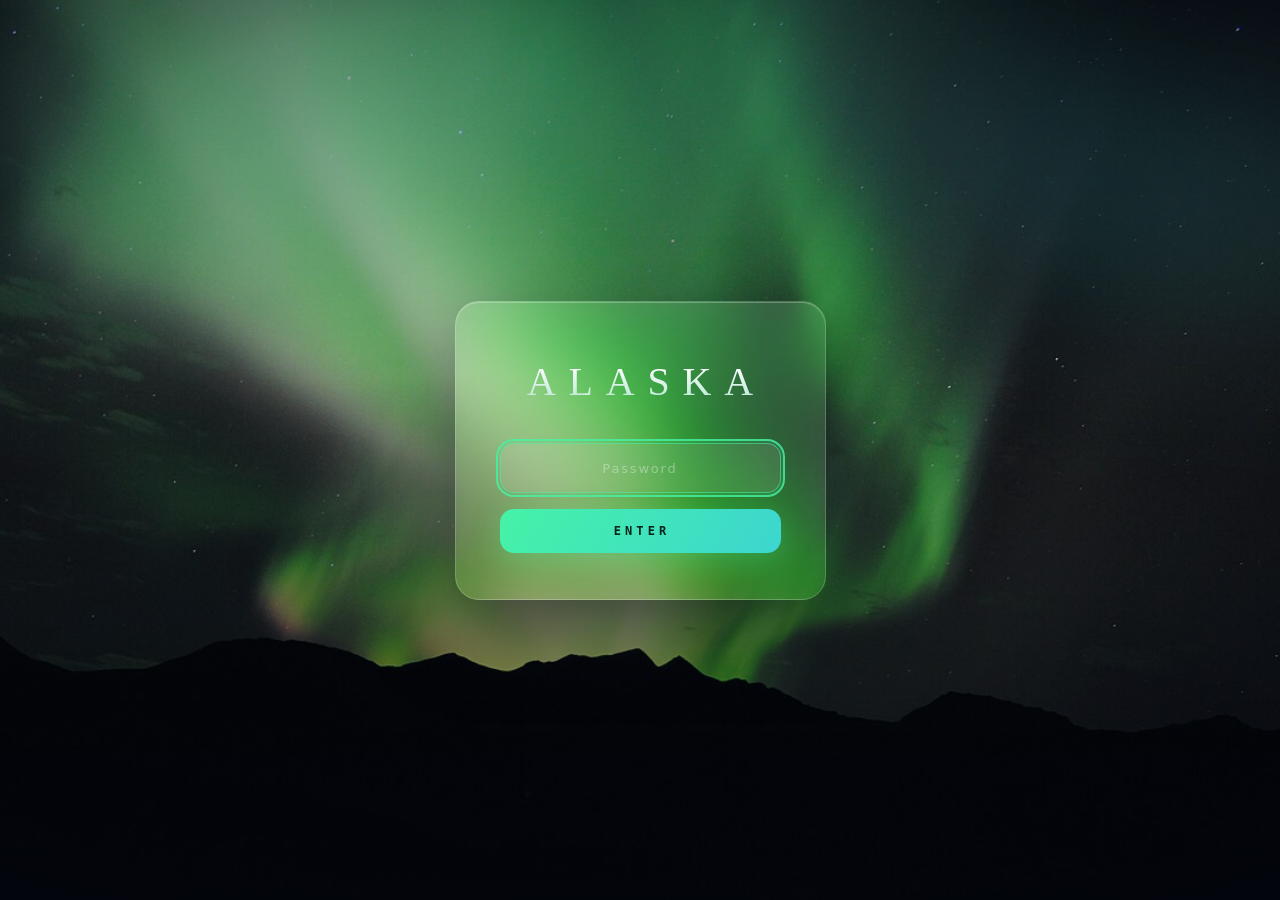
<file: culture.html>
<!DOCTYPE html>
<html class="staticrypt-html" lang="en">
    <head>
        <meta charset="utf-8" />
        <title>ALASKA</title>
        <meta name="viewport" content="width=device-width, initial-scale=1" />
        <link
            rel="icon"
            href="data:image/svg+xml,%3Csvg xmlns='http://www.w3.org/2000/svg' viewBox='0 0 64 64'%3E%3Crect width='64' height='64' rx='14' fill='%23071022'/%3E%3Cpath d='M8 46 L26 19 L34 31 L42 24 L56 46 Z' fill='%2346f2a6'/%3E%3C/svg%3E"
        />

        <!-- do not cache this page -->
        <meta http-equiv="cache-control" content="max-age=0" />
        <meta http-equiv="cache-control" content="no-cache" />
        <meta http-equiv="expires" content="0" />
        <meta http-equiv="expires" content="Tue, 01 Jan 1980 1:00:00 GMT" />
        <meta http-equiv="pragma" content="no-cache" />

        <style>
            :root {
                --night: #030710;
                --aurora-green: #46f2a6;
                --aurora-teal: #3cd6d0;
                --ice-text: #eef6f3;
                --display: "Didot", "Bodoni 72", "Playfair Display", Georgia, "Songti SC", serif;
                --mono: ui-monospace, "SF Mono", "Menlo", "Consolas", monospace;
                --sans: -apple-system, system-ui, "PingFang SC", sans-serif;
            }
            * {
                box-sizing: border-box;
            }
            .staticrypt-html {
                height: 100%;
            }
            .staticrypt-body {
                min-height: 100vh;
                min-height: 100svh;
                margin: 0;
                background: var(--night);
                color: var(--ice-text);
                font-family: var(--sans);
                -webkit-font-smoothing: antialiased;
                display: flex;
                align-items: center;
                justify-content: center;
                padding: 24px 18px;
            }

            /* ---------- scene: photo, scrim, living aurora glow ---------- */
            .scene {
                position: fixed;
                inset: 0;
                overflow: hidden;
                pointer-events: none;
            }
            .photo {
                position: absolute;
                inset: -5%;
                background: url("img/aurora-alaska-range.jpg") center / cover no-repeat;
                animation: kenburns 42s ease-in-out infinite alternate;
                will-change: transform;
            }
            @keyframes kenburns {
                from {
                    transform: scale(1);
                }
                to {
                    transform: scale(1.09) translateY(-1.5%);
                }
            }
            .scrim {
                position: absolute;
                inset: 0;
                background: linear-gradient(180deg, rgba(3, 7, 16, 0.5), rgba(3, 7, 16, 0.18) 42%, rgba(3, 7, 16, 0.66)),
                    radial-gradient(120% 90% at 50% 50%, transparent 55%, rgba(3, 7, 16, 0.55));
            }
            .aur {
                position: absolute;
                border-radius: 50%;
                filter: blur(70px);
                mix-blend-mode: screen;
                will-change: transform, opacity;
            }
            .aur-1 {
                width: 110vmax;
                height: 32vmax;
                left: -22vmax;
                top: -8vmax;
                background: radial-gradient(closest-side, rgba(70, 242, 166, 0.26), transparent);
                transform: rotate(-14deg);
                animation: drift-1 24s ease-in-out infinite alternate;
            }
            .aur-2 {
                width: 85vmax;
                height: 28vmax;
                right: -28vmax;
                top: 0;
                background: radial-gradient(closest-side, rgba(60, 214, 208, 0.2), transparent);
                transform: rotate(10deg);
                animation: drift-2 32s ease-in-out infinite alternate;
            }
            @keyframes drift-1 {
                to {
                    transform: rotate(-7deg) translate(7vmax, 4vmax) scaleY(1.3);
                    opacity: 0.65;
                }
            }
            @keyframes drift-2 {
                to {
                    transform: rotate(15deg) translate(-9vmax, 5vmax) scaleY(0.8);
                    opacity: 0.7;
                }
            }

            /* ---------- glass card ---------- */
            .card {
                position: relative;
                z-index: 5;
                width: min(400px, 100%);
                padding: 56px 44px 46px;
                text-align: center;
                background: linear-gradient(165deg, rgba(255, 255, 255, 0.14), rgba(255, 255, 255, 0.04));
                -webkit-backdrop-filter: blur(22px) saturate(150%);
                backdrop-filter: blur(22px) saturate(150%);
                border: 1px solid rgba(255, 255, 255, 0.18);
                border-radius: 24px;
                box-shadow: 0 30px 80px rgba(2, 6, 16, 0.6), inset 0 1px 0 rgba(255, 255, 255, 0.25);
                animation: rise 0.9s cubic-bezier(0.2, 0.7, 0.2, 1) both;
            }
            @keyframes rise {
                from {
                    opacity: 0;
                    transform: translateY(22px);
                }
                to {
                    opacity: 1;
                    transform: none;
                }
            }
            h1 {
                font-family: var(--display);
                font-weight: 400;
                font-size: clamp(30px, 7.5vw, 40px);
                letter-spacing: 0.32em;
                padding-left: 0.32em; /* recenter tracked uppercase */
                white-space: nowrap; /* background-clip:text turns overflowing glyphs invisible */
                margin: 0 0 38px;
                background: linear-gradient(180deg, #ffffff 15%, #b6e6d2 95%);
                -webkit-background-clip: text;
                background-clip: text;
                color: transparent;
            }
            .staticrypt-password-container {
                position: relative;
            }
            input#staticrypt-password {
                width: 100%;
                padding: 15px 44px;
                text-align: center;
                font-family: var(--mono);
                font-size: 15px;
                letter-spacing: 0.06em;
                color: var(--ice-text);
                background: rgba(255, 255, 255, 0.08);
                border: 1px solid rgba(255, 255, 255, 0.16);
                border-radius: 14px;
                outline: 0;
                transition: border-color 0.25s, box-shadow 0.25s, background-color 0.25s;
            }
            input#staticrypt-password:focus {
                border-color: rgba(70, 242, 166, 0.55);
                background: rgba(255, 255, 255, 0.11);
                box-shadow: 0 0 0 4px rgba(70, 242, 166, 0.12);
            }
            input#staticrypt-password::placeholder {
                color: rgba(238, 246, 243, 0.4);
                font-family: var(--sans);
                letter-spacing: 0.14em;
                font-size: 13px;
            }
            .staticrypt-toggle-password-visibility {
                cursor: pointer;
                height: 16px;
                width: 16px;
                padding: 14px;
                position: absolute;
                right: 2px;
                top: 50%;
                transform: translateY(-50%);
                filter: invert(1);
                opacity: 0.35;
                transition: opacity 0.2s;
            }
            .staticrypt-toggle-password-visibility:hover {
                opacity: 0.7;
            }
            label.staticrypt-remember {
                display: none !important; /* stays checked invisibly — cross-page unlock keeps working */
            }
            .staticrypt-decrypt-button {
                width: 100%;
                margin-top: 16px;
                padding: 15px;
                border: 0;
                border-radius: 14px;
                cursor: pointer;
                font-family: var(--mono);
                font-size: 12px;
                font-weight: 600;
                letter-spacing: 0.34em;
                text-indent: 0.34em; /* recenter tracked uppercase */
                text-transform: uppercase;
                color: #04231a;
                background: linear-gradient(120deg, var(--aurora-green), var(--aurora-teal));
                box-shadow: 0 8px 30px rgba(70, 242, 166, 0.3);
                transition: filter 0.2s, box-shadow 0.2s, transform 0.2s;
            }
            .staticrypt-decrypt-button:hover,
            .staticrypt-decrypt-button:focus {
                filter: brightness(1.08);
                box-shadow: 0 10px 38px rgba(70, 242, 166, 0.45);
                transform: translateY(-1px);
            }
            .staticrypt-decrypt-button:focus-visible,
            input#staticrypt-password:focus-visible {
                outline: 2px solid rgba(70, 242, 166, 0.8);
                outline-offset: 2px;
            }
            #staticrypt-error {
                margin: 18px 0 0;
                font-size: 12.5px;
                letter-spacing: 0.02em;
                color: #ffb38a;
            }

            .hidden {
                display: none !important;
            }
            .staticrypt-spinner-container {
                position: fixed;
                inset: 0;
                display: flex;
                align-items: center;
                justify-content: center;
                background: var(--night);
                z-index: 10;
            }
            .staticrypt-spinner {
                width: 1.8rem;
                height: 1.8rem;
                border: 0.22em solid rgba(255, 255, 255, 0.12);
                border-right-color: var(--aurora-green);
                border-radius: 50%;
                animation: spinner-border 0.8s linear infinite;
            }
            @keyframes spinner-border {
                100% {
                    transform: rotate(360deg);
                }
            }

            @media (prefers-reduced-motion: reduce) {
                .photo,
                .aur,
                .card {
                    animation: none;
                }
                .staticrypt-spinner {
                    animation-duration: 2.4s;
                }
            }
            @media (max-width: 420px) {
                .card {
                    padding: 46px 28px 36px;
                }
            }
        </style>
    </head>

    <body class="staticrypt-body">
        <div id="staticrypt_loading" class="staticrypt-spinner-container">
            <div class="staticrypt-spinner"></div>
        </div>

        <main id="staticrypt_content" class="hidden">
            <div class="scene" aria-hidden="true">
                <div class="photo"></div>
                <div class="scrim"></div>
                <div class="aur aur-1"></div>
                <div class="aur aur-2"></div>
            </div>

            <div class="card">
                <h1>ALASKA</h1>

                <form id="staticrypt-form" action="#" method="post">
                    <input type="text" name="username" value="alaska" autocomplete="username" hidden />
                    <div class="staticrypt-password-container">
                        <input
                            id="staticrypt-password"
                            type="password"
                            name="password"
                            placeholder="Password"
                            autocomplete="current-password"
                            autofocus
                        />
                        <img
                            class="staticrypt-toggle-password-visibility"
                            alt="Show password"
                            title="Show password"
                            src="[data-uri]"
                        />
                    </div>

                    <label id="staticrypt-remember-label" class="staticrypt-remember hidden">
                        <input id="staticrypt-remember" type="checkbox" name="remember" checked />
                        Remember me
                    </label>

                    <input type="submit" class="staticrypt-decrypt-button" value="Enter" />
                </form>

                <p id="staticrypt-error" class="hidden">Wrong password — check the hyphens and try again.</p>
            </div>
        </main>

        <script>
            // these variables will be filled when generating the file - the template format is 'variable_name'
            const staticryptInitiator = ((function(){
  const exports = {};
  const cryptoEngine = ((function(){
  const exports = {};
  const { subtle } = crypto;

const IV_BITS = 16 * 8;
const HEX_BITS = 4;
const ENCRYPTION_ALGO = "AES-CBC";

/**
 * Translates between utf8 encoded hexadecimal strings
 * and Uint8Array bytes.
 */
const HexEncoder = {
    /**
     * hex string -> bytes
     * @param {string} hexString
     * @returns {Uint8Array}
     */
    parse: function (hexString) {
        if (hexString.length % 2 !== 0) throw "Invalid hexString";
        const arrayBuffer = new Uint8Array(hexString.length / 2);

        for (let i = 0; i < hexString.length; i += 2) {
            const byteValue = parseInt(hexString.substring(i, i + 2), 16);
            if (isNaN(byteValue)) {
                throw "Invalid hexString";
            }
            arrayBuffer[i / 2] = byteValue;
        }
        return arrayBuffer;
    },

    /**
     * bytes -> hex string
     * @param {Uint8Array} bytes
     * @returns {string}
     */
    stringify: function (bytes) {
        const hexBytes = [];

        for (let i = 0; i < bytes.length; ++i) {
            let byteString = bytes[i].toString(16);
            if (byteString.length < 2) {
                byteString = "0" + byteString;
            }
            hexBytes.push(byteString);
        }
        return hexBytes.join("");
    },
};

/**
 * Translates between utf8 strings and Uint8Array bytes.
 */
const UTF8Encoder = {
    parse: function (str) {
        return new TextEncoder().encode(str);
    },

    stringify: function (bytes) {
        return new TextDecoder().decode(bytes);
    },
};

/**
 * Salt and encrypt a msg with a password.
 */
async function encrypt(msg, hashedPassword) {
    // Must be 16 bytes, unpredictable, and preferably cryptographically random. However, it need not be secret.
    // https://developer.mozilla.org/en-US/docs/Web/API/SubtleCrypto/encrypt#parameters
    const iv = crypto.getRandomValues(new Uint8Array(IV_BITS / 8));

    const key = await subtle.importKey("raw", HexEncoder.parse(hashedPassword), ENCRYPTION_ALGO, false, ["encrypt"]);

    const encrypted = await subtle.encrypt(
        {
            name: ENCRYPTION_ALGO,
            iv: iv,
        },
        key,
        UTF8Encoder.parse(msg)
    );

    // iv will be 32 hex characters, we prepend it to the ciphertext for use in decryption
    return HexEncoder.stringify(iv) + HexEncoder.stringify(new Uint8Array(encrypted));
}
exports.encrypt = encrypt;

/**
 * Decrypt a salted msg using a password.
 *
 * @param {string} encryptedMsg
 * @param {string} hashedPassword
 * @returns {Promise<string>}
 */
async function decrypt(encryptedMsg, hashedPassword) {
    const ivLength = IV_BITS / HEX_BITS;
    const iv = HexEncoder.parse(encryptedMsg.substring(0, ivLength));
    const encrypted = encryptedMsg.substring(ivLength);

    const key = await subtle.importKey("raw", HexEncoder.parse(hashedPassword), ENCRYPTION_ALGO, false, ["decrypt"]);

    const outBuffer = await subtle.decrypt(
        {
            name: ENCRYPTION_ALGO,
            iv: iv,
        },
        key,
        HexEncoder.parse(encrypted)
    );

    return UTF8Encoder.stringify(new Uint8Array(outBuffer));
}
exports.decrypt = decrypt;

/**
 * Salt and hash the password so it can be stored in localStorage without opening a password reuse vulnerability.
 *
 * @param {string} password
 * @param {string} salt
 * @returns {Promise<string>}
 */
async function hashPassword(password, salt) {
    // we hash the password in multiple steps, each adding more iterations. This is because we used to allow less
    // iterations, so for backward compatibility reasons, we need to support going from that to more iterations.
    let hashedPassword = await hashLegacyRound(password, salt);

    hashedPassword = await hashSecondRound(hashedPassword, salt);

    return hashThirdRound(hashedPassword, salt);
}
exports.hashPassword = hashPassword;

/**
 * This hashes the password with 1k iterations. This is a low number, we need this function to support backwards
 * compatibility.
 *
 * @param {string} password
 * @param {string} salt
 * @returns {Promise<string>}
 */
function hashLegacyRound(password, salt) {
    return pbkdf2(password, salt, 1000, "SHA-1");
}
exports.hashLegacyRound = hashLegacyRound;

/**
 * Add a second round of iterations. This is because we used to use 1k, so for backwards compatibility with
 * remember-me/autodecrypt links, we need to support going from that to more iterations.
 *
 * @param hashedPassword
 * @param salt
 * @returns {Promise<string>}
 */
function hashSecondRound(hashedPassword, salt) {
    return pbkdf2(hashedPassword, salt, 14000, "SHA-256");
}
exports.hashSecondRound = hashSecondRound;

/**
 * Add a third round of iterations to bring total number to 600k. This is because we used to use 1k, then 15k, so for
 * backwards compatibility with remember-me/autodecrypt links, we need to support going from that to more iterations.
 *
 * @param hashedPassword
 * @param salt
 * @returns {Promise<string>}
 */
function hashThirdRound(hashedPassword, salt) {
    return pbkdf2(hashedPassword, salt, 585000, "SHA-256");
}
exports.hashThirdRound = hashThirdRound;

/**
 * Salt and hash the password so it can be stored in localStorage without opening a password reuse vulnerability.
 *
 * @param {string} password
 * @param {string} salt
 * @param {int} iterations
 * @param {string} hashAlgorithm
 * @returns {Promise<string>}
 */
async function pbkdf2(password, salt, iterations, hashAlgorithm) {
    const key = await subtle.importKey("raw", UTF8Encoder.parse(password), "PBKDF2", false, ["deriveBits"]);

    const keyBytes = await subtle.deriveBits(
        {
            name: "PBKDF2",
            hash: hashAlgorithm,
            iterations,
            salt: UTF8Encoder.parse(salt),
        },
        key,
        256
    );

    return HexEncoder.stringify(new Uint8Array(keyBytes));
}

function generateRandomSalt() {
    const bytes = crypto.getRandomValues(new Uint8Array(128 / 8));

    return HexEncoder.stringify(new Uint8Array(bytes));
}
exports.generateRandomSalt = generateRandomSalt;

async function signMessage(hashedPassword, message) {
    const key = await subtle.importKey(
        "raw",
        HexEncoder.parse(hashedPassword),
        {
            name: "HMAC",
            hash: "SHA-256",
        },
        false,
        ["sign"]
    );
    const signature = await subtle.sign("HMAC", key, UTF8Encoder.parse(message));

    return HexEncoder.stringify(new Uint8Array(signature));
}
exports.signMessage = signMessage;

function getRandomAlphanum() {
    const possibleCharacters = "abcdefghijklmnopqrstuvwxyzABCDEFGHIJKLMNOPQRSTUVWXYZ0123456789";

    let byteArray;
    let parsedInt;

    // Keep generating new random bytes until we get a value that falls
    // within a range that can be evenly divided by possibleCharacters.length
    do {
        byteArray = crypto.getRandomValues(new Uint8Array(1));
        // extract the lowest byte to get an int from 0 to 255 (probably unnecessary, since we're only generating 1 byte)
        parsedInt = byteArray[0] & 0xff;
    } while (parsedInt >= 256 - (256 % possibleCharacters.length));

    // Take the modulo of the parsed integer to get a random number between 0 and totalLength - 1
    const randomIndex = parsedInt % possibleCharacters.length;

    return possibleCharacters[randomIndex];
}

/**
 * Generate a random string of a given length.
 *
 * @param {int} length
 * @returns {string}
 */
function generateRandomString(length) {
    let randomString = "";

    for (let i = 0; i < length; i++) {
        randomString += getRandomAlphanum();
    }

    return randomString;
}
exports.generateRandomString = generateRandomString;

  return exports;
})());
const codec = ((function(){
  const exports = {};
  /**
 * Initialize the codec with the provided cryptoEngine - this return functions to encode and decode messages.
 *
 * @param cryptoEngine - the engine to use for encryption / decryption
 */
function init(cryptoEngine) {
    const exports = {};

    /**
     * Top-level function for encoding a message.
     * Includes password hashing, encryption, and signing.
     *
     * @param {string} msg
     * @param {string} password
     * @param {string} salt
     *
     * @returns {string} The encoded text
     */
    async function encode(msg, password, salt) {
        const hashedPassword = await cryptoEngine.hashPassword(password, salt);

        const encrypted = await cryptoEngine.encrypt(msg, hashedPassword);

        // we use the hashed password in the HMAC because this is effectively what will be used a password (so we can store
        // it in localStorage safely, we don't use the clear text password)
        const hmac = await cryptoEngine.signMessage(hashedPassword, encrypted);

        return hmac + encrypted;
    }
    exports.encode = encode;

    /**
     * Encode using a password that has already been hashed. This is useful to encode multiple messages in a row, that way
     * we don't need to hash the password multiple times.
     *
     * @param {string} msg
     * @param {string} hashedPassword
     *
     * @returns {string} The encoded text
     */
    async function encodeWithHashedPassword(msg, hashedPassword) {
        const encrypted = await cryptoEngine.encrypt(msg, hashedPassword);

        // we use the hashed password in the HMAC because this is effectively what will be used a password (so we can store
        // it in localStorage safely, we don't use the clear text password)
        const hmac = await cryptoEngine.signMessage(hashedPassword, encrypted);

        return hmac + encrypted;
    }
    exports.encodeWithHashedPassword = encodeWithHashedPassword;

    /**
     * Top-level function for decoding a message.
     * Includes signature check and decryption.
     *
     * @param {string} signedMsg
     * @param {string} hashedPassword
     * @param {string} salt
     * @param {int} backwardCompatibleAttempt
     * @param {string} originalPassword
     *
     * @returns {Object} {success: true, decoded: string} | {success: false, message: string}
     */
    async function decode(signedMsg, hashedPassword, salt, backwardCompatibleAttempt = 0, originalPassword = "") {
        const encryptedHMAC = signedMsg.substring(0, 64);
        const encryptedMsg = signedMsg.substring(64);
        const decryptedHMAC = await cryptoEngine.signMessage(hashedPassword, encryptedMsg);

        if (decryptedHMAC !== encryptedHMAC) {
            // we have been raising the number of iterations in the hashing algorithm multiple times, so to support the old
            // remember-me/autodecrypt links we need to try bringing the old hashes up to speed.
            originalPassword = originalPassword || hashedPassword;
            if (backwardCompatibleAttempt === 0) {
                const updatedHashedPassword = await cryptoEngine.hashThirdRound(originalPassword, salt);

                return decode(signedMsg, updatedHashedPassword, salt, backwardCompatibleAttempt + 1, originalPassword);
            }
            if (backwardCompatibleAttempt === 1) {
                let updatedHashedPassword = await cryptoEngine.hashSecondRound(originalPassword, salt);
                updatedHashedPassword = await cryptoEngine.hashThirdRound(updatedHashedPassword, salt);

                return decode(signedMsg, updatedHashedPassword, salt, backwardCompatibleAttempt + 1, originalPassword);
            }

            return { success: false, message: "Signature mismatch" };
        }

        return {
            success: true,
            decoded: await cryptoEngine.decrypt(encryptedMsg, hashedPassword),
        };
    }
    exports.decode = decode;

    return exports;
}
exports.init = init;

  return exports;
})());
const decode = codec.init(cryptoEngine).decode;

/**
 * Initialize the staticrypt module, that exposes functions callbable by the password_template.
 *
 * @param {{
 *  staticryptEncryptedMsgUniqueVariableName: string,
 *  isRememberEnabled: boolean,
 *  rememberDurationInDays: number,
 *  staticryptSaltUniqueVariableName: string,
 * }} staticryptConfig - object of data that is stored on the password_template at encryption time.
 *
 * @param {{
 *  rememberExpirationKey: string,
 *  rememberPassphraseKey: string,
 *  replaceHtmlCallback: function,
 *  clearLocalStorageCallback: function,
 * }} templateConfig - object of data that can be configured by a custom password_template.
 */
function init(staticryptConfig, templateConfig) {
    const exports = {};

    /**
     * Decrypt our encrypted page, replace the whole HTML.
     *
     * @param {string} hashedPassword
     * @returns {Promise<boolean>}
     */
    async function decryptAndReplaceHtml(hashedPassword) {
        const { staticryptEncryptedMsgUniqueVariableName, staticryptSaltUniqueVariableName } = staticryptConfig;
        const { replaceHtmlCallback } = templateConfig;

        const result = await decode(
            staticryptEncryptedMsgUniqueVariableName,
            hashedPassword,
            staticryptSaltUniqueVariableName
        );
        if (!result.success) {
            return false;
        }
        const plainHTML = result.decoded;

        // if the user configured a callback call it, otherwise just replace the whole HTML
        if (typeof replaceHtmlCallback === "function") {
            replaceHtmlCallback(plainHTML);
        } else {
            document.write(plainHTML);
            document.close();
        }

        return true;
    }

    /**
     * Attempt to decrypt the page and replace the whole HTML.
     *
     * @param {string} password
     * @param {boolean} isRememberChecked
     *
     * @returns {Promise<{isSuccessful: boolean, hashedPassword?: string}>} - we return an object, so that if we want to
     *   expose more information in the future we can do it without breaking the password_template
     */
    async function handleDecryptionOfPage(password, isRememberChecked) {
        const { staticryptSaltUniqueVariableName } = staticryptConfig;

        // decrypt and replace the whole page
        const hashedPassword = await cryptoEngine.hashPassword(password, staticryptSaltUniqueVariableName);
        return handleDecryptionOfPageFromHash(hashedPassword, isRememberChecked);
    }
    exports.handleDecryptionOfPage = handleDecryptionOfPage;

    async function handleDecryptionOfPageFromHash(hashedPassword, isRememberChecked) {
        const { isRememberEnabled, rememberDurationInDays } = staticryptConfig;
        const { rememberExpirationKey, rememberPassphraseKey } = templateConfig;

        const isDecryptionSuccessful = await decryptAndReplaceHtml(hashedPassword);

        if (!isDecryptionSuccessful) {
            return {
                isSuccessful: false,
                hashedPassword,
            };
        }

        // remember the hashedPassword and set its expiration if necessary
        if (isRememberEnabled && isRememberChecked) {
            window.localStorage.setItem(rememberPassphraseKey, hashedPassword);

            // set the expiration if the duration isn't 0 (meaning no expiration)
            if (rememberDurationInDays > 0) {
                window.localStorage.setItem(
                    rememberExpirationKey,
                    (new Date().getTime() + rememberDurationInDays * 24 * 60 * 60 * 1000).toString()
                );
            }
        }

        return {
            isSuccessful: true,
            hashedPassword,
        };
    }
    exports.handleDecryptionOfPageFromHash = handleDecryptionOfPageFromHash;

    /**
     * Clear localstorage from staticrypt related values
     */
    function clearLocalStorage() {
        const { clearLocalStorageCallback, rememberExpirationKey, rememberPassphraseKey } = templateConfig;

        if (typeof clearLocalStorageCallback === "function") {
            clearLocalStorageCallback();
        } else {
            localStorage.removeItem(rememberPassphraseKey);
            localStorage.removeItem(rememberExpirationKey);
        }
    }

    async function handleDecryptOnLoad() {
        let isSuccessful = await decryptOnLoadFromUrl();

        if (!isSuccessful) {
            isSuccessful = await decryptOnLoadFromRememberMe();
        }

        return { isSuccessful };
    }
    exports.handleDecryptOnLoad = handleDecryptOnLoad;

    /**
     * Clear storage if we are logging out
     *
     * @returns {boolean} - whether we logged out
     */
    function logoutIfNeeded() {
        const logoutKey = "staticrypt_logout";

        // handle logout through query param
        const queryParams = new URLSearchParams(window.location.search);
        if (queryParams.has(logoutKey)) {
            clearLocalStorage();
            return true;
        }

        // handle logout through URL fragment
        const hash = window.location.hash.substring(1);
        if (hash.includes(logoutKey)) {
            clearLocalStorage();
            return true;
        }

        return false;
    }

    /**
     * To be called on load: check if we want to try to decrypt and replace the HTML with the decrypted content, and
     * try to do it if needed.
     *
     * @returns {Promise<boolean>} true if we derypted and replaced the whole page, false otherwise
     */
    async function decryptOnLoadFromRememberMe() {
        const { rememberDurationInDays } = staticryptConfig;
        const { rememberExpirationKey, rememberPassphraseKey } = templateConfig;

        // if we are login out, terminate
        if (logoutIfNeeded()) {
            return false;
        }

        // if there is expiration configured, check if we're not beyond the expiration
        if (rememberDurationInDays && rememberDurationInDays > 0) {
            const expiration = localStorage.getItem(rememberExpirationKey),
                isExpired = expiration && new Date().getTime() > parseInt(expiration);

            if (isExpired) {
                clearLocalStorage();
                return false;
            }
        }

        const hashedPassword = localStorage.getItem(rememberPassphraseKey);

        if (hashedPassword) {
            // try to decrypt
            const isDecryptionSuccessful = await decryptAndReplaceHtml(hashedPassword);

            // if the decryption is unsuccessful the password might be wrong - silently clear the saved data and let
            // the user fill the password form again
            if (!isDecryptionSuccessful) {
                clearLocalStorage();
                return false;
            }

            return true;
        }

        return false;
    }

    async function decryptOnLoadFromUrl() {
        const passwordKey = "staticrypt_pwd";
        const rememberMeKey = "remember_me";

        // try to get the password from the query param (for backward compatibility - we now want to avoid this method,
        // since it sends the hashed password to the server which isn't needed)
        const queryParams = new URLSearchParams(window.location.search);
        const hashedPasswordQuery = queryParams.get(passwordKey);
        const rememberMeQuery = queryParams.get(rememberMeKey);

        const urlFragment = window.location.hash.substring(1);
        // get the password from the url fragment
        const hashedPasswordRegexMatch = urlFragment.match(new RegExp(passwordKey + "=([^&]*)"));
        const hashedPasswordFragment = hashedPasswordRegexMatch ? hashedPasswordRegexMatch[1] : null;
        const rememberMeFragment = urlFragment.includes(rememberMeKey);

        const hashedPassword = hashedPasswordFragment || hashedPasswordQuery;
        const rememberMe = rememberMeFragment || rememberMeQuery;

        if (hashedPassword) {
            return handleDecryptionOfPageFromHash(hashedPassword, rememberMe);
        }

        return false;
    }

    return exports;
}
exports.init = init;

  return exports;
})());
            const isRememberEnabled = true,
                staticryptConfig = {"staticryptEncryptedMsgUniqueVariableName":"[base64]","isRememberEnabled":true,"rememberDurationInDays":30,"staticryptSaltUniqueVariableName":"ec08b0a389804e9bf2bbc281a227d749"};
            const templateToggleAltShow = "Show password",
                templateToggleAltHide = "Hide password";

            const templateConfig = {
                rememberExpirationKey: "staticrypt_expiration",
                rememberPassphraseKey: "staticrypt_passphrase",
                replaceHtmlCallback: null,
                clearLocalStorageCallback: null,
            };

            const staticrypt = staticryptInitiator.init(staticryptConfig, templateConfig);

            window.onload = async function () {
                const { isSuccessful } = await staticrypt.handleDecryptOnLoad();
                if (!isSuccessful) {
                    document.getElementById("staticrypt_loading").classList.add("hidden");
                    document.getElementById("staticrypt_content").classList.remove("hidden");
                    document.getElementById("staticrypt-password").focus();
                    // remember-me stays enabled but invisible — the checkbox is pre-checked
                }
            };

            // toggle password visibility (icons from FontAwesome)
            const toggleIcon = document.querySelector(".staticrypt-toggle-password-visibility");
            const imgSrcEyeClosed = toggleIcon.src;
            const imgSrcEyeOpened =
                "[data-uri]";
            toggleIcon.addEventListener("click", function () {
                const passwordInput = document.getElementById("staticrypt-password");
                if (passwordInput.type === "password") {
                    passwordInput.type = "text";
                    toggleIcon.src = imgSrcEyeOpened;
                    toggleIcon.alt = templateToggleAltHide;
                    toggleIcon.title = templateToggleAltHide;
                } else {
                    passwordInput.type = "password";
                    toggleIcon.src = imgSrcEyeClosed;
                    toggleIcon.alt = templateToggleAltShow;
                    toggleIcon.title = templateToggleAltShow;
                }
            });

            // handle password form submission — show inline error instead of alert()
            document.getElementById("staticrypt-form").addEventListener("submit", async function (e) {
                e.preventDefault();
                const password = document.getElementById("staticrypt-password").value,
                    isRememberChecked = document.getElementById("staticrypt-remember").checked;
                const { isSuccessful } = await staticrypt.handleDecryptionOfPage(password, isRememberChecked);
                if (!isSuccessful) {
                    document.getElementById("staticrypt-error").classList.remove("hidden");
                    document.getElementById("staticrypt-password").select();
                }
            });
        </script>
    </body>
</html>
</file>
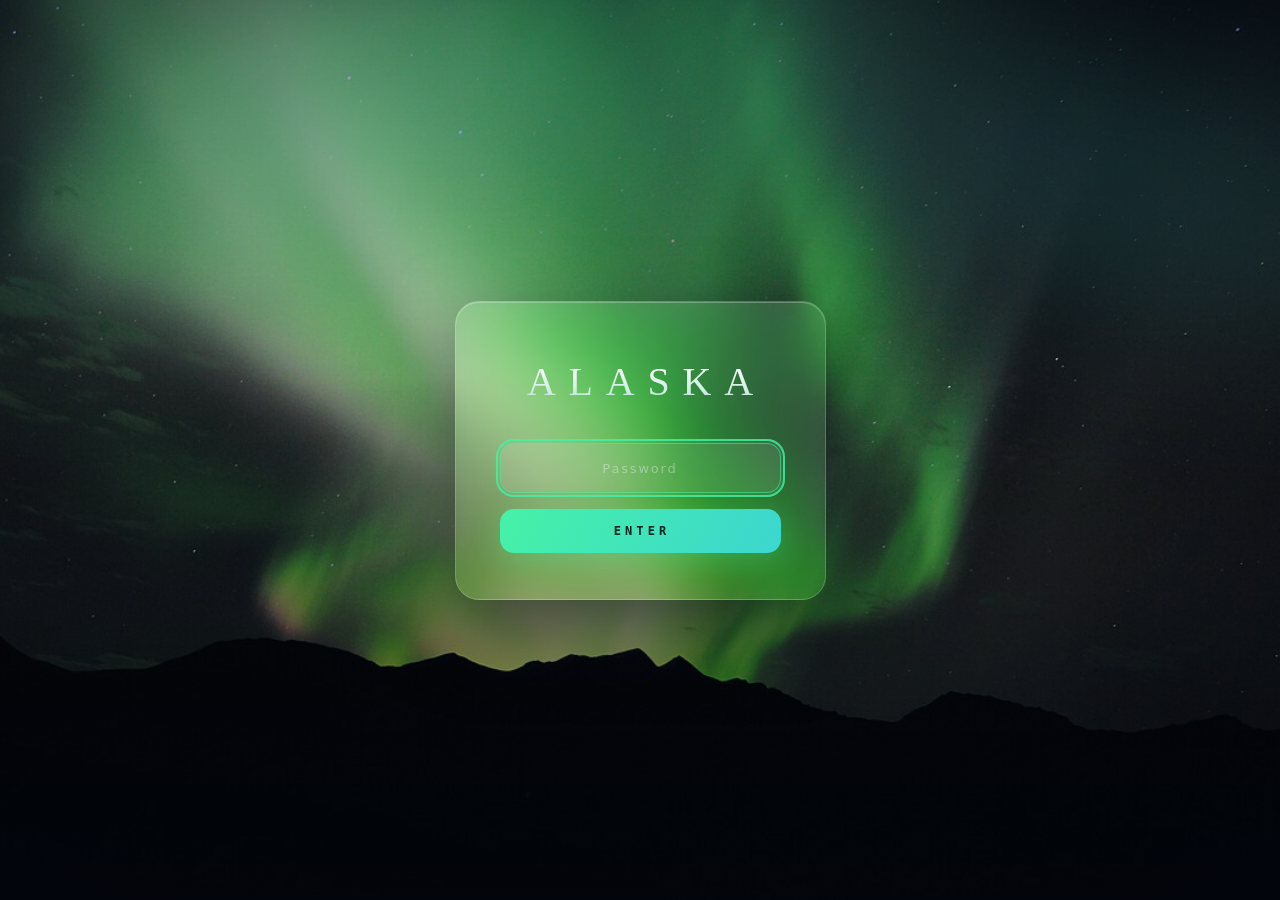
<file: fieldguide.html>
<!DOCTYPE html>
<html class="staticrypt-html" lang="en">
    <head>
        <meta charset="utf-8" />
        <title>ALASKA</title>
        <meta name="viewport" content="width=device-width, initial-scale=1" />
        <link
            rel="icon"
            href="data:image/svg+xml,%3Csvg xmlns='http://www.w3.org/2000/svg' viewBox='0 0 64 64'%3E%3Crect width='64' height='64' rx='14' fill='%23071022'/%3E%3Cpath d='M8 46 L26 19 L34 31 L42 24 L56 46 Z' fill='%2346f2a6'/%3E%3C/svg%3E"
        />

        <!-- do not cache this page -->
        <meta http-equiv="cache-control" content="max-age=0" />
        <meta http-equiv="cache-control" content="no-cache" />
        <meta http-equiv="expires" content="0" />
        <meta http-equiv="expires" content="Tue, 01 Jan 1980 1:00:00 GMT" />
        <meta http-equiv="pragma" content="no-cache" />

        <style>
            :root {
                --night: #030710;
                --aurora-green: #46f2a6;
                --aurora-teal: #3cd6d0;
                --ice-text: #eef6f3;
                --display: "Didot", "Bodoni 72", "Playfair Display", Georgia, "Songti SC", serif;
                --mono: ui-monospace, "SF Mono", "Menlo", "Consolas", monospace;
                --sans: -apple-system, system-ui, "PingFang SC", sans-serif;
            }
            * {
                box-sizing: border-box;
            }
            .staticrypt-html {
                height: 100%;
            }
            .staticrypt-body {
                min-height: 100vh;
                min-height: 100svh;
                margin: 0;
                background: var(--night);
                color: var(--ice-text);
                font-family: var(--sans);
                -webkit-font-smoothing: antialiased;
                display: flex;
                align-items: center;
                justify-content: center;
                padding: 24px 18px;
            }

            /* ---------- scene: photo, scrim, living aurora glow ---------- */
            .scene {
                position: fixed;
                inset: 0;
                overflow: hidden;
                pointer-events: none;
            }
            .photo {
                position: absolute;
                inset: -5%;
                background: url("img/aurora-alaska-range.jpg") center / cover no-repeat;
                animation: kenburns 42s ease-in-out infinite alternate;
                will-change: transform;
            }
            @keyframes kenburns {
                from {
                    transform: scale(1);
                }
                to {
                    transform: scale(1.09) translateY(-1.5%);
                }
            }
            .scrim {
                position: absolute;
                inset: 0;
                background: linear-gradient(180deg, rgba(3, 7, 16, 0.5), rgba(3, 7, 16, 0.18) 42%, rgba(3, 7, 16, 0.66)),
                    radial-gradient(120% 90% at 50% 50%, transparent 55%, rgba(3, 7, 16, 0.55));
            }
            .aur {
                position: absolute;
                border-radius: 50%;
                filter: blur(70px);
                mix-blend-mode: screen;
                will-change: transform, opacity;
            }
            .aur-1 {
                width: 110vmax;
                height: 32vmax;
                left: -22vmax;
                top: -8vmax;
                background: radial-gradient(closest-side, rgba(70, 242, 166, 0.26), transparent);
                transform: rotate(-14deg);
                animation: drift-1 24s ease-in-out infinite alternate;
            }
            .aur-2 {
                width: 85vmax;
                height: 28vmax;
                right: -28vmax;
                top: 0;
                background: radial-gradient(closest-side, rgba(60, 214, 208, 0.2), transparent);
                transform: rotate(10deg);
                animation: drift-2 32s ease-in-out infinite alternate;
            }
            @keyframes drift-1 {
                to {
                    transform: rotate(-7deg) translate(7vmax, 4vmax) scaleY(1.3);
                    opacity: 0.65;
                }
            }
            @keyframes drift-2 {
                to {
                    transform: rotate(15deg) translate(-9vmax, 5vmax) scaleY(0.8);
                    opacity: 0.7;
                }
            }

            /* ---------- glass card ---------- */
            .card {
                position: relative;
                z-index: 5;
                width: min(400px, 100%);
                padding: 56px 44px 46px;
                text-align: center;
                background: linear-gradient(165deg, rgba(255, 255, 255, 0.14), rgba(255, 255, 255, 0.04));
                -webkit-backdrop-filter: blur(22px) saturate(150%);
                backdrop-filter: blur(22px) saturate(150%);
                border: 1px solid rgba(255, 255, 255, 0.18);
                border-radius: 24px;
                box-shadow: 0 30px 80px rgba(2, 6, 16, 0.6), inset 0 1px 0 rgba(255, 255, 255, 0.25);
                animation: rise 0.9s cubic-bezier(0.2, 0.7, 0.2, 1) both;
            }
            @keyframes rise {
                from {
                    opacity: 0;
                    transform: translateY(22px);
                }
                to {
                    opacity: 1;
                    transform: none;
                }
            }
            h1 {
                font-family: var(--display);
                font-weight: 400;
                font-size: clamp(30px, 7.5vw, 40px);
                letter-spacing: 0.32em;
                padding-left: 0.32em; /* recenter tracked uppercase */
                white-space: nowrap; /* background-clip:text turns overflowing glyphs invisible */
                margin: 0 0 38px;
                background: linear-gradient(180deg, #ffffff 15%, #b6e6d2 95%);
                -webkit-background-clip: text;
                background-clip: text;
                color: transparent;
            }
            .staticrypt-password-container {
                position: relative;
            }
            input#staticrypt-password {
                width: 100%;
                padding: 15px 44px;
                text-align: center;
                font-family: var(--mono);
                font-size: 15px;
                letter-spacing: 0.06em;
                color: var(--ice-text);
                background: rgba(255, 255, 255, 0.08);
                border: 1px solid rgba(255, 255, 255, 0.16);
                border-radius: 14px;
                outline: 0;
                transition: border-color 0.25s, box-shadow 0.25s, background-color 0.25s;
            }
            input#staticrypt-password:focus {
                border-color: rgba(70, 242, 166, 0.55);
                background: rgba(255, 255, 255, 0.11);
                box-shadow: 0 0 0 4px rgba(70, 242, 166, 0.12);
            }
            input#staticrypt-password::placeholder {
                color: rgba(238, 246, 243, 0.4);
                font-family: var(--sans);
                letter-spacing: 0.14em;
                font-size: 13px;
            }
            .staticrypt-toggle-password-visibility {
                cursor: pointer;
                height: 16px;
                width: 16px;
                padding: 14px;
                position: absolute;
                right: 2px;
                top: 50%;
                transform: translateY(-50%);
                filter: invert(1);
                opacity: 0.35;
                transition: opacity 0.2s;
            }
            .staticrypt-toggle-password-visibility:hover {
                opacity: 0.7;
            }
            label.staticrypt-remember {
                display: none !important; /* stays checked invisibly — cross-page unlock keeps working */
            }
            .staticrypt-decrypt-button {
                width: 100%;
                margin-top: 16px;
                padding: 15px;
                border: 0;
                border-radius: 14px;
                cursor: pointer;
                font-family: var(--mono);
                font-size: 12px;
                font-weight: 600;
                letter-spacing: 0.34em;
                text-indent: 0.34em; /* recenter tracked uppercase */
                text-transform: uppercase;
                color: #04231a;
                background: linear-gradient(120deg, var(--aurora-green), var(--aurora-teal));
                box-shadow: 0 8px 30px rgba(70, 242, 166, 0.3);
                transition: filter 0.2s, box-shadow 0.2s, transform 0.2s;
            }
            .staticrypt-decrypt-button:hover,
            .staticrypt-decrypt-button:focus {
                filter: brightness(1.08);
                box-shadow: 0 10px 38px rgba(70, 242, 166, 0.45);
                transform: translateY(-1px);
            }
            .staticrypt-decrypt-button:focus-visible,
            input#staticrypt-password:focus-visible {
                outline: 2px solid rgba(70, 242, 166, 0.8);
                outline-offset: 2px;
            }
            #staticrypt-error {
                margin: 18px 0 0;
                font-size: 12.5px;
                letter-spacing: 0.02em;
                color: #ffb38a;
            }

            .hidden {
                display: none !important;
            }
            .staticrypt-spinner-container {
                position: fixed;
                inset: 0;
                display: flex;
                align-items: center;
                justify-content: center;
                background: var(--night);
                z-index: 10;
            }
            .staticrypt-spinner {
                width: 1.8rem;
                height: 1.8rem;
                border: 0.22em solid rgba(255, 255, 255, 0.12);
                border-right-color: var(--aurora-green);
                border-radius: 50%;
                animation: spinner-border 0.8s linear infinite;
            }
            @keyframes spinner-border {
                100% {
                    transform: rotate(360deg);
                }
            }

            @media (prefers-reduced-motion: reduce) {
                .photo,
                .aur,
                .card {
                    animation: none;
                }
                .staticrypt-spinner {
                    animation-duration: 2.4s;
                }
            }
            @media (max-width: 420px) {
                .card {
                    padding: 46px 28px 36px;
                }
            }
        </style>
    </head>

    <body class="staticrypt-body">
        <div id="staticrypt_loading" class="staticrypt-spinner-container">
            <div class="staticrypt-spinner"></div>
        </div>

        <main id="staticrypt_content" class="hidden">
            <div class="scene" aria-hidden="true">
                <div class="photo"></div>
                <div class="scrim"></div>
                <div class="aur aur-1"></div>
                <div class="aur aur-2"></div>
            </div>

            <div class="card">
                <h1>ALASKA</h1>

                <form id="staticrypt-form" action="#" method="post">
                    <input type="text" name="username" value="alaska" autocomplete="username" hidden />
                    <div class="staticrypt-password-container">
                        <input
                            id="staticrypt-password"
                            type="password"
                            name="password"
                            placeholder="Password"
                            autocomplete="current-password"
                            autofocus
                        />
                        <img
                            class="staticrypt-toggle-password-visibility"
                            alt="Show password"
                            title="Show password"
                            src="[data-uri]"
                        />
                    </div>

                    <label id="staticrypt-remember-label" class="staticrypt-remember hidden">
                        <input id="staticrypt-remember" type="checkbox" name="remember" checked />
                        Remember me
                    </label>

                    <input type="submit" class="staticrypt-decrypt-button" value="Enter" />
                </form>

                <p id="staticrypt-error" class="hidden">Wrong password — check the hyphens and try again.</p>
            </div>
        </main>

        <script>
            // these variables will be filled when generating the file - the template format is 'variable_name'
            const staticryptInitiator = ((function(){
  const exports = {};
  const cryptoEngine = ((function(){
  const exports = {};
  const { subtle } = crypto;

const IV_BITS = 16 * 8;
const HEX_BITS = 4;
const ENCRYPTION_ALGO = "AES-CBC";

/**
 * Translates between utf8 encoded hexadecimal strings
 * and Uint8Array bytes.
 */
const HexEncoder = {
    /**
     * hex string -> bytes
     * @param {string} hexString
     * @returns {Uint8Array}
     */
    parse: function (hexString) {
        if (hexString.length % 2 !== 0) throw "Invalid hexString";
        const arrayBuffer = new Uint8Array(hexString.length / 2);

        for (let i = 0; i < hexString.length; i += 2) {
            const byteValue = parseInt(hexString.substring(i, i + 2), 16);
            if (isNaN(byteValue)) {
                throw "Invalid hexString";
            }
            arrayBuffer[i / 2] = byteValue;
        }
        return arrayBuffer;
    },

    /**
     * bytes -> hex string
     * @param {Uint8Array} bytes
     * @returns {string}
     */
    stringify: function (bytes) {
        const hexBytes = [];

        for (let i = 0; i < bytes.length; ++i) {
            let byteString = bytes[i].toString(16);
            if (byteString.length < 2) {
                byteString = "0" + byteString;
            }
            hexBytes.push(byteString);
        }
        return hexBytes.join("");
    },
};

/**
 * Translates between utf8 strings and Uint8Array bytes.
 */
const UTF8Encoder = {
    parse: function (str) {
        return new TextEncoder().encode(str);
    },

    stringify: function (bytes) {
        return new TextDecoder().decode(bytes);
    },
};

/**
 * Salt and encrypt a msg with a password.
 */
async function encrypt(msg, hashedPassword) {
    // Must be 16 bytes, unpredictable, and preferably cryptographically random. However, it need not be secret.
    // https://developer.mozilla.org/en-US/docs/Web/API/SubtleCrypto/encrypt#parameters
    const iv = crypto.getRandomValues(new Uint8Array(IV_BITS / 8));

    const key = await subtle.importKey("raw", HexEncoder.parse(hashedPassword), ENCRYPTION_ALGO, false, ["encrypt"]);

    const encrypted = await subtle.encrypt(
        {
            name: ENCRYPTION_ALGO,
            iv: iv,
        },
        key,
        UTF8Encoder.parse(msg)
    );

    // iv will be 32 hex characters, we prepend it to the ciphertext for use in decryption
    return HexEncoder.stringify(iv) + HexEncoder.stringify(new Uint8Array(encrypted));
}
exports.encrypt = encrypt;

/**
 * Decrypt a salted msg using a password.
 *
 * @param {string} encryptedMsg
 * @param {string} hashedPassword
 * @returns {Promise<string>}
 */
async function decrypt(encryptedMsg, hashedPassword) {
    const ivLength = IV_BITS / HEX_BITS;
    const iv = HexEncoder.parse(encryptedMsg.substring(0, ivLength));
    const encrypted = encryptedMsg.substring(ivLength);

    const key = await subtle.importKey("raw", HexEncoder.parse(hashedPassword), ENCRYPTION_ALGO, false, ["decrypt"]);

    const outBuffer = await subtle.decrypt(
        {
            name: ENCRYPTION_ALGO,
            iv: iv,
        },
        key,
        HexEncoder.parse(encrypted)
    );

    return UTF8Encoder.stringify(new Uint8Array(outBuffer));
}
exports.decrypt = decrypt;

/**
 * Salt and hash the password so it can be stored in localStorage without opening a password reuse vulnerability.
 *
 * @param {string} password
 * @param {string} salt
 * @returns {Promise<string>}
 */
async function hashPassword(password, salt) {
    // we hash the password in multiple steps, each adding more iterations. This is because we used to allow less
    // iterations, so for backward compatibility reasons, we need to support going from that to more iterations.
    let hashedPassword = await hashLegacyRound(password, salt);

    hashedPassword = await hashSecondRound(hashedPassword, salt);

    return hashThirdRound(hashedPassword, salt);
}
exports.hashPassword = hashPassword;

/**
 * This hashes the password with 1k iterations. This is a low number, we need this function to support backwards
 * compatibility.
 *
 * @param {string} password
 * @param {string} salt
 * @returns {Promise<string>}
 */
function hashLegacyRound(password, salt) {
    return pbkdf2(password, salt, 1000, "SHA-1");
}
exports.hashLegacyRound = hashLegacyRound;

/**
 * Add a second round of iterations. This is because we used to use 1k, so for backwards compatibility with
 * remember-me/autodecrypt links, we need to support going from that to more iterations.
 *
 * @param hashedPassword
 * @param salt
 * @returns {Promise<string>}
 */
function hashSecondRound(hashedPassword, salt) {
    return pbkdf2(hashedPassword, salt, 14000, "SHA-256");
}
exports.hashSecondRound = hashSecondRound;

/**
 * Add a third round of iterations to bring total number to 600k. This is because we used to use 1k, then 15k, so for
 * backwards compatibility with remember-me/autodecrypt links, we need to support going from that to more iterations.
 *
 * @param hashedPassword
 * @param salt
 * @returns {Promise<string>}
 */
function hashThirdRound(hashedPassword, salt) {
    return pbkdf2(hashedPassword, salt, 585000, "SHA-256");
}
exports.hashThirdRound = hashThirdRound;

/**
 * Salt and hash the password so it can be stored in localStorage without opening a password reuse vulnerability.
 *
 * @param {string} password
 * @param {string} salt
 * @param {int} iterations
 * @param {string} hashAlgorithm
 * @returns {Promise<string>}
 */
async function pbkdf2(password, salt, iterations, hashAlgorithm) {
    const key = await subtle.importKey("raw", UTF8Encoder.parse(password), "PBKDF2", false, ["deriveBits"]);

    const keyBytes = await subtle.deriveBits(
        {
            name: "PBKDF2",
            hash: hashAlgorithm,
            iterations,
            salt: UTF8Encoder.parse(salt),
        },
        key,
        256
    );

    return HexEncoder.stringify(new Uint8Array(keyBytes));
}

function generateRandomSalt() {
    const bytes = crypto.getRandomValues(new Uint8Array(128 / 8));

    return HexEncoder.stringify(new Uint8Array(bytes));
}
exports.generateRandomSalt = generateRandomSalt;

async function signMessage(hashedPassword, message) {
    const key = await subtle.importKey(
        "raw",
        HexEncoder.parse(hashedPassword),
        {
            name: "HMAC",
            hash: "SHA-256",
        },
        false,
        ["sign"]
    );
    const signature = await subtle.sign("HMAC", key, UTF8Encoder.parse(message));

    return HexEncoder.stringify(new Uint8Array(signature));
}
exports.signMessage = signMessage;

function getRandomAlphanum() {
    const possibleCharacters = "abcdefghijklmnopqrstuvwxyzABCDEFGHIJKLMNOPQRSTUVWXYZ0123456789";

    let byteArray;
    let parsedInt;

    // Keep generating new random bytes until we get a value that falls
    // within a range that can be evenly divided by possibleCharacters.length
    do {
        byteArray = crypto.getRandomValues(new Uint8Array(1));
        // extract the lowest byte to get an int from 0 to 255 (probably unnecessary, since we're only generating 1 byte)
        parsedInt = byteArray[0] & 0xff;
    } while (parsedInt >= 256 - (256 % possibleCharacters.length));

    // Take the modulo of the parsed integer to get a random number between 0 and totalLength - 1
    const randomIndex = parsedInt % possibleCharacters.length;

    return possibleCharacters[randomIndex];
}

/**
 * Generate a random string of a given length.
 *
 * @param {int} length
 * @returns {string}
 */
function generateRandomString(length) {
    let randomString = "";

    for (let i = 0; i < length; i++) {
        randomString += getRandomAlphanum();
    }

    return randomString;
}
exports.generateRandomString = generateRandomString;

  return exports;
})());
const codec = ((function(){
  const exports = {};
  /**
 * Initialize the codec with the provided cryptoEngine - this return functions to encode and decode messages.
 *
 * @param cryptoEngine - the engine to use for encryption / decryption
 */
function init(cryptoEngine) {
    const exports = {};

    /**
     * Top-level function for encoding a message.
     * Includes password hashing, encryption, and signing.
     *
     * @param {string} msg
     * @param {string} password
     * @param {string} salt
     *
     * @returns {string} The encoded text
     */
    async function encode(msg, password, salt) {
        const hashedPassword = await cryptoEngine.hashPassword(password, salt);

        const encrypted = await cryptoEngine.encrypt(msg, hashedPassword);

        // we use the hashed password in the HMAC because this is effectively what will be used a password (so we can store
        // it in localStorage safely, we don't use the clear text password)
        const hmac = await cryptoEngine.signMessage(hashedPassword, encrypted);

        return hmac + encrypted;
    }
    exports.encode = encode;

    /**
     * Encode using a password that has already been hashed. This is useful to encode multiple messages in a row, that way
     * we don't need to hash the password multiple times.
     *
     * @param {string} msg
     * @param {string} hashedPassword
     *
     * @returns {string} The encoded text
     */
    async function encodeWithHashedPassword(msg, hashedPassword) {
        const encrypted = await cryptoEngine.encrypt(msg, hashedPassword);

        // we use the hashed password in the HMAC because this is effectively what will be used a password (so we can store
        // it in localStorage safely, we don't use the clear text password)
        const hmac = await cryptoEngine.signMessage(hashedPassword, encrypted);

        return hmac + encrypted;
    }
    exports.encodeWithHashedPassword = encodeWithHashedPassword;

    /**
     * Top-level function for decoding a message.
     * Includes signature check and decryption.
     *
     * @param {string} signedMsg
     * @param {string} hashedPassword
     * @param {string} salt
     * @param {int} backwardCompatibleAttempt
     * @param {string} originalPassword
     *
     * @returns {Object} {success: true, decoded: string} | {success: false, message: string}
     */
    async function decode(signedMsg, hashedPassword, salt, backwardCompatibleAttempt = 0, originalPassword = "") {
        const encryptedHMAC = signedMsg.substring(0, 64);
        const encryptedMsg = signedMsg.substring(64);
        const decryptedHMAC = await cryptoEngine.signMessage(hashedPassword, encryptedMsg);

        if (decryptedHMAC !== encryptedHMAC) {
            // we have been raising the number of iterations in the hashing algorithm multiple times, so to support the old
            // remember-me/autodecrypt links we need to try bringing the old hashes up to speed.
            originalPassword = originalPassword || hashedPassword;
            if (backwardCompatibleAttempt === 0) {
                const updatedHashedPassword = await cryptoEngine.hashThirdRound(originalPassword, salt);

                return decode(signedMsg, updatedHashedPassword, salt, backwardCompatibleAttempt + 1, originalPassword);
            }
            if (backwardCompatibleAttempt === 1) {
                let updatedHashedPassword = await cryptoEngine.hashSecondRound(originalPassword, salt);
                updatedHashedPassword = await cryptoEngine.hashThirdRound(updatedHashedPassword, salt);

                return decode(signedMsg, updatedHashedPassword, salt, backwardCompatibleAttempt + 1, originalPassword);
            }

            return { success: false, message: "Signature mismatch" };
        }

        return {
            success: true,
            decoded: await cryptoEngine.decrypt(encryptedMsg, hashedPassword),
        };
    }
    exports.decode = decode;

    return exports;
}
exports.init = init;

  return exports;
})());
const decode = codec.init(cryptoEngine).decode;

/**
 * Initialize the staticrypt module, that exposes functions callbable by the password_template.
 *
 * @param {{
 *  staticryptEncryptedMsgUniqueVariableName: string,
 *  isRememberEnabled: boolean,
 *  rememberDurationInDays: number,
 *  staticryptSaltUniqueVariableName: string,
 * }} staticryptConfig - object of data that is stored on the password_template at encryption time.
 *
 * @param {{
 *  rememberExpirationKey: string,
 *  rememberPassphraseKey: string,
 *  replaceHtmlCallback: function,
 *  clearLocalStorageCallback: function,
 * }} templateConfig - object of data that can be configured by a custom password_template.
 */
function init(staticryptConfig, templateConfig) {
    const exports = {};

    /**
     * Decrypt our encrypted page, replace the whole HTML.
     *
     * @param {string} hashedPassword
     * @returns {Promise<boolean>}
     */
    async function decryptAndReplaceHtml(hashedPassword) {
        const { staticryptEncryptedMsgUniqueVariableName, staticryptSaltUniqueVariableName } = staticryptConfig;
        const { replaceHtmlCallback } = templateConfig;

        const result = await decode(
            staticryptEncryptedMsgUniqueVariableName,
            hashedPassword,
            staticryptSaltUniqueVariableName
        );
        if (!result.success) {
            return false;
        }
        const plainHTML = result.decoded;

        // if the user configured a callback call it, otherwise just replace the whole HTML
        if (typeof replaceHtmlCallback === "function") {
            replaceHtmlCallback(plainHTML);
        } else {
            document.write(plainHTML);
            document.close();
        }

        return true;
    }

    /**
     * Attempt to decrypt the page and replace the whole HTML.
     *
     * @param {string} password
     * @param {boolean} isRememberChecked
     *
     * @returns {Promise<{isSuccessful: boolean, hashedPassword?: string}>} - we return an object, so that if we want to
     *   expose more information in the future we can do it without breaking the password_template
     */
    async function handleDecryptionOfPage(password, isRememberChecked) {
        const { staticryptSaltUniqueVariableName } = staticryptConfig;

        // decrypt and replace the whole page
        const hashedPassword = await cryptoEngine.hashPassword(password, staticryptSaltUniqueVariableName);
        return handleDecryptionOfPageFromHash(hashedPassword, isRememberChecked);
    }
    exports.handleDecryptionOfPage = handleDecryptionOfPage;

    async function handleDecryptionOfPageFromHash(hashedPassword, isRememberChecked) {
        const { isRememberEnabled, rememberDurationInDays } = staticryptConfig;
        const { rememberExpirationKey, rememberPassphraseKey } = templateConfig;

        const isDecryptionSuccessful = await decryptAndReplaceHtml(hashedPassword);

        if (!isDecryptionSuccessful) {
            return {
                isSuccessful: false,
                hashedPassword,
            };
        }

        // remember the hashedPassword and set its expiration if necessary
        if (isRememberEnabled && isRememberChecked) {
            window.localStorage.setItem(rememberPassphraseKey, hashedPassword);

            // set the expiration if the duration isn't 0 (meaning no expiration)
            if (rememberDurationInDays > 0) {
                window.localStorage.setItem(
                    rememberExpirationKey,
                    (new Date().getTime() + rememberDurationInDays * 24 * 60 * 60 * 1000).toString()
                );
            }
        }

        return {
            isSuccessful: true,
            hashedPassword,
        };
    }
    exports.handleDecryptionOfPageFromHash = handleDecryptionOfPageFromHash;

    /**
     * Clear localstorage from staticrypt related values
     */
    function clearLocalStorage() {
        const { clearLocalStorageCallback, rememberExpirationKey, rememberPassphraseKey } = templateConfig;

        if (typeof clearLocalStorageCallback === "function") {
            clearLocalStorageCallback();
        } else {
            localStorage.removeItem(rememberPassphraseKey);
            localStorage.removeItem(rememberExpirationKey);
        }
    }

    async function handleDecryptOnLoad() {
        let isSuccessful = await decryptOnLoadFromUrl();

        if (!isSuccessful) {
            isSuccessful = await decryptOnLoadFromRememberMe();
        }

        return { isSuccessful };
    }
    exports.handleDecryptOnLoad = handleDecryptOnLoad;

    /**
     * Clear storage if we are logging out
     *
     * @returns {boolean} - whether we logged out
     */
    function logoutIfNeeded() {
        const logoutKey = "staticrypt_logout";

        // handle logout through query param
        const queryParams = new URLSearchParams(window.location.search);
        if (queryParams.has(logoutKey)) {
            clearLocalStorage();
            return true;
        }

        // handle logout through URL fragment
        const hash = window.location.hash.substring(1);
        if (hash.includes(logoutKey)) {
            clearLocalStorage();
            return true;
        }

        return false;
    }

    /**
     * To be called on load: check if we want to try to decrypt and replace the HTML with the decrypted content, and
     * try to do it if needed.
     *
     * @returns {Promise<boolean>} true if we derypted and replaced the whole page, false otherwise
     */
    async function decryptOnLoadFromRememberMe() {
        const { rememberDurationInDays } = staticryptConfig;
        const { rememberExpirationKey, rememberPassphraseKey } = templateConfig;

        // if we are login out, terminate
        if (logoutIfNeeded()) {
            return false;
        }

        // if there is expiration configured, check if we're not beyond the expiration
        if (rememberDurationInDays && rememberDurationInDays > 0) {
            const expiration = localStorage.getItem(rememberExpirationKey),
                isExpired = expiration && new Date().getTime() > parseInt(expiration);

            if (isExpired) {
                clearLocalStorage();
                return false;
            }
        }

        const hashedPassword = localStorage.getItem(rememberPassphraseKey);

        if (hashedPassword) {
            // try to decrypt
            const isDecryptionSuccessful = await decryptAndReplaceHtml(hashedPassword);

            // if the decryption is unsuccessful the password might be wrong - silently clear the saved data and let
            // the user fill the password form again
            if (!isDecryptionSuccessful) {
                clearLocalStorage();
                return false;
            }

            return true;
        }

        return false;
    }

    async function decryptOnLoadFromUrl() {
        const passwordKey = "staticrypt_pwd";
        const rememberMeKey = "remember_me";

        // try to get the password from the query param (for backward compatibility - we now want to avoid this method,
        // since it sends the hashed password to the server which isn't needed)
        const queryParams = new URLSearchParams(window.location.search);
        const hashedPasswordQuery = queryParams.get(passwordKey);
        const rememberMeQuery = queryParams.get(rememberMeKey);

        const urlFragment = window.location.hash.substring(1);
        // get the password from the url fragment
        const hashedPasswordRegexMatch = urlFragment.match(new RegExp(passwordKey + "=([^&]*)"));
        const hashedPasswordFragment = hashedPasswordRegexMatch ? hashedPasswordRegexMatch[1] : null;
        const rememberMeFragment = urlFragment.includes(rememberMeKey);

        const hashedPassword = hashedPasswordFragment || hashedPasswordQuery;
        const rememberMe = rememberMeFragment || rememberMeQuery;

        if (hashedPassword) {
            return handleDecryptionOfPageFromHash(hashedPassword, rememberMe);
        }

        return false;
    }

    return exports;
}
exports.init = init;

  return exports;
})());
            const isRememberEnabled = true,
                staticryptConfig = {"staticryptEncryptedMsgUniqueVariableName":"[base64]","isRememberEnabled":true,"rememberDurationInDays":30,"staticryptSaltUniqueVariableName":"ec08b0a389804e9bf2bbc281a227d749"};
            const templateToggleAltShow = "Show password",
                templateToggleAltHide = "Hide password";

            const templateConfig = {
                rememberExpirationKey: "staticrypt_expiration",
                rememberPassphraseKey: "staticrypt_passphrase",
                replaceHtmlCallback: null,
                clearLocalStorageCallback: null,
            };

            const staticrypt = staticryptInitiator.init(staticryptConfig, templateConfig);

            window.onload = async function () {
                const { isSuccessful } = await staticrypt.handleDecryptOnLoad();
                if (!isSuccessful) {
                    document.getElementById("staticrypt_loading").classList.add("hidden");
                    document.getElementById("staticrypt_content").classList.remove("hidden");
                    document.getElementById("staticrypt-password").focus();
                    // remember-me stays enabled but invisible — the checkbox is pre-checked
                }
            };

            // toggle password visibility (icons from FontAwesome)
            const toggleIcon = document.querySelector(".staticrypt-toggle-password-visibility");
            const imgSrcEyeClosed = toggleIcon.src;
            const imgSrcEyeOpened =
                "[data-uri]";
            toggleIcon.addEventListener("click", function () {
                const passwordInput = document.getElementById("staticrypt-password");
                if (passwordInput.type === "password") {
                    passwordInput.type = "text";
                    toggleIcon.src = imgSrcEyeOpened;
                    toggleIcon.alt = templateToggleAltHide;
                    toggleIcon.title = templateToggleAltHide;
                } else {
                    passwordInput.type = "password";
                    toggleIcon.src = imgSrcEyeClosed;
                    toggleIcon.alt = templateToggleAltShow;
                    toggleIcon.title = templateToggleAltShow;
                }
            });

            // handle password form submission — show inline error instead of alert()
            document.getElementById("staticrypt-form").addEventListener("submit", async function (e) {
                e.preventDefault();
                const password = document.getElementById("staticrypt-password").value,
                    isRememberChecked = document.getElementById("staticrypt-remember").checked;
                const { isSuccessful } = await staticrypt.handleDecryptionOfPage(password, isRememberChecked);
                if (!isSuccessful) {
                    document.getElementById("staticrypt-error").classList.remove("hidden");
                    document.getElementById("staticrypt-password").select();
                }
            });
        </script>
    </body>
</html>
</file>
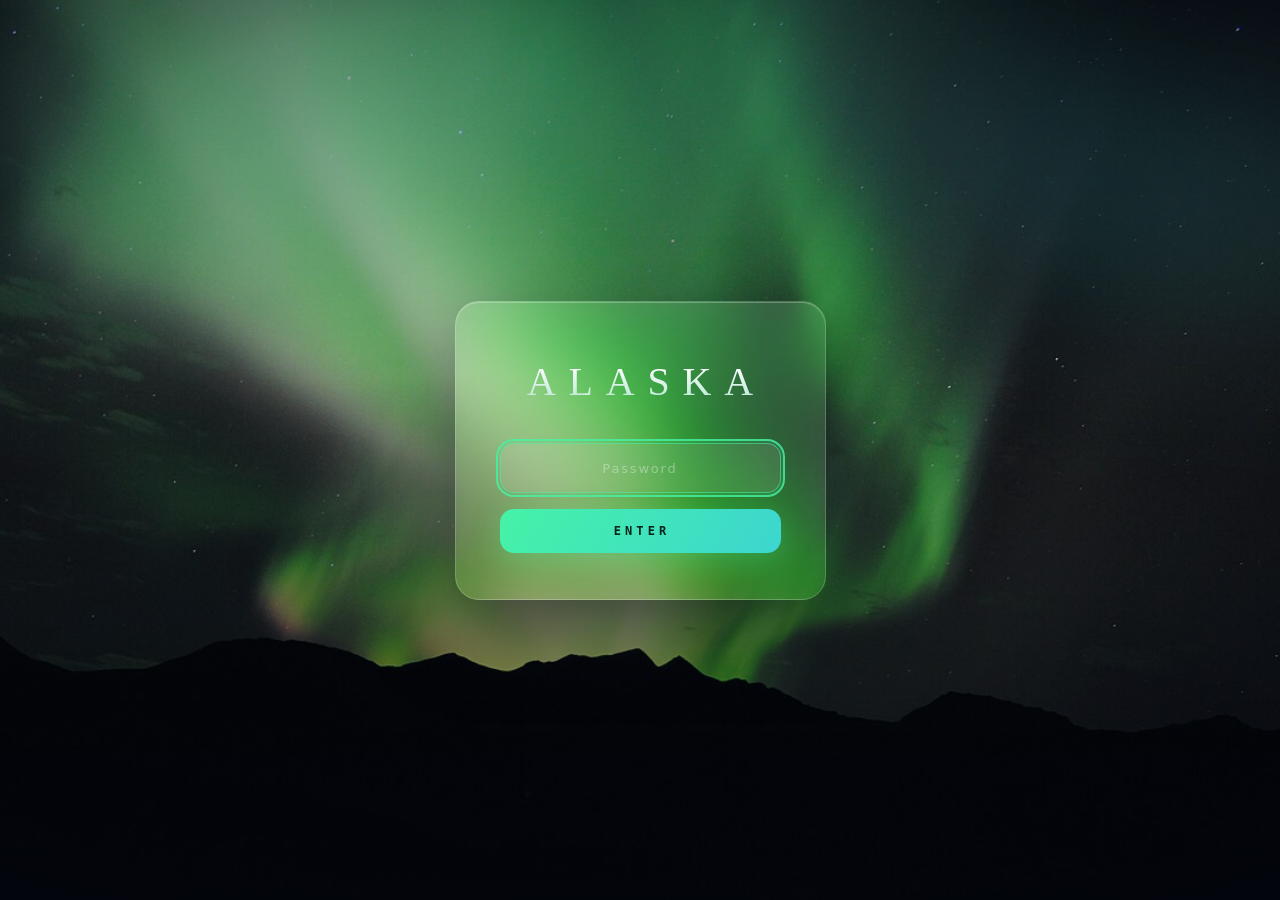
<file: hotels.html>
<!DOCTYPE html>
<html class="staticrypt-html" lang="en">
    <head>
        <meta charset="utf-8" />
        <title>ALASKA</title>
        <meta name="viewport" content="width=device-width, initial-scale=1" />
        <link
            rel="icon"
            href="data:image/svg+xml,%3Csvg xmlns='http://www.w3.org/2000/svg' viewBox='0 0 64 64'%3E%3Crect width='64' height='64' rx='14' fill='%23071022'/%3E%3Cpath d='M8 46 L26 19 L34 31 L42 24 L56 46 Z' fill='%2346f2a6'/%3E%3C/svg%3E"
        />

        <!-- do not cache this page -->
        <meta http-equiv="cache-control" content="max-age=0" />
        <meta http-equiv="cache-control" content="no-cache" />
        <meta http-equiv="expires" content="0" />
        <meta http-equiv="expires" content="Tue, 01 Jan 1980 1:00:00 GMT" />
        <meta http-equiv="pragma" content="no-cache" />

        <style>
            :root {
                --night: #030710;
                --aurora-green: #46f2a6;
                --aurora-teal: #3cd6d0;
                --ice-text: #eef6f3;
                --display: "Didot", "Bodoni 72", "Playfair Display", Georgia, "Songti SC", serif;
                --mono: ui-monospace, "SF Mono", "Menlo", "Consolas", monospace;
                --sans: -apple-system, system-ui, "PingFang SC", sans-serif;
            }
            * {
                box-sizing: border-box;
            }
            .staticrypt-html {
                height: 100%;
            }
            .staticrypt-body {
                min-height: 100vh;
                min-height: 100svh;
                margin: 0;
                background: var(--night);
                color: var(--ice-text);
                font-family: var(--sans);
                -webkit-font-smoothing: antialiased;
                display: flex;
                align-items: center;
                justify-content: center;
                padding: 24px 18px;
            }

            /* ---------- scene: photo, scrim, living aurora glow ---------- */
            .scene {
                position: fixed;
                inset: 0;
                overflow: hidden;
                pointer-events: none;
            }
            .photo {
                position: absolute;
                inset: -5%;
                background: url("img/aurora-alaska-range.jpg") center / cover no-repeat;
                animation: kenburns 42s ease-in-out infinite alternate;
                will-change: transform;
            }
            @keyframes kenburns {
                from {
                    transform: scale(1);
                }
                to {
                    transform: scale(1.09) translateY(-1.5%);
                }
            }
            .scrim {
                position: absolute;
                inset: 0;
                background: linear-gradient(180deg, rgba(3, 7, 16, 0.5), rgba(3, 7, 16, 0.18) 42%, rgba(3, 7, 16, 0.66)),
                    radial-gradient(120% 90% at 50% 50%, transparent 55%, rgba(3, 7, 16, 0.55));
            }
            .aur {
                position: absolute;
                border-radius: 50%;
                filter: blur(70px);
                mix-blend-mode: screen;
                will-change: transform, opacity;
            }
            .aur-1 {
                width: 110vmax;
                height: 32vmax;
                left: -22vmax;
                top: -8vmax;
                background: radial-gradient(closest-side, rgba(70, 242, 166, 0.26), transparent);
                transform: rotate(-14deg);
                animation: drift-1 24s ease-in-out infinite alternate;
            }
            .aur-2 {
                width: 85vmax;
                height: 28vmax;
                right: -28vmax;
                top: 0;
                background: radial-gradient(closest-side, rgba(60, 214, 208, 0.2), transparent);
                transform: rotate(10deg);
                animation: drift-2 32s ease-in-out infinite alternate;
            }
            @keyframes drift-1 {
                to {
                    transform: rotate(-7deg) translate(7vmax, 4vmax) scaleY(1.3);
                    opacity: 0.65;
                }
            }
            @keyframes drift-2 {
                to {
                    transform: rotate(15deg) translate(-9vmax, 5vmax) scaleY(0.8);
                    opacity: 0.7;
                }
            }

            /* ---------- glass card ---------- */
            .card {
                position: relative;
                z-index: 5;
                width: min(400px, 100%);
                padding: 56px 44px 46px;
                text-align: center;
                background: linear-gradient(165deg, rgba(255, 255, 255, 0.14), rgba(255, 255, 255, 0.04));
                -webkit-backdrop-filter: blur(22px) saturate(150%);
                backdrop-filter: blur(22px) saturate(150%);
                border: 1px solid rgba(255, 255, 255, 0.18);
                border-radius: 24px;
                box-shadow: 0 30px 80px rgba(2, 6, 16, 0.6), inset 0 1px 0 rgba(255, 255, 255, 0.25);
                animation: rise 0.9s cubic-bezier(0.2, 0.7, 0.2, 1) both;
            }
            @keyframes rise {
                from {
                    opacity: 0;
                    transform: translateY(22px);
                }
                to {
                    opacity: 1;
                    transform: none;
                }
            }
            h1 {
                font-family: var(--display);
                font-weight: 400;
                font-size: clamp(30px, 7.5vw, 40px);
                letter-spacing: 0.32em;
                padding-left: 0.32em; /* recenter tracked uppercase */
                white-space: nowrap; /* background-clip:text turns overflowing glyphs invisible */
                margin: 0 0 38px;
                background: linear-gradient(180deg, #ffffff 15%, #b6e6d2 95%);
                -webkit-background-clip: text;
                background-clip: text;
                color: transparent;
            }
            .staticrypt-password-container {
                position: relative;
            }
            input#staticrypt-password {
                width: 100%;
                padding: 15px 44px;
                text-align: center;
                font-family: var(--mono);
                font-size: 15px;
                letter-spacing: 0.06em;
                color: var(--ice-text);
                background: rgba(255, 255, 255, 0.08);
                border: 1px solid rgba(255, 255, 255, 0.16);
                border-radius: 14px;
                outline: 0;
                transition: border-color 0.25s, box-shadow 0.25s, background-color 0.25s;
            }
            input#staticrypt-password:focus {
                border-color: rgba(70, 242, 166, 0.55);
                background: rgba(255, 255, 255, 0.11);
                box-shadow: 0 0 0 4px rgba(70, 242, 166, 0.12);
            }
            input#staticrypt-password::placeholder {
                color: rgba(238, 246, 243, 0.4);
                font-family: var(--sans);
                letter-spacing: 0.14em;
                font-size: 13px;
            }
            .staticrypt-toggle-password-visibility {
                cursor: pointer;
                height: 16px;
                width: 16px;
                padding: 14px;
                position: absolute;
                right: 2px;
                top: 50%;
                transform: translateY(-50%);
                filter: invert(1);
                opacity: 0.35;
                transition: opacity 0.2s;
            }
            .staticrypt-toggle-password-visibility:hover {
                opacity: 0.7;
            }
            label.staticrypt-remember {
                display: none !important; /* stays checked invisibly — cross-page unlock keeps working */
            }
            .staticrypt-decrypt-button {
                width: 100%;
                margin-top: 16px;
                padding: 15px;
                border: 0;
                border-radius: 14px;
                cursor: pointer;
                font-family: var(--mono);
                font-size: 12px;
                font-weight: 600;
                letter-spacing: 0.34em;
                text-indent: 0.34em; /* recenter tracked uppercase */
                text-transform: uppercase;
                color: #04231a;
                background: linear-gradient(120deg, var(--aurora-green), var(--aurora-teal));
                box-shadow: 0 8px 30px rgba(70, 242, 166, 0.3);
                transition: filter 0.2s, box-shadow 0.2s, transform 0.2s;
            }
            .staticrypt-decrypt-button:hover,
            .staticrypt-decrypt-button:focus {
                filter: brightness(1.08);
                box-shadow: 0 10px 38px rgba(70, 242, 166, 0.45);
                transform: translateY(-1px);
            }
            .staticrypt-decrypt-button:focus-visible,
            input#staticrypt-password:focus-visible {
                outline: 2px solid rgba(70, 242, 166, 0.8);
                outline-offset: 2px;
            }
            #staticrypt-error {
                margin: 18px 0 0;
                font-size: 12.5px;
                letter-spacing: 0.02em;
                color: #ffb38a;
            }

            .hidden {
                display: none !important;
            }
            .staticrypt-spinner-container {
                position: fixed;
                inset: 0;
                display: flex;
                align-items: center;
                justify-content: center;
                background: var(--night);
                z-index: 10;
            }
            .staticrypt-spinner {
                width: 1.8rem;
                height: 1.8rem;
                border: 0.22em solid rgba(255, 255, 255, 0.12);
                border-right-color: var(--aurora-green);
                border-radius: 50%;
                animation: spinner-border 0.8s linear infinite;
            }
            @keyframes spinner-border {
                100% {
                    transform: rotate(360deg);
                }
            }

            @media (prefers-reduced-motion: reduce) {
                .photo,
                .aur,
                .card {
                    animation: none;
                }
                .staticrypt-spinner {
                    animation-duration: 2.4s;
                }
            }
            @media (max-width: 420px) {
                .card {
                    padding: 46px 28px 36px;
                }
            }
        </style>
    </head>

    <body class="staticrypt-body">
        <div id="staticrypt_loading" class="staticrypt-spinner-container">
            <div class="staticrypt-spinner"></div>
        </div>

        <main id="staticrypt_content" class="hidden">
            <div class="scene" aria-hidden="true">
                <div class="photo"></div>
                <div class="scrim"></div>
                <div class="aur aur-1"></div>
                <div class="aur aur-2"></div>
            </div>

            <div class="card">
                <h1>ALASKA</h1>

                <form id="staticrypt-form" action="#" method="post">
                    <input type="text" name="username" value="alaska" autocomplete="username" hidden />
                    <div class="staticrypt-password-container">
                        <input
                            id="staticrypt-password"
                            type="password"
                            name="password"
                            placeholder="Password"
                            autocomplete="current-password"
                            autofocus
                        />
                        <img
                            class="staticrypt-toggle-password-visibility"
                            alt="Show password"
                            title="Show password"
                            src="[data-uri]"
                        />
                    </div>

                    <label id="staticrypt-remember-label" class="staticrypt-remember hidden">
                        <input id="staticrypt-remember" type="checkbox" name="remember" checked />
                        Remember me
                    </label>

                    <input type="submit" class="staticrypt-decrypt-button" value="Enter" />
                </form>

                <p id="staticrypt-error" class="hidden">Wrong password — check the hyphens and try again.</p>
            </div>
        </main>

        <script>
            // these variables will be filled when generating the file - the template format is 'variable_name'
            const staticryptInitiator = ((function(){
  const exports = {};
  const cryptoEngine = ((function(){
  const exports = {};
  const { subtle } = crypto;

const IV_BITS = 16 * 8;
const HEX_BITS = 4;
const ENCRYPTION_ALGO = "AES-CBC";

/**
 * Translates between utf8 encoded hexadecimal strings
 * and Uint8Array bytes.
 */
const HexEncoder = {
    /**
     * hex string -> bytes
     * @param {string} hexString
     * @returns {Uint8Array}
     */
    parse: function (hexString) {
        if (hexString.length % 2 !== 0) throw "Invalid hexString";
        const arrayBuffer = new Uint8Array(hexString.length / 2);

        for (let i = 0; i < hexString.length; i += 2) {
            const byteValue = parseInt(hexString.substring(i, i + 2), 16);
            if (isNaN(byteValue)) {
                throw "Invalid hexString";
            }
            arrayBuffer[i / 2] = byteValue;
        }
        return arrayBuffer;
    },

    /**
     * bytes -> hex string
     * @param {Uint8Array} bytes
     * @returns {string}
     */
    stringify: function (bytes) {
        const hexBytes = [];

        for (let i = 0; i < bytes.length; ++i) {
            let byteString = bytes[i].toString(16);
            if (byteString.length < 2) {
                byteString = "0" + byteString;
            }
            hexBytes.push(byteString);
        }
        return hexBytes.join("");
    },
};

/**
 * Translates between utf8 strings and Uint8Array bytes.
 */
const UTF8Encoder = {
    parse: function (str) {
        return new TextEncoder().encode(str);
    },

    stringify: function (bytes) {
        return new TextDecoder().decode(bytes);
    },
};

/**
 * Salt and encrypt a msg with a password.
 */
async function encrypt(msg, hashedPassword) {
    // Must be 16 bytes, unpredictable, and preferably cryptographically random. However, it need not be secret.
    // https://developer.mozilla.org/en-US/docs/Web/API/SubtleCrypto/encrypt#parameters
    const iv = crypto.getRandomValues(new Uint8Array(IV_BITS / 8));

    const key = await subtle.importKey("raw", HexEncoder.parse(hashedPassword), ENCRYPTION_ALGO, false, ["encrypt"]);

    const encrypted = await subtle.encrypt(
        {
            name: ENCRYPTION_ALGO,
            iv: iv,
        },
        key,
        UTF8Encoder.parse(msg)
    );

    // iv will be 32 hex characters, we prepend it to the ciphertext for use in decryption
    return HexEncoder.stringify(iv) + HexEncoder.stringify(new Uint8Array(encrypted));
}
exports.encrypt = encrypt;

/**
 * Decrypt a salted msg using a password.
 *
 * @param {string} encryptedMsg
 * @param {string} hashedPassword
 * @returns {Promise<string>}
 */
async function decrypt(encryptedMsg, hashedPassword) {
    const ivLength = IV_BITS / HEX_BITS;
    const iv = HexEncoder.parse(encryptedMsg.substring(0, ivLength));
    const encrypted = encryptedMsg.substring(ivLength);

    const key = await subtle.importKey("raw", HexEncoder.parse(hashedPassword), ENCRYPTION_ALGO, false, ["decrypt"]);

    const outBuffer = await subtle.decrypt(
        {
            name: ENCRYPTION_ALGO,
            iv: iv,
        },
        key,
        HexEncoder.parse(encrypted)
    );

    return UTF8Encoder.stringify(new Uint8Array(outBuffer));
}
exports.decrypt = decrypt;

/**
 * Salt and hash the password so it can be stored in localStorage without opening a password reuse vulnerability.
 *
 * @param {string} password
 * @param {string} salt
 * @returns {Promise<string>}
 */
async function hashPassword(password, salt) {
    // we hash the password in multiple steps, each adding more iterations. This is because we used to allow less
    // iterations, so for backward compatibility reasons, we need to support going from that to more iterations.
    let hashedPassword = await hashLegacyRound(password, salt);

    hashedPassword = await hashSecondRound(hashedPassword, salt);

    return hashThirdRound(hashedPassword, salt);
}
exports.hashPassword = hashPassword;

/**
 * This hashes the password with 1k iterations. This is a low number, we need this function to support backwards
 * compatibility.
 *
 * @param {string} password
 * @param {string} salt
 * @returns {Promise<string>}
 */
function hashLegacyRound(password, salt) {
    return pbkdf2(password, salt, 1000, "SHA-1");
}
exports.hashLegacyRound = hashLegacyRound;

/**
 * Add a second round of iterations. This is because we used to use 1k, so for backwards compatibility with
 * remember-me/autodecrypt links, we need to support going from that to more iterations.
 *
 * @param hashedPassword
 * @param salt
 * @returns {Promise<string>}
 */
function hashSecondRound(hashedPassword, salt) {
    return pbkdf2(hashedPassword, salt, 14000, "SHA-256");
}
exports.hashSecondRound = hashSecondRound;

/**
 * Add a third round of iterations to bring total number to 600k. This is because we used to use 1k, then 15k, so for
 * backwards compatibility with remember-me/autodecrypt links, we need to support going from that to more iterations.
 *
 * @param hashedPassword
 * @param salt
 * @returns {Promise<string>}
 */
function hashThirdRound(hashedPassword, salt) {
    return pbkdf2(hashedPassword, salt, 585000, "SHA-256");
}
exports.hashThirdRound = hashThirdRound;

/**
 * Salt and hash the password so it can be stored in localStorage without opening a password reuse vulnerability.
 *
 * @param {string} password
 * @param {string} salt
 * @param {int} iterations
 * @param {string} hashAlgorithm
 * @returns {Promise<string>}
 */
async function pbkdf2(password, salt, iterations, hashAlgorithm) {
    const key = await subtle.importKey("raw", UTF8Encoder.parse(password), "PBKDF2", false, ["deriveBits"]);

    const keyBytes = await subtle.deriveBits(
        {
            name: "PBKDF2",
            hash: hashAlgorithm,
            iterations,
            salt: UTF8Encoder.parse(salt),
        },
        key,
        256
    );

    return HexEncoder.stringify(new Uint8Array(keyBytes));
}

function generateRandomSalt() {
    const bytes = crypto.getRandomValues(new Uint8Array(128 / 8));

    return HexEncoder.stringify(new Uint8Array(bytes));
}
exports.generateRandomSalt = generateRandomSalt;

async function signMessage(hashedPassword, message) {
    const key = await subtle.importKey(
        "raw",
        HexEncoder.parse(hashedPassword),
        {
            name: "HMAC",
            hash: "SHA-256",
        },
        false,
        ["sign"]
    );
    const signature = await subtle.sign("HMAC", key, UTF8Encoder.parse(message));

    return HexEncoder.stringify(new Uint8Array(signature));
}
exports.signMessage = signMessage;

function getRandomAlphanum() {
    const possibleCharacters = "abcdefghijklmnopqrstuvwxyzABCDEFGHIJKLMNOPQRSTUVWXYZ0123456789";

    let byteArray;
    let parsedInt;

    // Keep generating new random bytes until we get a value that falls
    // within a range that can be evenly divided by possibleCharacters.length
    do {
        byteArray = crypto.getRandomValues(new Uint8Array(1));
        // extract the lowest byte to get an int from 0 to 255 (probably unnecessary, since we're only generating 1 byte)
        parsedInt = byteArray[0] & 0xff;
    } while (parsedInt >= 256 - (256 % possibleCharacters.length));

    // Take the modulo of the parsed integer to get a random number between 0 and totalLength - 1
    const randomIndex = parsedInt % possibleCharacters.length;

    return possibleCharacters[randomIndex];
}

/**
 * Generate a random string of a given length.
 *
 * @param {int} length
 * @returns {string}
 */
function generateRandomString(length) {
    let randomString = "";

    for (let i = 0; i < length; i++) {
        randomString += getRandomAlphanum();
    }

    return randomString;
}
exports.generateRandomString = generateRandomString;

  return exports;
})());
const codec = ((function(){
  const exports = {};
  /**
 * Initialize the codec with the provided cryptoEngine - this return functions to encode and decode messages.
 *
 * @param cryptoEngine - the engine to use for encryption / decryption
 */
function init(cryptoEngine) {
    const exports = {};

    /**
     * Top-level function for encoding a message.
     * Includes password hashing, encryption, and signing.
     *
     * @param {string} msg
     * @param {string} password
     * @param {string} salt
     *
     * @returns {string} The encoded text
     */
    async function encode(msg, password, salt) {
        const hashedPassword = await cryptoEngine.hashPassword(password, salt);

        const encrypted = await cryptoEngine.encrypt(msg, hashedPassword);

        // we use the hashed password in the HMAC because this is effectively what will be used a password (so we can store
        // it in localStorage safely, we don't use the clear text password)
        const hmac = await cryptoEngine.signMessage(hashedPassword, encrypted);

        return hmac + encrypted;
    }
    exports.encode = encode;

    /**
     * Encode using a password that has already been hashed. This is useful to encode multiple messages in a row, that way
     * we don't need to hash the password multiple times.
     *
     * @param {string} msg
     * @param {string} hashedPassword
     *
     * @returns {string} The encoded text
     */
    async function encodeWithHashedPassword(msg, hashedPassword) {
        const encrypted = await cryptoEngine.encrypt(msg, hashedPassword);

        // we use the hashed password in the HMAC because this is effectively what will be used a password (so we can store
        // it in localStorage safely, we don't use the clear text password)
        const hmac = await cryptoEngine.signMessage(hashedPassword, encrypted);

        return hmac + encrypted;
    }
    exports.encodeWithHashedPassword = encodeWithHashedPassword;

    /**
     * Top-level function for decoding a message.
     * Includes signature check and decryption.
     *
     * @param {string} signedMsg
     * @param {string} hashedPassword
     * @param {string} salt
     * @param {int} backwardCompatibleAttempt
     * @param {string} originalPassword
     *
     * @returns {Object} {success: true, decoded: string} | {success: false, message: string}
     */
    async function decode(signedMsg, hashedPassword, salt, backwardCompatibleAttempt = 0, originalPassword = "") {
        const encryptedHMAC = signedMsg.substring(0, 64);
        const encryptedMsg = signedMsg.substring(64);
        const decryptedHMAC = await cryptoEngine.signMessage(hashedPassword, encryptedMsg);

        if (decryptedHMAC !== encryptedHMAC) {
            // we have been raising the number of iterations in the hashing algorithm multiple times, so to support the old
            // remember-me/autodecrypt links we need to try bringing the old hashes up to speed.
            originalPassword = originalPassword || hashedPassword;
            if (backwardCompatibleAttempt === 0) {
                const updatedHashedPassword = await cryptoEngine.hashThirdRound(originalPassword, salt);

                return decode(signedMsg, updatedHashedPassword, salt, backwardCompatibleAttempt + 1, originalPassword);
            }
            if (backwardCompatibleAttempt === 1) {
                let updatedHashedPassword = await cryptoEngine.hashSecondRound(originalPassword, salt);
                updatedHashedPassword = await cryptoEngine.hashThirdRound(updatedHashedPassword, salt);

                return decode(signedMsg, updatedHashedPassword, salt, backwardCompatibleAttempt + 1, originalPassword);
            }

            return { success: false, message: "Signature mismatch" };
        }

        return {
            success: true,
            decoded: await cryptoEngine.decrypt(encryptedMsg, hashedPassword),
        };
    }
    exports.decode = decode;

    return exports;
}
exports.init = init;

  return exports;
})());
const decode = codec.init(cryptoEngine).decode;

/**
 * Initialize the staticrypt module, that exposes functions callbable by the password_template.
 *
 * @param {{
 *  staticryptEncryptedMsgUniqueVariableName: string,
 *  isRememberEnabled: boolean,
 *  rememberDurationInDays: number,
 *  staticryptSaltUniqueVariableName: string,
 * }} staticryptConfig - object of data that is stored on the password_template at encryption time.
 *
 * @param {{
 *  rememberExpirationKey: string,
 *  rememberPassphraseKey: string,
 *  replaceHtmlCallback: function,
 *  clearLocalStorageCallback: function,
 * }} templateConfig - object of data that can be configured by a custom password_template.
 */
function init(staticryptConfig, templateConfig) {
    const exports = {};

    /**
     * Decrypt our encrypted page, replace the whole HTML.
     *
     * @param {string} hashedPassword
     * @returns {Promise<boolean>}
     */
    async function decryptAndReplaceHtml(hashedPassword) {
        const { staticryptEncryptedMsgUniqueVariableName, staticryptSaltUniqueVariableName } = staticryptConfig;
        const { replaceHtmlCallback } = templateConfig;

        const result = await decode(
            staticryptEncryptedMsgUniqueVariableName,
            hashedPassword,
            staticryptSaltUniqueVariableName
        );
        if (!result.success) {
            return false;
        }
        const plainHTML = result.decoded;

        // if the user configured a callback call it, otherwise just replace the whole HTML
        if (typeof replaceHtmlCallback === "function") {
            replaceHtmlCallback(plainHTML);
        } else {
            document.write(plainHTML);
            document.close();
        }

        return true;
    }

    /**
     * Attempt to decrypt the page and replace the whole HTML.
     *
     * @param {string} password
     * @param {boolean} isRememberChecked
     *
     * @returns {Promise<{isSuccessful: boolean, hashedPassword?: string}>} - we return an object, so that if we want to
     *   expose more information in the future we can do it without breaking the password_template
     */
    async function handleDecryptionOfPage(password, isRememberChecked) {
        const { staticryptSaltUniqueVariableName } = staticryptConfig;

        // decrypt and replace the whole page
        const hashedPassword = await cryptoEngine.hashPassword(password, staticryptSaltUniqueVariableName);
        return handleDecryptionOfPageFromHash(hashedPassword, isRememberChecked);
    }
    exports.handleDecryptionOfPage = handleDecryptionOfPage;

    async function handleDecryptionOfPageFromHash(hashedPassword, isRememberChecked) {
        const { isRememberEnabled, rememberDurationInDays } = staticryptConfig;
        const { rememberExpirationKey, rememberPassphraseKey } = templateConfig;

        const isDecryptionSuccessful = await decryptAndReplaceHtml(hashedPassword);

        if (!isDecryptionSuccessful) {
            return {
                isSuccessful: false,
                hashedPassword,
            };
        }

        // remember the hashedPassword and set its expiration if necessary
        if (isRememberEnabled && isRememberChecked) {
            window.localStorage.setItem(rememberPassphraseKey, hashedPassword);

            // set the expiration if the duration isn't 0 (meaning no expiration)
            if (rememberDurationInDays > 0) {
                window.localStorage.setItem(
                    rememberExpirationKey,
                    (new Date().getTime() + rememberDurationInDays * 24 * 60 * 60 * 1000).toString()
                );
            }
        }

        return {
            isSuccessful: true,
            hashedPassword,
        };
    }
    exports.handleDecryptionOfPageFromHash = handleDecryptionOfPageFromHash;

    /**
     * Clear localstorage from staticrypt related values
     */
    function clearLocalStorage() {
        const { clearLocalStorageCallback, rememberExpirationKey, rememberPassphraseKey } = templateConfig;

        if (typeof clearLocalStorageCallback === "function") {
            clearLocalStorageCallback();
        } else {
            localStorage.removeItem(rememberPassphraseKey);
            localStorage.removeItem(rememberExpirationKey);
        }
    }

    async function handleDecryptOnLoad() {
        let isSuccessful = await decryptOnLoadFromUrl();

        if (!isSuccessful) {
            isSuccessful = await decryptOnLoadFromRememberMe();
        }

        return { isSuccessful };
    }
    exports.handleDecryptOnLoad = handleDecryptOnLoad;

    /**
     * Clear storage if we are logging out
     *
     * @returns {boolean} - whether we logged out
     */
    function logoutIfNeeded() {
        const logoutKey = "staticrypt_logout";

        // handle logout through query param
        const queryParams = new URLSearchParams(window.location.search);
        if (queryParams.has(logoutKey)) {
            clearLocalStorage();
            return true;
        }

        // handle logout through URL fragment
        const hash = window.location.hash.substring(1);
        if (hash.includes(logoutKey)) {
            clearLocalStorage();
            return true;
        }

        return false;
    }

    /**
     * To be called on load: check if we want to try to decrypt and replace the HTML with the decrypted content, and
     * try to do it if needed.
     *
     * @returns {Promise<boolean>} true if we derypted and replaced the whole page, false otherwise
     */
    async function decryptOnLoadFromRememberMe() {
        const { rememberDurationInDays } = staticryptConfig;
        const { rememberExpirationKey, rememberPassphraseKey } = templateConfig;

        // if we are login out, terminate
        if (logoutIfNeeded()) {
            return false;
        }

        // if there is expiration configured, check if we're not beyond the expiration
        if (rememberDurationInDays && rememberDurationInDays > 0) {
            const expiration = localStorage.getItem(rememberExpirationKey),
                isExpired = expiration && new Date().getTime() > parseInt(expiration);

            if (isExpired) {
                clearLocalStorage();
                return false;
            }
        }

        const hashedPassword = localStorage.getItem(rememberPassphraseKey);

        if (hashedPassword) {
            // try to decrypt
            const isDecryptionSuccessful = await decryptAndReplaceHtml(hashedPassword);

            // if the decryption is unsuccessful the password might be wrong - silently clear the saved data and let
            // the user fill the password form again
            if (!isDecryptionSuccessful) {
                clearLocalStorage();
                return false;
            }

            return true;
        }

        return false;
    }

    async function decryptOnLoadFromUrl() {
        const passwordKey = "staticrypt_pwd";
        const rememberMeKey = "remember_me";

        // try to get the password from the query param (for backward compatibility - we now want to avoid this method,
        // since it sends the hashed password to the server which isn't needed)
        const queryParams = new URLSearchParams(window.location.search);
        const hashedPasswordQuery = queryParams.get(passwordKey);
        const rememberMeQuery = queryParams.get(rememberMeKey);

        const urlFragment = window.location.hash.substring(1);
        // get the password from the url fragment
        const hashedPasswordRegexMatch = urlFragment.match(new RegExp(passwordKey + "=([^&]*)"));
        const hashedPasswordFragment = hashedPasswordRegexMatch ? hashedPasswordRegexMatch[1] : null;
        const rememberMeFragment = urlFragment.includes(rememberMeKey);

        const hashedPassword = hashedPasswordFragment || hashedPasswordQuery;
        const rememberMe = rememberMeFragment || rememberMeQuery;

        if (hashedPassword) {
            return handleDecryptionOfPageFromHash(hashedPassword, rememberMe);
        }

        return false;
    }

    return exports;
}
exports.init = init;

  return exports;
})());
            const isRememberEnabled = true,
                staticryptConfig = {"staticryptEncryptedMsgUniqueVariableName":"[base64]","isRememberEnabled":true,"rememberDurationInDays":30,"staticryptSaltUniqueVariableName":"ec08b0a389804e9bf2bbc281a227d749"};
            const templateToggleAltShow = "Show password",
                templateToggleAltHide = "Hide password";

            const templateConfig = {
                rememberExpirationKey: "staticrypt_expiration",
                rememberPassphraseKey: "staticrypt_passphrase",
                replaceHtmlCallback: null,
                clearLocalStorageCallback: null,
            };

            const staticrypt = staticryptInitiator.init(staticryptConfig, templateConfig);

            window.onload = async function () {
                const { isSuccessful } = await staticrypt.handleDecryptOnLoad();
                if (!isSuccessful) {
                    document.getElementById("staticrypt_loading").classList.add("hidden");
                    document.getElementById("staticrypt_content").classList.remove("hidden");
                    document.getElementById("staticrypt-password").focus();
                    // remember-me stays enabled but invisible — the checkbox is pre-checked
                }
            };

            // toggle password visibility (icons from FontAwesome)
            const toggleIcon = document.querySelector(".staticrypt-toggle-password-visibility");
            const imgSrcEyeClosed = toggleIcon.src;
            const imgSrcEyeOpened =
                "[data-uri]";
            toggleIcon.addEventListener("click", function () {
                const passwordInput = document.getElementById("staticrypt-password");
                if (passwordInput.type === "password") {
                    passwordInput.type = "text";
                    toggleIcon.src = imgSrcEyeOpened;
                    toggleIcon.alt = templateToggleAltHide;
                    toggleIcon.title = templateToggleAltHide;
                } else {
                    passwordInput.type = "password";
                    toggleIcon.src = imgSrcEyeClosed;
                    toggleIcon.alt = templateToggleAltShow;
                    toggleIcon.title = templateToggleAltShow;
                }
            });

            // handle password form submission — show inline error instead of alert()
            document.getElementById("staticrypt-form").addEventListener("submit", async function (e) {
                e.preventDefault();
                const password = document.getElementById("staticrypt-password").value,
                    isRememberChecked = document.getElementById("staticrypt-remember").checked;
                const { isSuccessful } = await staticrypt.handleDecryptionOfPage(password, isRememberChecked);
                if (!isSuccessful) {
                    document.getElementById("staticrypt-error").classList.remove("hidden");
                    document.getElementById("staticrypt-password").select();
                }
            });
        </script>
    </body>
</html>
</file>
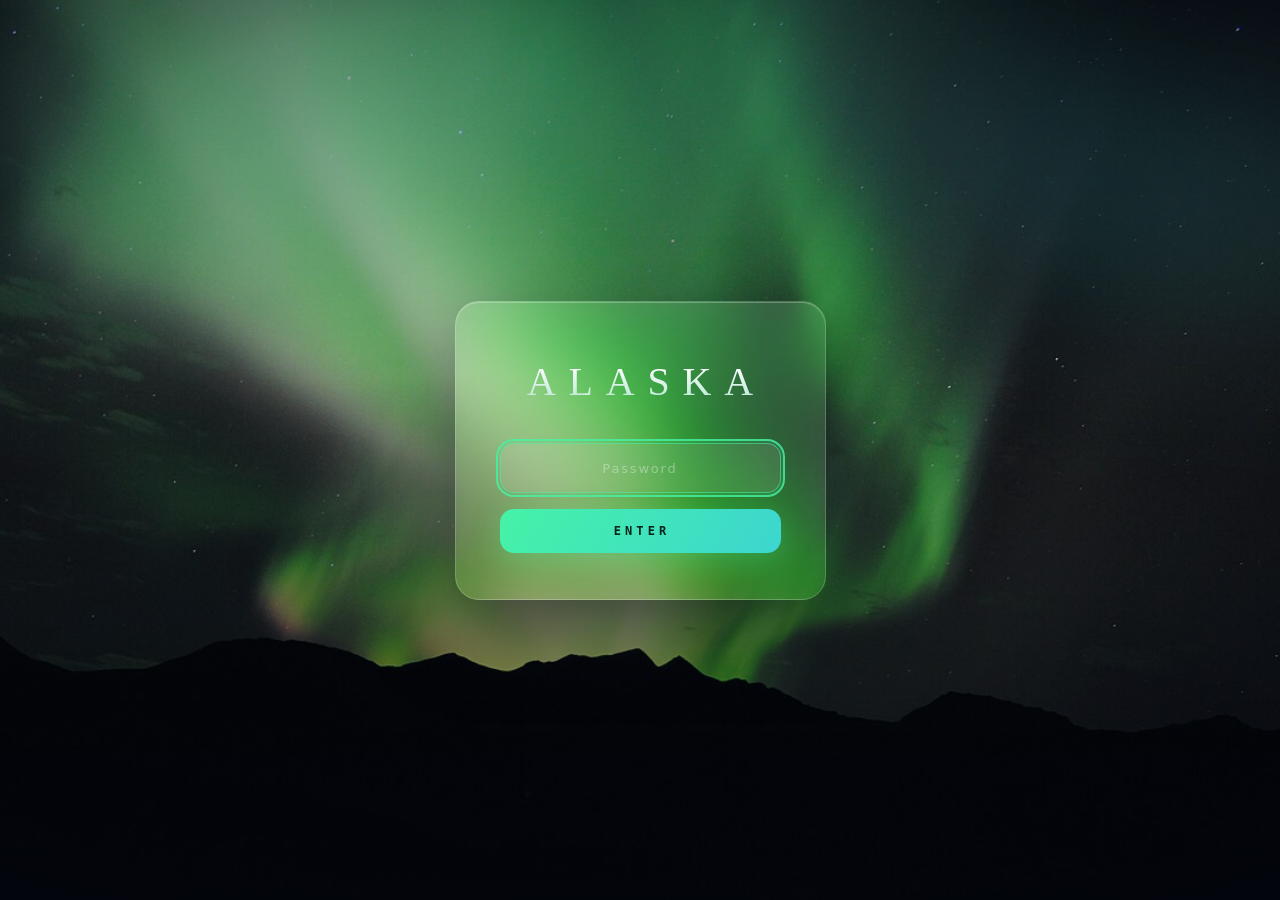
<file: knowledge.html>
<!DOCTYPE html>
<html class="staticrypt-html" lang="en">
    <head>
        <meta charset="utf-8" />
        <title>ALASKA</title>
        <meta name="viewport" content="width=device-width, initial-scale=1" />
        <link
            rel="icon"
            href="data:image/svg+xml,%3Csvg xmlns='http://www.w3.org/2000/svg' viewBox='0 0 64 64'%3E%3Crect width='64' height='64' rx='14' fill='%23071022'/%3E%3Cpath d='M8 46 L26 19 L34 31 L42 24 L56 46 Z' fill='%2346f2a6'/%3E%3C/svg%3E"
        />

        <!-- do not cache this page -->
        <meta http-equiv="cache-control" content="max-age=0" />
        <meta http-equiv="cache-control" content="no-cache" />
        <meta http-equiv="expires" content="0" />
        <meta http-equiv="expires" content="Tue, 01 Jan 1980 1:00:00 GMT" />
        <meta http-equiv="pragma" content="no-cache" />

        <style>
            :root {
                --night: #030710;
                --aurora-green: #46f2a6;
                --aurora-teal: #3cd6d0;
                --ice-text: #eef6f3;
                --display: "Didot", "Bodoni 72", "Playfair Display", Georgia, "Songti SC", serif;
                --mono: ui-monospace, "SF Mono", "Menlo", "Consolas", monospace;
                --sans: -apple-system, system-ui, "PingFang SC", sans-serif;
            }
            * {
                box-sizing: border-box;
            }
            .staticrypt-html {
                height: 100%;
            }
            .staticrypt-body {
                min-height: 100vh;
                min-height: 100svh;
                margin: 0;
                background: var(--night);
                color: var(--ice-text);
                font-family: var(--sans);
                -webkit-font-smoothing: antialiased;
                display: flex;
                align-items: center;
                justify-content: center;
                padding: 24px 18px;
            }

            /* ---------- scene: photo, scrim, living aurora glow ---------- */
            .scene {
                position: fixed;
                inset: 0;
                overflow: hidden;
                pointer-events: none;
            }
            .photo {
                position: absolute;
                inset: -5%;
                background: url("img/aurora-alaska-range.jpg") center / cover no-repeat;
                animation: kenburns 42s ease-in-out infinite alternate;
                will-change: transform;
            }
            @keyframes kenburns {
                from {
                    transform: scale(1);
                }
                to {
                    transform: scale(1.09) translateY(-1.5%);
                }
            }
            .scrim {
                position: absolute;
                inset: 0;
                background: linear-gradient(180deg, rgba(3, 7, 16, 0.5), rgba(3, 7, 16, 0.18) 42%, rgba(3, 7, 16, 0.66)),
                    radial-gradient(120% 90% at 50% 50%, transparent 55%, rgba(3, 7, 16, 0.55));
            }
            .aur {
                position: absolute;
                border-radius: 50%;
                filter: blur(70px);
                mix-blend-mode: screen;
                will-change: transform, opacity;
            }
            .aur-1 {
                width: 110vmax;
                height: 32vmax;
                left: -22vmax;
                top: -8vmax;
                background: radial-gradient(closest-side, rgba(70, 242, 166, 0.26), transparent);
                transform: rotate(-14deg);
                animation: drift-1 24s ease-in-out infinite alternate;
            }
            .aur-2 {
                width: 85vmax;
                height: 28vmax;
                right: -28vmax;
                top: 0;
                background: radial-gradient(closest-side, rgba(60, 214, 208, 0.2), transparent);
                transform: rotate(10deg);
                animation: drift-2 32s ease-in-out infinite alternate;
            }
            @keyframes drift-1 {
                to {
                    transform: rotate(-7deg) translate(7vmax, 4vmax) scaleY(1.3);
                    opacity: 0.65;
                }
            }
            @keyframes drift-2 {
                to {
                    transform: rotate(15deg) translate(-9vmax, 5vmax) scaleY(0.8);
                    opacity: 0.7;
                }
            }

            /* ---------- glass card ---------- */
            .card {
                position: relative;
                z-index: 5;
                width: min(400px, 100%);
                padding: 56px 44px 46px;
                text-align: center;
                background: linear-gradient(165deg, rgba(255, 255, 255, 0.14), rgba(255, 255, 255, 0.04));
                -webkit-backdrop-filter: blur(22px) saturate(150%);
                backdrop-filter: blur(22px) saturate(150%);
                border: 1px solid rgba(255, 255, 255, 0.18);
                border-radius: 24px;
                box-shadow: 0 30px 80px rgba(2, 6, 16, 0.6), inset 0 1px 0 rgba(255, 255, 255, 0.25);
                animation: rise 0.9s cubic-bezier(0.2, 0.7, 0.2, 1) both;
            }
            @keyframes rise {
                from {
                    opacity: 0;
                    transform: translateY(22px);
                }
                to {
                    opacity: 1;
                    transform: none;
                }
            }
            h1 {
                font-family: var(--display);
                font-weight: 400;
                font-size: clamp(30px, 7.5vw, 40px);
                letter-spacing: 0.32em;
                padding-left: 0.32em; /* recenter tracked uppercase */
                white-space: nowrap; /* background-clip:text turns overflowing glyphs invisible */
                margin: 0 0 38px;
                background: linear-gradient(180deg, #ffffff 15%, #b6e6d2 95%);
                -webkit-background-clip: text;
                background-clip: text;
                color: transparent;
            }
            .staticrypt-password-container {
                position: relative;
            }
            input#staticrypt-password {
                width: 100%;
                padding: 15px 44px;
                text-align: center;
                font-family: var(--mono);
                font-size: 15px;
                letter-spacing: 0.06em;
                color: var(--ice-text);
                background: rgba(255, 255, 255, 0.08);
                border: 1px solid rgba(255, 255, 255, 0.16);
                border-radius: 14px;
                outline: 0;
                transition: border-color 0.25s, box-shadow 0.25s, background-color 0.25s;
            }
            input#staticrypt-password:focus {
                border-color: rgba(70, 242, 166, 0.55);
                background: rgba(255, 255, 255, 0.11);
                box-shadow: 0 0 0 4px rgba(70, 242, 166, 0.12);
            }
            input#staticrypt-password::placeholder {
                color: rgba(238, 246, 243, 0.4);
                font-family: var(--sans);
                letter-spacing: 0.14em;
                font-size: 13px;
            }
            .staticrypt-toggle-password-visibility {
                cursor: pointer;
                height: 16px;
                width: 16px;
                padding: 14px;
                position: absolute;
                right: 2px;
                top: 50%;
                transform: translateY(-50%);
                filter: invert(1);
                opacity: 0.35;
                transition: opacity 0.2s;
            }
            .staticrypt-toggle-password-visibility:hover {
                opacity: 0.7;
            }
            label.staticrypt-remember {
                display: none !important; /* stays checked invisibly — cross-page unlock keeps working */
            }
            .staticrypt-decrypt-button {
                width: 100%;
                margin-top: 16px;
                padding: 15px;
                border: 0;
                border-radius: 14px;
                cursor: pointer;
                font-family: var(--mono);
                font-size: 12px;
                font-weight: 600;
                letter-spacing: 0.34em;
                text-indent: 0.34em; /* recenter tracked uppercase */
                text-transform: uppercase;
                color: #04231a;
                background: linear-gradient(120deg, var(--aurora-green), var(--aurora-teal));
                box-shadow: 0 8px 30px rgba(70, 242, 166, 0.3);
                transition: filter 0.2s, box-shadow 0.2s, transform 0.2s;
            }
            .staticrypt-decrypt-button:hover,
            .staticrypt-decrypt-button:focus {
                filter: brightness(1.08);
                box-shadow: 0 10px 38px rgba(70, 242, 166, 0.45);
                transform: translateY(-1px);
            }
            .staticrypt-decrypt-button:focus-visible,
            input#staticrypt-password:focus-visible {
                outline: 2px solid rgba(70, 242, 166, 0.8);
                outline-offset: 2px;
            }
            #staticrypt-error {
                margin: 18px 0 0;
                font-size: 12.5px;
                letter-spacing: 0.02em;
                color: #ffb38a;
            }

            .hidden {
                display: none !important;
            }
            .staticrypt-spinner-container {
                position: fixed;
                inset: 0;
                display: flex;
                align-items: center;
                justify-content: center;
                background: var(--night);
                z-index: 10;
            }
            .staticrypt-spinner {
                width: 1.8rem;
                height: 1.8rem;
                border: 0.22em solid rgba(255, 255, 255, 0.12);
                border-right-color: var(--aurora-green);
                border-radius: 50%;
                animation: spinner-border 0.8s linear infinite;
            }
            @keyframes spinner-border {
                100% {
                    transform: rotate(360deg);
                }
            }

            @media (prefers-reduced-motion: reduce) {
                .photo,
                .aur,
                .card {
                    animation: none;
                }
                .staticrypt-spinner {
                    animation-duration: 2.4s;
                }
            }
            @media (max-width: 420px) {
                .card {
                    padding: 46px 28px 36px;
                }
            }
        </style>
    </head>

    <body class="staticrypt-body">
        <div id="staticrypt_loading" class="staticrypt-spinner-container">
            <div class="staticrypt-spinner"></div>
        </div>

        <main id="staticrypt_content" class="hidden">
            <div class="scene" aria-hidden="true">
                <div class="photo"></div>
                <div class="scrim"></div>
                <div class="aur aur-1"></div>
                <div class="aur aur-2"></div>
            </div>

            <div class="card">
                <h1>ALASKA</h1>

                <form id="staticrypt-form" action="#" method="post">
                    <input type="text" name="username" value="alaska" autocomplete="username" hidden />
                    <div class="staticrypt-password-container">
                        <input
                            id="staticrypt-password"
                            type="password"
                            name="password"
                            placeholder="Password"
                            autocomplete="current-password"
                            autofocus
                        />
                        <img
                            class="staticrypt-toggle-password-visibility"
                            alt="Show password"
                            title="Show password"
                            src="[data-uri]"
                        />
                    </div>

                    <label id="staticrypt-remember-label" class="staticrypt-remember hidden">
                        <input id="staticrypt-remember" type="checkbox" name="remember" checked />
                        Remember me
                    </label>

                    <input type="submit" class="staticrypt-decrypt-button" value="Enter" />
                </form>

                <p id="staticrypt-error" class="hidden">Wrong password — check the hyphens and try again.</p>
            </div>
        </main>

        <script>
            // these variables will be filled when generating the file - the template format is 'variable_name'
            const staticryptInitiator = ((function(){
  const exports = {};
  const cryptoEngine = ((function(){
  const exports = {};
  const { subtle } = crypto;

const IV_BITS = 16 * 8;
const HEX_BITS = 4;
const ENCRYPTION_ALGO = "AES-CBC";

/**
 * Translates between utf8 encoded hexadecimal strings
 * and Uint8Array bytes.
 */
const HexEncoder = {
    /**
     * hex string -> bytes
     * @param {string} hexString
     * @returns {Uint8Array}
     */
    parse: function (hexString) {
        if (hexString.length % 2 !== 0) throw "Invalid hexString";
        const arrayBuffer = new Uint8Array(hexString.length / 2);

        for (let i = 0; i < hexString.length; i += 2) {
            const byteValue = parseInt(hexString.substring(i, i + 2), 16);
            if (isNaN(byteValue)) {
                throw "Invalid hexString";
            }
            arrayBuffer[i / 2] = byteValue;
        }
        return arrayBuffer;
    },

    /**
     * bytes -> hex string
     * @param {Uint8Array} bytes
     * @returns {string}
     */
    stringify: function (bytes) {
        const hexBytes = [];

        for (let i = 0; i < bytes.length; ++i) {
            let byteString = bytes[i].toString(16);
            if (byteString.length < 2) {
                byteString = "0" + byteString;
            }
            hexBytes.push(byteString);
        }
        return hexBytes.join("");
    },
};

/**
 * Translates between utf8 strings and Uint8Array bytes.
 */
const UTF8Encoder = {
    parse: function (str) {
        return new TextEncoder().encode(str);
    },

    stringify: function (bytes) {
        return new TextDecoder().decode(bytes);
    },
};

/**
 * Salt and encrypt a msg with a password.
 */
async function encrypt(msg, hashedPassword) {
    // Must be 16 bytes, unpredictable, and preferably cryptographically random. However, it need not be secret.
    // https://developer.mozilla.org/en-US/docs/Web/API/SubtleCrypto/encrypt#parameters
    const iv = crypto.getRandomValues(new Uint8Array(IV_BITS / 8));

    const key = await subtle.importKey("raw", HexEncoder.parse(hashedPassword), ENCRYPTION_ALGO, false, ["encrypt"]);

    const encrypted = await subtle.encrypt(
        {
            name: ENCRYPTION_ALGO,
            iv: iv,
        },
        key,
        UTF8Encoder.parse(msg)
    );

    // iv will be 32 hex characters, we prepend it to the ciphertext for use in decryption
    return HexEncoder.stringify(iv) + HexEncoder.stringify(new Uint8Array(encrypted));
}
exports.encrypt = encrypt;

/**
 * Decrypt a salted msg using a password.
 *
 * @param {string} encryptedMsg
 * @param {string} hashedPassword
 * @returns {Promise<string>}
 */
async function decrypt(encryptedMsg, hashedPassword) {
    const ivLength = IV_BITS / HEX_BITS;
    const iv = HexEncoder.parse(encryptedMsg.substring(0, ivLength));
    const encrypted = encryptedMsg.substring(ivLength);

    const key = await subtle.importKey("raw", HexEncoder.parse(hashedPassword), ENCRYPTION_ALGO, false, ["decrypt"]);

    const outBuffer = await subtle.decrypt(
        {
            name: ENCRYPTION_ALGO,
            iv: iv,
        },
        key,
        HexEncoder.parse(encrypted)
    );

    return UTF8Encoder.stringify(new Uint8Array(outBuffer));
}
exports.decrypt = decrypt;

/**
 * Salt and hash the password so it can be stored in localStorage without opening a password reuse vulnerability.
 *
 * @param {string} password
 * @param {string} salt
 * @returns {Promise<string>}
 */
async function hashPassword(password, salt) {
    // we hash the password in multiple steps, each adding more iterations. This is because we used to allow less
    // iterations, so for backward compatibility reasons, we need to support going from that to more iterations.
    let hashedPassword = await hashLegacyRound(password, salt);

    hashedPassword = await hashSecondRound(hashedPassword, salt);

    return hashThirdRound(hashedPassword, salt);
}
exports.hashPassword = hashPassword;

/**
 * This hashes the password with 1k iterations. This is a low number, we need this function to support backwards
 * compatibility.
 *
 * @param {string} password
 * @param {string} salt
 * @returns {Promise<string>}
 */
function hashLegacyRound(password, salt) {
    return pbkdf2(password, salt, 1000, "SHA-1");
}
exports.hashLegacyRound = hashLegacyRound;

/**
 * Add a second round of iterations. This is because we used to use 1k, so for backwards compatibility with
 * remember-me/autodecrypt links, we need to support going from that to more iterations.
 *
 * @param hashedPassword
 * @param salt
 * @returns {Promise<string>}
 */
function hashSecondRound(hashedPassword, salt) {
    return pbkdf2(hashedPassword, salt, 14000, "SHA-256");
}
exports.hashSecondRound = hashSecondRound;

/**
 * Add a third round of iterations to bring total number to 600k. This is because we used to use 1k, then 15k, so for
 * backwards compatibility with remember-me/autodecrypt links, we need to support going from that to more iterations.
 *
 * @param hashedPassword
 * @param salt
 * @returns {Promise<string>}
 */
function hashThirdRound(hashedPassword, salt) {
    return pbkdf2(hashedPassword, salt, 585000, "SHA-256");
}
exports.hashThirdRound = hashThirdRound;

/**
 * Salt and hash the password so it can be stored in localStorage without opening a password reuse vulnerability.
 *
 * @param {string} password
 * @param {string} salt
 * @param {int} iterations
 * @param {string} hashAlgorithm
 * @returns {Promise<string>}
 */
async function pbkdf2(password, salt, iterations, hashAlgorithm) {
    const key = await subtle.importKey("raw", UTF8Encoder.parse(password), "PBKDF2", false, ["deriveBits"]);

    const keyBytes = await subtle.deriveBits(
        {
            name: "PBKDF2",
            hash: hashAlgorithm,
            iterations,
            salt: UTF8Encoder.parse(salt),
        },
        key,
        256
    );

    return HexEncoder.stringify(new Uint8Array(keyBytes));
}

function generateRandomSalt() {
    const bytes = crypto.getRandomValues(new Uint8Array(128 / 8));

    return HexEncoder.stringify(new Uint8Array(bytes));
}
exports.generateRandomSalt = generateRandomSalt;

async function signMessage(hashedPassword, message) {
    const key = await subtle.importKey(
        "raw",
        HexEncoder.parse(hashedPassword),
        {
            name: "HMAC",
            hash: "SHA-256",
        },
        false,
        ["sign"]
    );
    const signature = await subtle.sign("HMAC", key, UTF8Encoder.parse(message));

    return HexEncoder.stringify(new Uint8Array(signature));
}
exports.signMessage = signMessage;

function getRandomAlphanum() {
    const possibleCharacters = "abcdefghijklmnopqrstuvwxyzABCDEFGHIJKLMNOPQRSTUVWXYZ0123456789";

    let byteArray;
    let parsedInt;

    // Keep generating new random bytes until we get a value that falls
    // within a range that can be evenly divided by possibleCharacters.length
    do {
        byteArray = crypto.getRandomValues(new Uint8Array(1));
        // extract the lowest byte to get an int from 0 to 255 (probably unnecessary, since we're only generating 1 byte)
        parsedInt = byteArray[0] & 0xff;
    } while (parsedInt >= 256 - (256 % possibleCharacters.length));

    // Take the modulo of the parsed integer to get a random number between 0 and totalLength - 1
    const randomIndex = parsedInt % possibleCharacters.length;

    return possibleCharacters[randomIndex];
}

/**
 * Generate a random string of a given length.
 *
 * @param {int} length
 * @returns {string}
 */
function generateRandomString(length) {
    let randomString = "";

    for (let i = 0; i < length; i++) {
        randomString += getRandomAlphanum();
    }

    return randomString;
}
exports.generateRandomString = generateRandomString;

  return exports;
})());
const codec = ((function(){
  const exports = {};
  /**
 * Initialize the codec with the provided cryptoEngine - this return functions to encode and decode messages.
 *
 * @param cryptoEngine - the engine to use for encryption / decryption
 */
function init(cryptoEngine) {
    const exports = {};

    /**
     * Top-level function for encoding a message.
     * Includes password hashing, encryption, and signing.
     *
     * @param {string} msg
     * @param {string} password
     * @param {string} salt
     *
     * @returns {string} The encoded text
     */
    async function encode(msg, password, salt) {
        const hashedPassword = await cryptoEngine.hashPassword(password, salt);

        const encrypted = await cryptoEngine.encrypt(msg, hashedPassword);

        // we use the hashed password in the HMAC because this is effectively what will be used a password (so we can store
        // it in localStorage safely, we don't use the clear text password)
        const hmac = await cryptoEngine.signMessage(hashedPassword, encrypted);

        return hmac + encrypted;
    }
    exports.encode = encode;

    /**
     * Encode using a password that has already been hashed. This is useful to encode multiple messages in a row, that way
     * we don't need to hash the password multiple times.
     *
     * @param {string} msg
     * @param {string} hashedPassword
     *
     * @returns {string} The encoded text
     */
    async function encodeWithHashedPassword(msg, hashedPassword) {
        const encrypted = await cryptoEngine.encrypt(msg, hashedPassword);

        // we use the hashed password in the HMAC because this is effectively what will be used a password (so we can store
        // it in localStorage safely, we don't use the clear text password)
        const hmac = await cryptoEngine.signMessage(hashedPassword, encrypted);

        return hmac + encrypted;
    }
    exports.encodeWithHashedPassword = encodeWithHashedPassword;

    /**
     * Top-level function for decoding a message.
     * Includes signature check and decryption.
     *
     * @param {string} signedMsg
     * @param {string} hashedPassword
     * @param {string} salt
     * @param {int} backwardCompatibleAttempt
     * @param {string} originalPassword
     *
     * @returns {Object} {success: true, decoded: string} | {success: false, message: string}
     */
    async function decode(signedMsg, hashedPassword, salt, backwardCompatibleAttempt = 0, originalPassword = "") {
        const encryptedHMAC = signedMsg.substring(0, 64);
        const encryptedMsg = signedMsg.substring(64);
        const decryptedHMAC = await cryptoEngine.signMessage(hashedPassword, encryptedMsg);

        if (decryptedHMAC !== encryptedHMAC) {
            // we have been raising the number of iterations in the hashing algorithm multiple times, so to support the old
            // remember-me/autodecrypt links we need to try bringing the old hashes up to speed.
            originalPassword = originalPassword || hashedPassword;
            if (backwardCompatibleAttempt === 0) {
                const updatedHashedPassword = await cryptoEngine.hashThirdRound(originalPassword, salt);

                return decode(signedMsg, updatedHashedPassword, salt, backwardCompatibleAttempt + 1, originalPassword);
            }
            if (backwardCompatibleAttempt === 1) {
                let updatedHashedPassword = await cryptoEngine.hashSecondRound(originalPassword, salt);
                updatedHashedPassword = await cryptoEngine.hashThirdRound(updatedHashedPassword, salt);

                return decode(signedMsg, updatedHashedPassword, salt, backwardCompatibleAttempt + 1, originalPassword);
            }

            return { success: false, message: "Signature mismatch" };
        }

        return {
            success: true,
            decoded: await cryptoEngine.decrypt(encryptedMsg, hashedPassword),
        };
    }
    exports.decode = decode;

    return exports;
}
exports.init = init;

  return exports;
})());
const decode = codec.init(cryptoEngine).decode;

/**
 * Initialize the staticrypt module, that exposes functions callbable by the password_template.
 *
 * @param {{
 *  staticryptEncryptedMsgUniqueVariableName: string,
 *  isRememberEnabled: boolean,
 *  rememberDurationInDays: number,
 *  staticryptSaltUniqueVariableName: string,
 * }} staticryptConfig - object of data that is stored on the password_template at encryption time.
 *
 * @param {{
 *  rememberExpirationKey: string,
 *  rememberPassphraseKey: string,
 *  replaceHtmlCallback: function,
 *  clearLocalStorageCallback: function,
 * }} templateConfig - object of data that can be configured by a custom password_template.
 */
function init(staticryptConfig, templateConfig) {
    const exports = {};

    /**
     * Decrypt our encrypted page, replace the whole HTML.
     *
     * @param {string} hashedPassword
     * @returns {Promise<boolean>}
     */
    async function decryptAndReplaceHtml(hashedPassword) {
        const { staticryptEncryptedMsgUniqueVariableName, staticryptSaltUniqueVariableName } = staticryptConfig;
        const { replaceHtmlCallback } = templateConfig;

        const result = await decode(
            staticryptEncryptedMsgUniqueVariableName,
            hashedPassword,
            staticryptSaltUniqueVariableName
        );
        if (!result.success) {
            return false;
        }
        const plainHTML = result.decoded;

        // if the user configured a callback call it, otherwise just replace the whole HTML
        if (typeof replaceHtmlCallback === "function") {
            replaceHtmlCallback(plainHTML);
        } else {
            document.write(plainHTML);
            document.close();
        }

        return true;
    }

    /**
     * Attempt to decrypt the page and replace the whole HTML.
     *
     * @param {string} password
     * @param {boolean} isRememberChecked
     *
     * @returns {Promise<{isSuccessful: boolean, hashedPassword?: string}>} - we return an object, so that if we want to
     *   expose more information in the future we can do it without breaking the password_template
     */
    async function handleDecryptionOfPage(password, isRememberChecked) {
        const { staticryptSaltUniqueVariableName } = staticryptConfig;

        // decrypt and replace the whole page
        const hashedPassword = await cryptoEngine.hashPassword(password, staticryptSaltUniqueVariableName);
        return handleDecryptionOfPageFromHash(hashedPassword, isRememberChecked);
    }
    exports.handleDecryptionOfPage = handleDecryptionOfPage;

    async function handleDecryptionOfPageFromHash(hashedPassword, isRememberChecked) {
        const { isRememberEnabled, rememberDurationInDays } = staticryptConfig;
        const { rememberExpirationKey, rememberPassphraseKey } = templateConfig;

        const isDecryptionSuccessful = await decryptAndReplaceHtml(hashedPassword);

        if (!isDecryptionSuccessful) {
            return {
                isSuccessful: false,
                hashedPassword,
            };
        }

        // remember the hashedPassword and set its expiration if necessary
        if (isRememberEnabled && isRememberChecked) {
            window.localStorage.setItem(rememberPassphraseKey, hashedPassword);

            // set the expiration if the duration isn't 0 (meaning no expiration)
            if (rememberDurationInDays > 0) {
                window.localStorage.setItem(
                    rememberExpirationKey,
                    (new Date().getTime() + rememberDurationInDays * 24 * 60 * 60 * 1000).toString()
                );
            }
        }

        return {
            isSuccessful: true,
            hashedPassword,
        };
    }
    exports.handleDecryptionOfPageFromHash = handleDecryptionOfPageFromHash;

    /**
     * Clear localstorage from staticrypt related values
     */
    function clearLocalStorage() {
        const { clearLocalStorageCallback, rememberExpirationKey, rememberPassphraseKey } = templateConfig;

        if (typeof clearLocalStorageCallback === "function") {
            clearLocalStorageCallback();
        } else {
            localStorage.removeItem(rememberPassphraseKey);
            localStorage.removeItem(rememberExpirationKey);
        }
    }

    async function handleDecryptOnLoad() {
        let isSuccessful = await decryptOnLoadFromUrl();

        if (!isSuccessful) {
            isSuccessful = await decryptOnLoadFromRememberMe();
        }

        return { isSuccessful };
    }
    exports.handleDecryptOnLoad = handleDecryptOnLoad;

    /**
     * Clear storage if we are logging out
     *
     * @returns {boolean} - whether we logged out
     */
    function logoutIfNeeded() {
        const logoutKey = "staticrypt_logout";

        // handle logout through query param
        const queryParams = new URLSearchParams(window.location.search);
        if (queryParams.has(logoutKey)) {
            clearLocalStorage();
            return true;
        }

        // handle logout through URL fragment
        const hash = window.location.hash.substring(1);
        if (hash.includes(logoutKey)) {
            clearLocalStorage();
            return true;
        }

        return false;
    }

    /**
     * To be called on load: check if we want to try to decrypt and replace the HTML with the decrypted content, and
     * try to do it if needed.
     *
     * @returns {Promise<boolean>} true if we derypted and replaced the whole page, false otherwise
     */
    async function decryptOnLoadFromRememberMe() {
        const { rememberDurationInDays } = staticryptConfig;
        const { rememberExpirationKey, rememberPassphraseKey } = templateConfig;

        // if we are login out, terminate
        if (logoutIfNeeded()) {
            return false;
        }

        // if there is expiration configured, check if we're not beyond the expiration
        if (rememberDurationInDays && rememberDurationInDays > 0) {
            const expiration = localStorage.getItem(rememberExpirationKey),
                isExpired = expiration && new Date().getTime() > parseInt(expiration);

            if (isExpired) {
                clearLocalStorage();
                return false;
            }
        }

        const hashedPassword = localStorage.getItem(rememberPassphraseKey);

        if (hashedPassword) {
            // try to decrypt
            const isDecryptionSuccessful = await decryptAndReplaceHtml(hashedPassword);

            // if the decryption is unsuccessful the password might be wrong - silently clear the saved data and let
            // the user fill the password form again
            if (!isDecryptionSuccessful) {
                clearLocalStorage();
                return false;
            }

            return true;
        }

        return false;
    }

    async function decryptOnLoadFromUrl() {
        const passwordKey = "staticrypt_pwd";
        const rememberMeKey = "remember_me";

        // try to get the password from the query param (for backward compatibility - we now want to avoid this method,
        // since it sends the hashed password to the server which isn't needed)
        const queryParams = new URLSearchParams(window.location.search);
        const hashedPasswordQuery = queryParams.get(passwordKey);
        const rememberMeQuery = queryParams.get(rememberMeKey);

        const urlFragment = window.location.hash.substring(1);
        // get the password from the url fragment
        const hashedPasswordRegexMatch = urlFragment.match(new RegExp(passwordKey + "=([^&]*)"));
        const hashedPasswordFragment = hashedPasswordRegexMatch ? hashedPasswordRegexMatch[1] : null;
        const rememberMeFragment = urlFragment.includes(rememberMeKey);

        const hashedPassword = hashedPasswordFragment || hashedPasswordQuery;
        const rememberMe = rememberMeFragment || rememberMeQuery;

        if (hashedPassword) {
            return handleDecryptionOfPageFromHash(hashedPassword, rememberMe);
        }

        return false;
    }

    return exports;
}
exports.init = init;

  return exports;
})());
            const isRememberEnabled = true,
                staticryptConfig = {"staticryptEncryptedMsgUniqueVariableName":"[base64]","isRememberEnabled":true,"rememberDurationInDays":30,"staticryptSaltUniqueVariableName":"ec08b0a389804e9bf2bbc281a227d749"};
            const templateToggleAltShow = "Show password",
                templateToggleAltHide = "Hide password";

            const templateConfig = {
                rememberExpirationKey: "staticrypt_expiration",
                rememberPassphraseKey: "staticrypt_passphrase",
                replaceHtmlCallback: null,
                clearLocalStorageCallback: null,
            };

            const staticrypt = staticryptInitiator.init(staticryptConfig, templateConfig);

            window.onload = async function () {
                const { isSuccessful } = await staticrypt.handleDecryptOnLoad();
                if (!isSuccessful) {
                    document.getElementById("staticrypt_loading").classList.add("hidden");
                    document.getElementById("staticrypt_content").classList.remove("hidden");
                    document.getElementById("staticrypt-password").focus();
                    // remember-me stays enabled but invisible — the checkbox is pre-checked
                }
            };

            // toggle password visibility (icons from FontAwesome)
            const toggleIcon = document.querySelector(".staticrypt-toggle-password-visibility");
            const imgSrcEyeClosed = toggleIcon.src;
            const imgSrcEyeOpened =
                "[data-uri]";
            toggleIcon.addEventListener("click", function () {
                const passwordInput = document.getElementById("staticrypt-password");
                if (passwordInput.type === "password") {
                    passwordInput.type = "text";
                    toggleIcon.src = imgSrcEyeOpened;
                    toggleIcon.alt = templateToggleAltHide;
                    toggleIcon.title = templateToggleAltHide;
                } else {
                    passwordInput.type = "password";
                    toggleIcon.src = imgSrcEyeClosed;
                    toggleIcon.alt = templateToggleAltShow;
                    toggleIcon.title = templateToggleAltShow;
                }
            });

            // handle password form submission — show inline error instead of alert()
            document.getElementById("staticrypt-form").addEventListener("submit", async function (e) {
                e.preventDefault();
                const password = document.getElementById("staticrypt-password").value,
                    isRememberChecked = document.getElementById("staticrypt-remember").checked;
                const { isSuccessful } = await staticrypt.handleDecryptionOfPage(password, isRememberChecked);
                if (!isSuccessful) {
                    document.getElementById("staticrypt-error").classList.remove("hidden");
                    document.getElementById("staticrypt-password").select();
                }
            });
        </script>
    </body>
</html>
</file>
